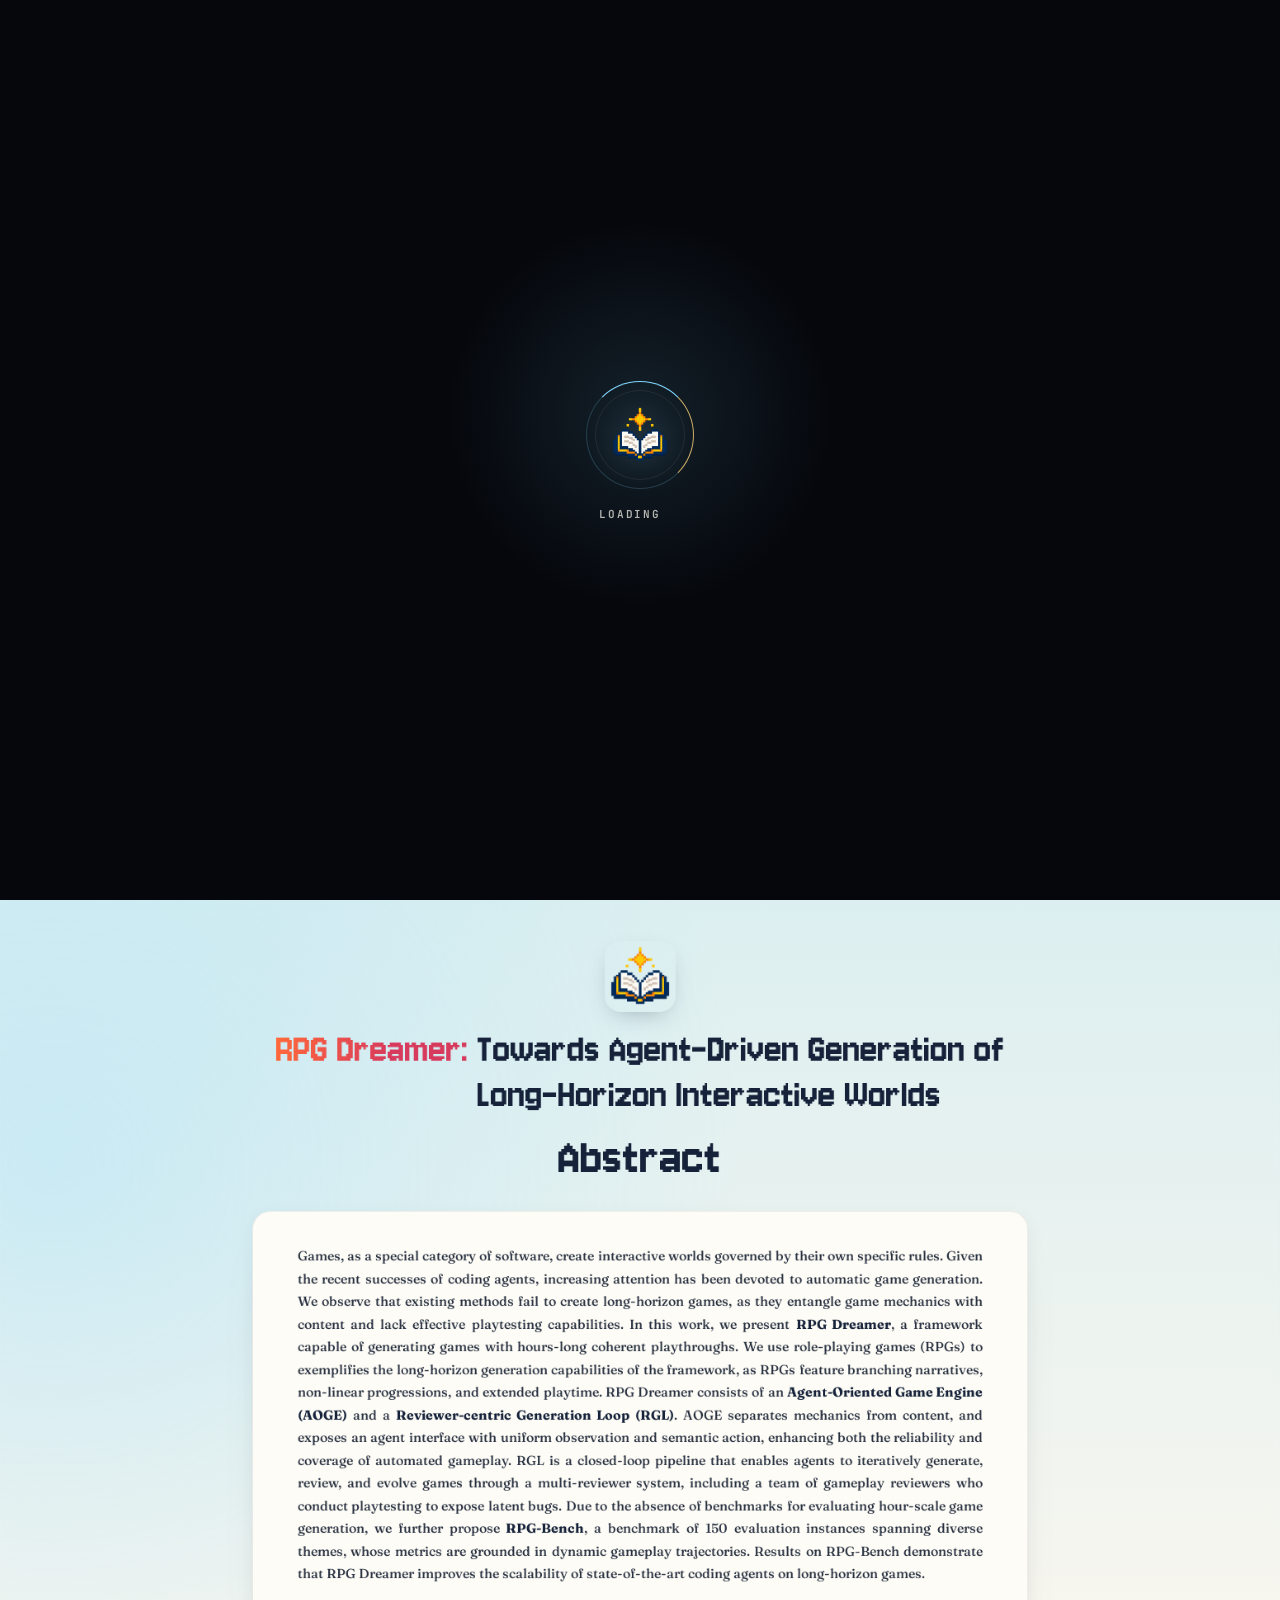
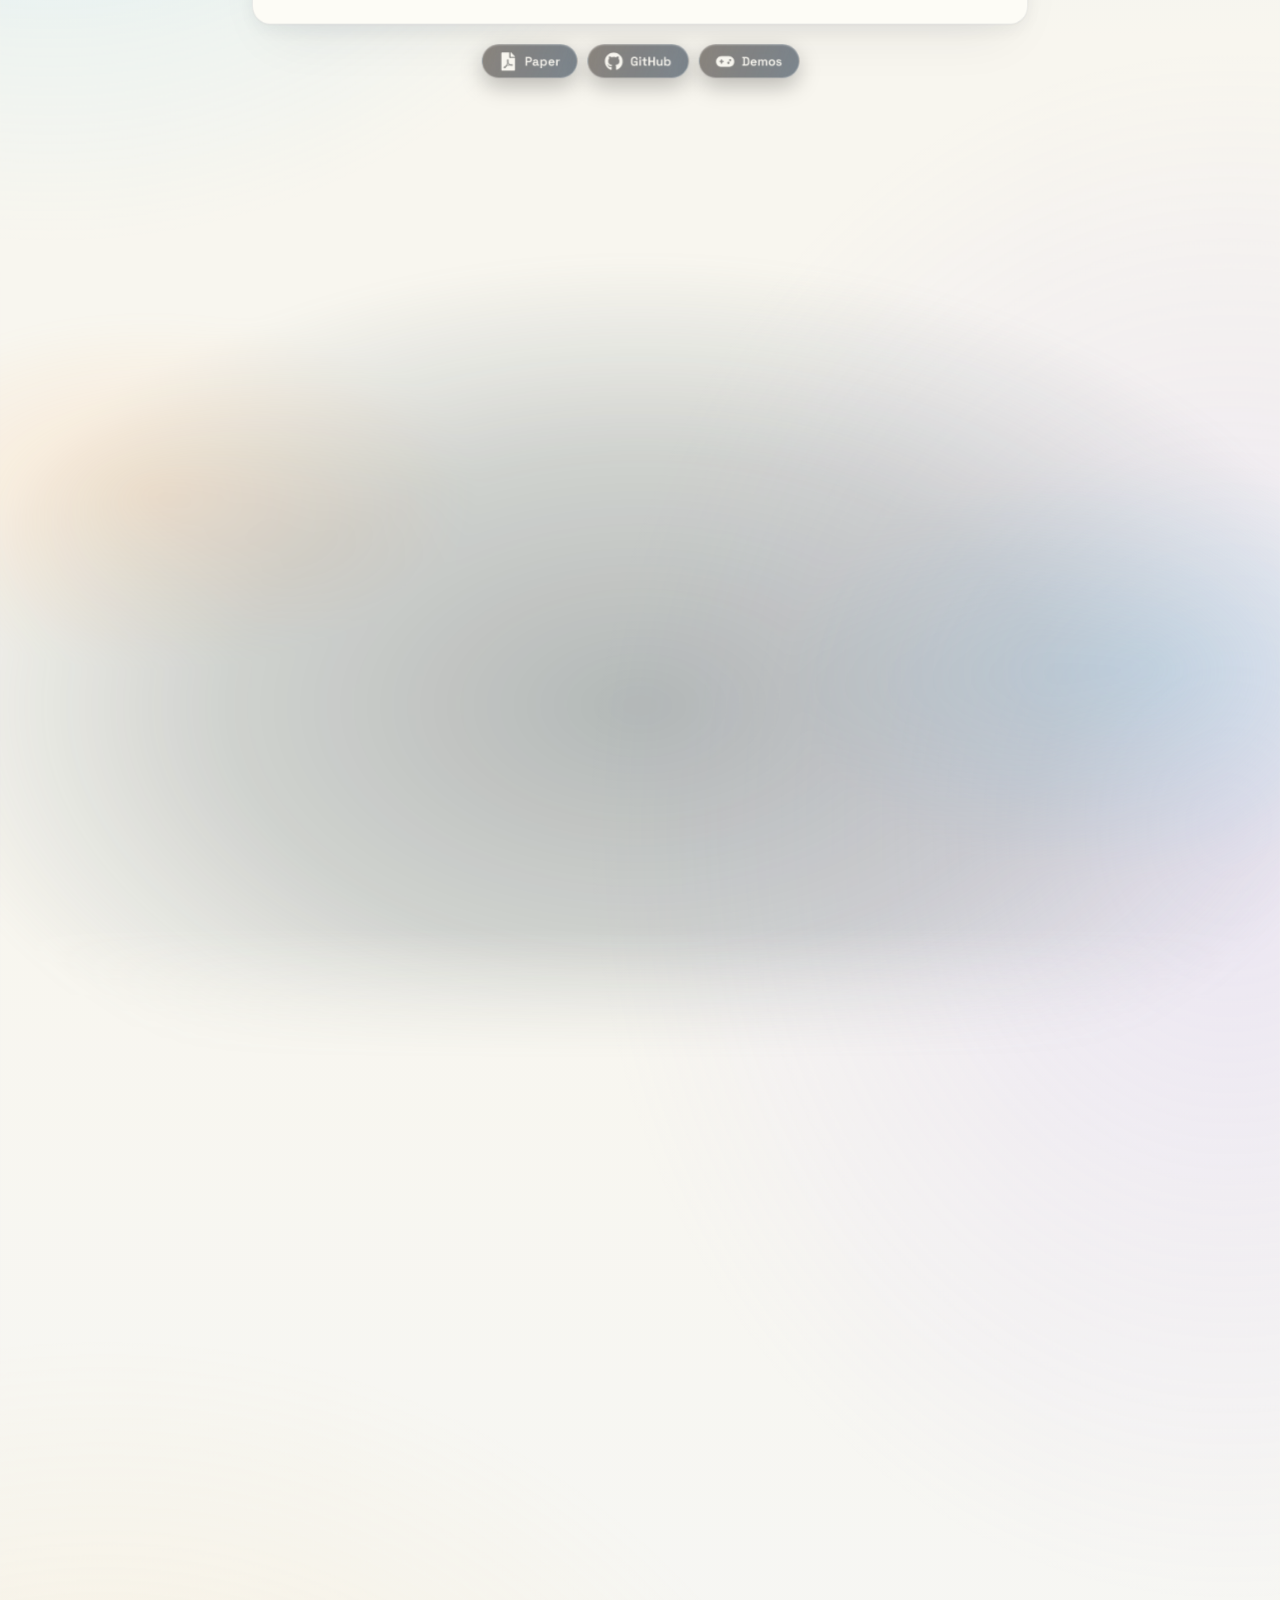
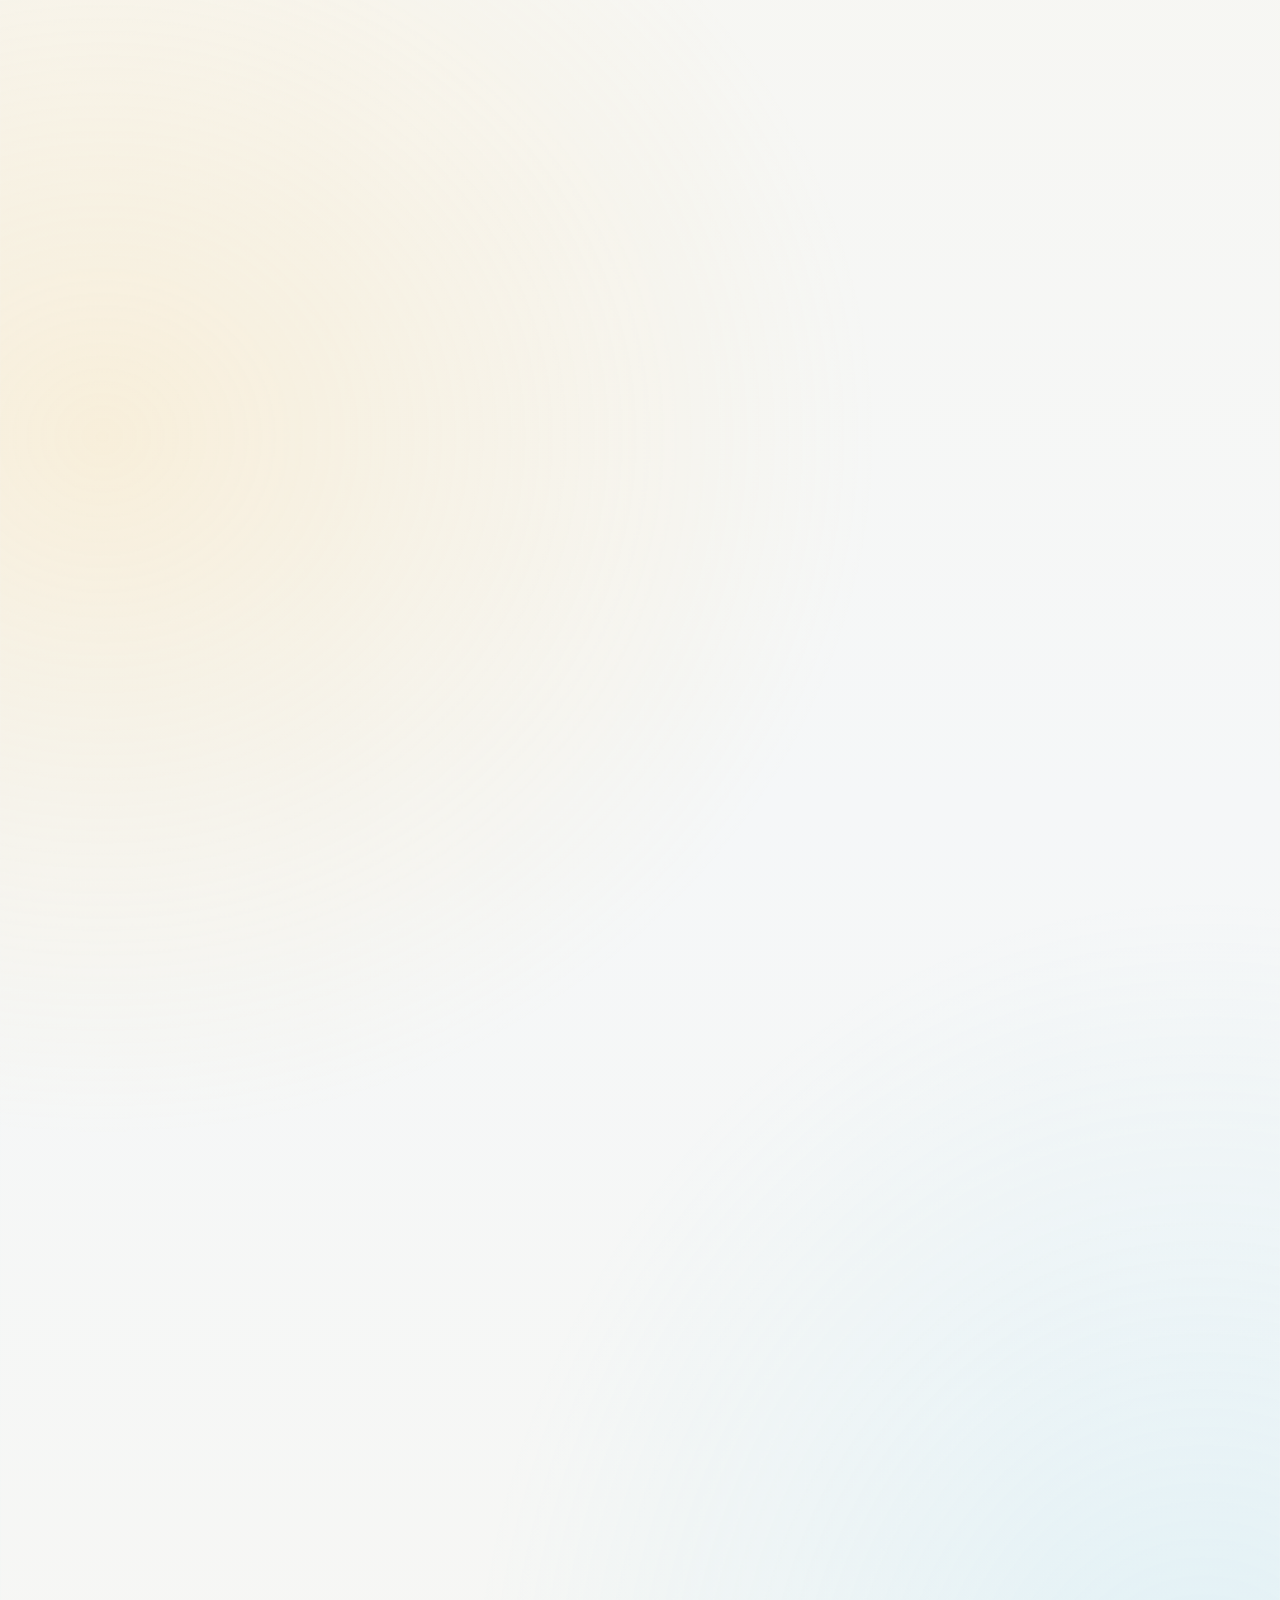
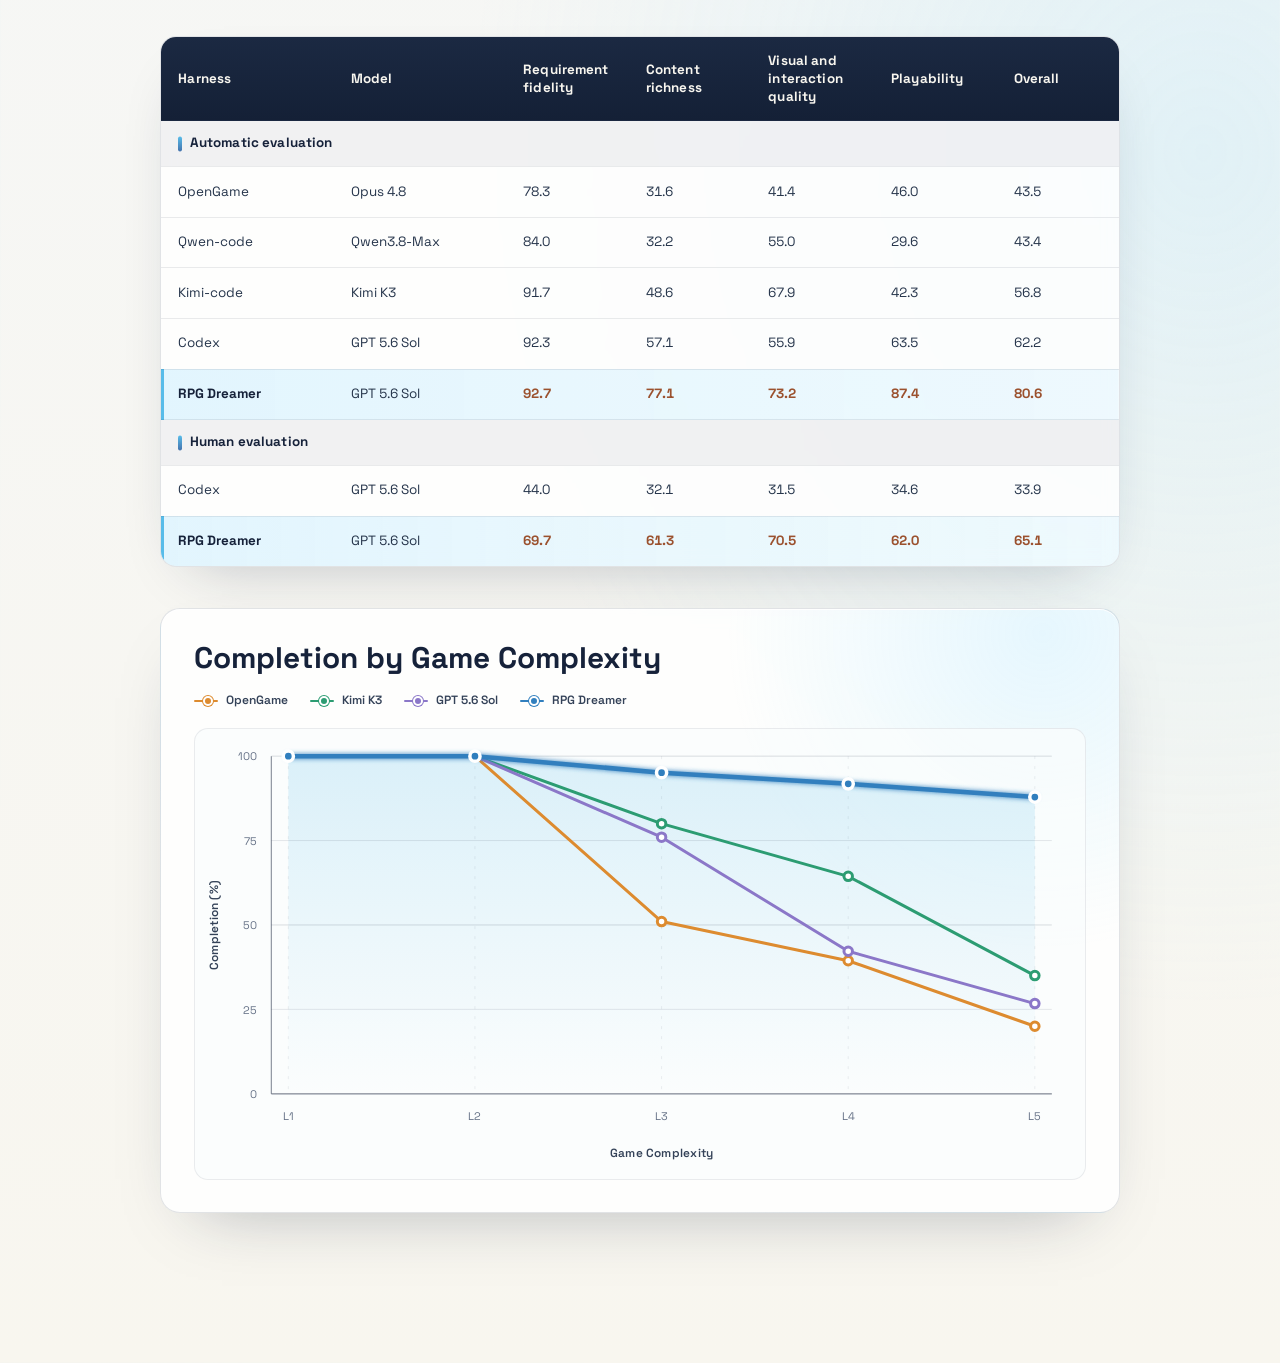
<file: index.html>
<!DOCTYPE html>
<html lang="en">
<head>
<meta charset="UTF-8">
<meta name="viewport" content="width=device-width, initial-scale=1.0">
<title>RPG Dreamer</title>
<link rel="icon" type="image/png" href="logo.png">
<meta name="description" content="RPG Dreamer is an AI-native game development studio for turning natural language into playable web games.">
<style>
* { margin: 0; padding: 0; box-sizing: border-box; }
html {
  scroll-behavior: smooth;
  scroll-padding-top: 82px;
}

:root {
  --ink: #101016;
  --paper: #f8f6ef;
  --mist: #dfeaf0;
  --ember: #ff7a3d;
  --gold: #ffd27a;
  --cyan: #80d7ff;
  --violet: #b6a3ff;
  --blue: #183a57;
  --muted: #6e7682;
  --line: rgba(255,255,255,0.16);
  --content-max: 960px;
  --content-gutter: 18px;
  --serif: "Fraunces", "Cormorant Garamond", Georgia, serif;
  --sans: "Space Grotesk", "Satoshi", "Avenir Next", sans-serif;
  --mono: "JetBrains Mono", "IBM Plex Mono", monospace;
}

body {
  font-family: var(--sans);
  background: #05070c;
  color: var(--paper);
  line-height: 1.55;
  overflow-x: hidden;
  -webkit-font-smoothing: antialiased;
}

body.is-page-loading {
  overflow: hidden;
}

.page-loader {
  position: fixed;
  z-index: 200000;
  inset: 0;
  display: grid;
  place-content: center;
  justify-items: center;
  gap: 20px;
  background:
    radial-gradient(circle at 50% 46%, rgba(128, 215, 255, 0.12), transparent 24%),
    #05070c;
  color: #f8f6ef;
  opacity: 1;
  visibility: visible;
  transition: opacity 520ms ease, visibility 520ms step-end;
}

.page-loader.is-leaving {
  opacity: 0;
  visibility: hidden;
  pointer-events: none;
}

.page-loader-mark {
  position: relative;
  width: 108px;
  height: 108px;
  display: grid;
  place-items: center;
}

.page-loader-mark::before,
.page-loader-mark::after {
  content: "";
  position: absolute;
  inset: 0;
  border: 1px solid rgba(128, 215, 255, 0.2);
  border-radius: 50%;
}

.page-loader-mark::before {
  border-top-color: #80d7ff;
  border-right-color: rgba(255, 210, 122, 0.78);
  animation: pageLoaderSpin 1.3s linear infinite;
}

.page-loader-mark::after {
  inset: 9px;
  border-color: rgba(255, 255, 255, 0.07);
}

.page-loader-logo {
  width: 66px;
  height: 66px;
  object-fit: contain;
  filter: drop-shadow(0 0 18px rgba(128, 215, 255, 0.2));
  animation: pageLoaderPulse 1.6s ease-in-out infinite;
}

.page-loader-label {
  margin: 0;
  color: rgba(248, 246, 239, 0.72);
  font: 600 11px/1 var(--mono);
  letter-spacing: 0.16em;
  text-transform: uppercase;
}

.page-loader-label::after {
  content: "";
  display: inline-block;
  width: 1.8em;
  animation: pageLoaderDots 1.2s steps(4, end) infinite;
}

@keyframes pageLoaderSpin {
  to { transform: rotate(360deg); }
}

@keyframes pageLoaderPulse {
  50% { transform: scale(0.94); opacity: 0.74; }
}

@keyframes pageLoaderDots {
  0% { content: ""; }
  25% { content: "."; }
  50% { content: ".."; }
  75%, 100% { content: "..."; }
}

@media (prefers-reduced-motion: reduce) {
  .page-loader-mark::before,
  .page-loader-logo,
  .page-loader-label::after {
    animation: none;
  }
}

a { color: inherit; text-decoration: none; }
img, video { max-width: 100%; display: block; }

.page {
  position: relative;
  z-index: 3;
  isolation: isolate;
}

/* One continuous canvas runs behind every post-hero section. Large, widely
   spaced glows cross section boundaries so the page reads as one composition
   instead of a stack of individually painted panels. */
.page::before {
  content: "";
  position: absolute;
  top: 100svh;
  right: 0;
  bottom: 0;
  left: 0;
  z-index: -1;
  pointer-events: none;
  background:
    radial-gradient(ellipse 76% 18% at 4% 5%, rgba(128, 215, 255, 0.28), transparent 72%),
    radial-gradient(ellipse 68% 20% at 96% 29%, rgba(182, 163, 255, 0.20), transparent 74%),
    radial-gradient(ellipse 82% 18% at 8% 52%, rgba(255, 210, 122, 0.22), transparent 74%),
    radial-gradient(ellipse 78% 22% at 94% 77%, rgba(128, 215, 255, 0.18), transparent 74%),
    linear-gradient(180deg, #dceff0 0%, #f8f6ef 14%, #f8f6ef 30%, #f5f7f8 59%, #f8f6ef 100%);
}

.nav {
  position: fixed;
  top: 0;
  left: 0;
  right: 0;
  z-index: 20;
  display: flex;
  align-items: center;
  justify-content: space-between;
  gap: 24px;
  padding: 22px clamp(var(--content-gutter), 8.2vw, calc(var(--content-gutter) + 100px));
  color: rgba(248,246,239,0.78);
  font-family: var(--mono);
  font-size: 12px;
  text-transform: uppercase;
  background: linear-gradient(180deg, rgba(5,7,12,0.78), rgba(5,7,12,0));
  transition: color 240ms ease, background 240ms ease, box-shadow 240ms ease;
}

.brand {
  display: flex;
  flex: 0 0 auto;
  align-items: center;
  gap: 10px;
  font-family: "Jersey 10", var(--mono);
  font-weight: 400;
  font-synthesis: none;
  text-transform: none;
  font-size: 20px;
  line-height: 1;
  color: var(--paper);
  transition: color 240ms ease;
}

body:not(.hero-in-view) .nav {
  color: rgba(22, 34, 58, 0.76);
  background: linear-gradient(180deg, rgba(247, 250, 248, 0.94), rgba(247, 250, 248, 0.72) 58%, rgba(247, 250, 248, 0));
  box-shadow: 0 -1px 0 rgba(22, 34, 58, 0.06) inset;
}

body:not(.hero-in-view) .brand {
  color: #16223a;
}

.brand img {
  width: 30px;
  height: 30px;
  border-radius: 7px;
}

.nav-links {
  display: flex;
  flex: 1 1 auto;
  min-width: 0;
  align-items: center;
  justify-content: flex-end;
  gap: clamp(16px, 3.4vw, 34px);
}

.nav-links a,
.nav-links button {
  opacity: 0.72;
  transition: opacity 180ms ease, color 180ms ease;
}

.nav-links button {
  padding: 0;
  border: 0;
  background: transparent;
  color: inherit;
  font-family: inherit;
  font-size: inherit;
  font-weight: inherit;
  text-transform: inherit;
  cursor: pointer;
}

.nav-links a:hover,
.nav-links button:hover {
  opacity: 1;
  color: var(--gold);
}

.hero {
  position: relative;
  min-height: 100svh;
  overflow: hidden;
  display: grid;
  place-items: center;
  isolation: isolate;
  background: linear-gradient(180deg, #05070c 0%, #07111a 64%, #bedde0 90%, #dceff0 100%);
}

.hero::before {
  content: "";
  position: absolute;
  inset: 0;
  z-index: 1;
  background:
    radial-gradient(ellipse at center, rgba(5,7,12,0) 0%, rgba(5,7,12,0.22) 62%, rgba(5,7,12,0.55) 100%),
    linear-gradient(180deg, rgba(5,7,12,0.10), rgba(5,7,12,0.45));
  pointer-events: none;
}

.hero-content {
  position: relative;
  z-index: 6;
  text-align: center;
}

.hero-brand {
  position: relative;
  display: flex;
  align-items: center;
  justify-content: center;
  width: fit-content;
  margin-inline: auto;
  gap: clamp(4px, 0.8vw, 8px);
}

.hero-logo {
  height: auto;
  flex: 0 0 auto;
}

.hero-title {
  font-family: "Jersey 10", var(--mono);
  font-weight: 400;
  font-synthesis: none;
  letter-spacing: 0;
  white-space: nowrap;
  flex: 0 0 auto;
}

.section {
  position: relative;
  padding: clamp(92px, 15vw, 150px) max(var(--content-gutter), calc((100% - var(--content-max)) / 2));
  min-height: 100svh;
  display: grid;
  grid-template-columns: minmax(0, 1fr);
  place-items: center;
}

.paper-section {
  background: transparent;
  color: var(--ink);
}

.section-inner {
  width: 100%;
  max-width: var(--content-max);
  margin: 0 auto;
  container-type: inline-size;
}

.eyebrow {
  font-family: var(--mono);
  font-size: 12px;
  text-transform: uppercase;
  letter-spacing: 0;
  color: color-mix(in srgb, var(--blue) 72%, var(--muted));
  margin-bottom: 18px;
}

.section-title {
  font-family: var(--sans);
  font-size: clamp(40px, 9.2cqi, 92px);
  font-weight: 800;
  line-height: 0.98;
  letter-spacing: 0;
  max-width: 880px;
}

.section-title .flow {
  color: transparent;
  background: linear-gradient(110deg, #101016 0%, #ff7a3d 28%, #326b99 55%, #101016 88%);
  background-size: 220% auto;
  -webkit-background-clip: text;
  background-clip: text;
  animation: titleFlow 10s linear infinite;
}

.lead {
  max-width: 830px;
  margin-top: 28px;
  color: #3b4652;
  font-family: var(--serif);
  font-size: clamp(20px, 2.9cqi, 29px);
  line-height: 1.55;
}

.abstract-logo {
  display: block;
  width: clamp(64px, 9.2cqi, 92px);
  height: auto;
  margin: 0 auto 20px;
  border-radius: 20px;
  box-shadow: 0 10px 30px -12px rgba(22, 34, 58, 0.35);
}

.paper-heading {
  font-family: var(--sans);
  font-size: clamp(42px, 6.4cqi, 64px);
  font-weight: 800;
  line-height: 1.05;
  letter-spacing: -0.01em;
  text-align: center;
  color: #16223a;
  margin: 0 0 34px;
}

.dark-section .paper-heading {
  color: #16223a;
}

.abstract-paper-title {
  font-family: "Jersey 10", var(--mono);
  font-size: clamp(30px, 5cqi, 50px);
  font-weight: 400;
  font-synthesis: none;
  text-align: center;
  margin: 0 auto 16px;
  white-space: nowrap;
  line-height: 1.1;
  letter-spacing: 0;
  color: #16223a;
}

#abstract .paper-heading {
  font-family: "Jersey 10", var(--mono);
  font-size: clamp(42px, 6.4cqi, 64px);
  font-weight: 400;
  font-synthesis: none;
  letter-spacing: 0;
}

#demos .paper-heading,
#overview .paper-heading,
#result .paper-heading {
  font-family: "Jersey 10", var(--mono);
  font-weight: 400;
  font-synthesis: none;
  letter-spacing: 0;
}

@media (max-width: 640px) {
  .abstract-paper-title { white-space: normal; }
  #abstract .abstract-title-grid {
    grid-template-columns: minmax(0, 1fr);
    width: 100%;
  }
  #abstract .abstract-title-grid > * {
    grid-column: 1;
    text-align: center;
  }
}

.abstract-scaler,
.abstract-stage {
  width: 100%;
  max-width: 100%;
}

.abstract-paper-title .brand-accent {
  background: linear-gradient(95deg, #ff6a3a 0%, #d83a5d 60%);
  -webkit-background-clip: text;
  background-clip: text;
  color: transparent;
}

.abstract-title-grid {
  display: grid;
  grid-template-columns: max-content max-content;
  justify-content: center;
  column-gap: 0.22em;
}

.abstract-title-lead,
.abstract-title-continuation {
  grid-column: 2;
  text-align: left;
}

.abstract-panel {
  max-width: 880px;
  margin: 0 auto;
  padding: clamp(32px, 4.8cqi, 48px) clamp(28px, 5.6cqi, 56px) clamp(36px, 5.2cqi, 52px);
  background: #fdfcf6;
  border: 1px solid rgba(22, 34, 58, 0.08);
  border-radius: 22px;
  box-shadow:
    0 1px 2px rgba(22, 34, 58, 0.04),
    0 8px 24px rgba(22, 34, 58, 0.06),
    0 32px 64px -24px rgba(22, 34, 58, 0.08);
}

.abstract-panel .abstract-body {
  font-family: var(--serif);
  color: #2a3242;
  font-size: clamp(15px, 1.7cqi, 17px);
  line-height: 1.78;
  margin: 0;
  max-width: none;
  text-align: justify;
  hyphens: auto;
}

.abstract-panel strong {
  font-weight: 700;
  color: #16223a;
}

.hero-actions {
  display: flex;
  justify-content: center;
  gap: 12px;
}

.paper-btn {
  display: inline-flex;
  align-items: center;
  gap: 9px;
  padding: 8px 20px;
  border-radius: 999px;
  background:
    linear-gradient(110deg, rgba(255, 210, 122, 0.12), rgba(255, 255, 255, 0.05) 48%, rgba(128, 215, 255, 0.12)),
    rgba(8, 13, 23, 0.52);
  border: 1px solid rgba(255, 255, 255, 0.24);
  color: #f8f6ef;
  font-family: var(--sans);
  font-size: 15px;
  font-weight: 600;
  box-shadow:
    0 10px 28px rgba(0, 0, 0, 0.26),
    inset 0 1px 0 rgba(255, 255, 255, 0.1);
  backdrop-filter: blur(16px) saturate(115%);
  -webkit-backdrop-filter: blur(16px) saturate(115%);
  transition: transform 160ms ease, background 160ms ease, box-shadow 160ms ease, border-color 160ms ease;
  cursor: pointer;
}

.paper-btn:hover {
  transform: translateY(-2px);
  background:
    linear-gradient(110deg, rgba(255, 210, 122, 0.2), rgba(255, 255, 255, 0.08) 48%, rgba(128, 215, 255, 0.2)),
    rgba(8, 13, 23, 0.6);
  border-color: rgba(255, 255, 255, 0.38);
  box-shadow:
    0 14px 32px rgba(0, 0, 0, 0.32),
    0 0 22px rgba(128, 215, 255, 0.08),
    inset 0 1px 0 rgba(255, 255, 255, 0.14);
}

.paper-btn svg {
  width: 22px;
  height: 22px;
  flex: 0 0 auto;
  fill: currentColor;
}

/* The abstract uses the same fixed 960px design track as the rest of the page.
   It stays at that size while space allows, then scales down uniformly to fit
   the available viewport without ever being enlarged beyond the design size.
   The outer scaler follows the transformed footprint to avoid phantom overflow.
   Narrow, short, and touch-only screens use the normal responsive flow. */
@media (min-width: 900px) and (min-height: 760px) and (orientation: landscape) and (hover: hover) and (pointer: fine) {
  #abstract.abstract-fit {
    height: calc(100svh - 82px);
    min-height: 0;
    padding-block: clamp(28px, 4.5vmin, 72px);
    padding-inline: max(var(--content-gutter), calc((100% - var(--content-max)) / 2));
    overflow: hidden;
  }
  #abstract.abstract-fit .abstract-stage {
    width: var(--content-max);
    max-width: none;
    transform-origin: top left;
    will-change: transform;
  }
  /* Pin the responsive sizes to constants so the stage's natural box does not
     depend on the viewport — the transform does the scaling, not vw units. */
  #abstract.abstract-fit .abstract-logo { width: 86px; margin-bottom: 18px; }
  #abstract.abstract-fit .abstract-paper-title { font-size: 50px; white-space: normal; }
  #abstract.abstract-fit .paper-heading { font-size: 64px; margin-bottom: 30px; }
  #abstract.abstract-fit .abstract-panel { max-width: 940px; padding: 40px 54px 46px; }
  #abstract.abstract-fit .abstract-body { font-size: 16px; line-height: 1.72; }
}

.overview-figure {
  width: 100%;
  max-width: var(--content-max);
  margin: 46px auto 0;
  scroll-margin-top: 96px;
}

.overview-figure img {
  display: block;
  width: 100%;
  height: auto;
  border: 1px solid rgba(22, 34, 58, 0.1);
  border-radius: 16px;
  box-shadow:
    0 1px 2px rgba(22, 34, 58, 0.04),
    0 18px 44px -20px rgba(22, 34, 58, 0.16);
}

.overview-gallery {
  display: grid;
  gap: clamp(42px, 7.6cqi, 76px);
  margin-top: 0;
}

.overview-gallery .overview-figure {
  margin-top: 0;
}

.overview-method-stack {
  display: grid;
  gap: clamp(42px, 5.8cqi, 58px);
}

.overview-method-item {
  margin: 0;
}

.overview-figure-caption {
  display: block;
  width: 100%;
  margin: 16px auto 0;
  padding: 4px 4px 0;
  color: #2a3242;
  font-family: var(--serif);
  font-size: clamp(15px, 1.7cqi, 17px);
  line-height: 1.78;
  text-align: justify;
  hyphens: auto;
}

.overview-figure-caption strong {
  color: #16223a;
  font-weight: 700;
}

.feature-strip {
  margin-top: 56px;
  display: grid;
  grid-template-columns: repeat(3, 1fr);
  border-top: 1px solid rgba(16,16,22,0.12);
  border-bottom: 1px solid rgba(16,16,22,0.12);
}

.feature-strip article {
  padding: 30px clamp(18px, 3.4cqi, 34px);
  border-right: 1px solid rgba(16,16,22,0.12);
}

.feature-strip article:last-child { border-right: 0; }
.feature-strip h3 { font-size: 18px; margin-bottom: 8px; }
.feature-strip p { color: #596573; font-size: 15px; }

.dark-section {
  background: transparent;
  color: var(--ink);
  overflow: clip;
  isolation: isolate;
}

.dark-section::before {
  content: "";
  position: absolute;
  z-index: -1;
  inset: 1% -8% 0;
  background:
    radial-gradient(ellipse 58% 56% at 50% 62%, rgba(48, 65, 76, 0.34) 0%, rgba(66, 83, 92, 0.22) 48%, rgba(92, 111, 120, 0.1) 70%, transparent 86%),
    radial-gradient(ellipse 28% 24% at 17% 39%, rgba(255, 178, 104, 0.2), transparent 78%),
    radial-gradient(ellipse 30% 28% at 84% 58%, rgba(128, 215, 255, 0.22), transparent 80%);
  filter: blur(8px);
  -webkit-mask-image: linear-gradient(180deg, transparent 0%, #000 16%, #000 86%, transparent 100%);
  mask-image: linear-gradient(180deg, transparent 0%, #000 16%, #000 86%, transparent 100%);
  pointer-events: none;
}

.dark-section .section-inner {
  position: relative;
  z-index: 1;
}

#demos {
  padding-top: 48px;
  padding-bottom: 42px;
}

#overview {
  padding-top: 42px;
  padding-bottom: 42px;
}

#result {
  padding-top: 42px;
}

.demo-head {
  position: relative;
  z-index: 1;
  text-align: center;
  max-width: 900px;
  margin: 0 auto 18px;
}

#demos .paper-heading {
  margin-bottom: 0;
}

#demos .rpg-play-demo {
  margin-top: 0;
}

.demo-head .section-title {
  margin: 0 auto;
}

.demo-head .lead {
  margin-left: auto;
  margin-right: auto;
  color: #596573;
}

/* ---------- Studio ---------- */

.studio-head {
  text-align: center;
}

.studio-intro {
  max-width: 680px;
  margin: -14px auto 0;
  color: #596573;
  font-family: var(--serif);
  font-size: clamp(16px, 1.9cqi, 19px);
  text-align: center;
}

.dash-flow {
  margin-top: 30px;
}

.dash-panel {
  margin: 0;
  padding-top: 64px;
  opacity: 0;
  transform: translateY(56px) scale(0.97);
  filter: blur(8px);
  transition:
    opacity 950ms cubic-bezier(.16,1,.3,1),
    transform 950ms cubic-bezier(.16,1,.3,1),
    filter 950ms cubic-bezier(.16,1,.3,1);
}

.dash-panel.visible {
  opacity: 1;
  transform: translateY(0) scale(1);
  filter: blur(0);
}

.dash-panel figcaption {
  display: flex;
  align-items: baseline;
  gap: 14px;
  margin-bottom: 16px;
}

.panel-num {
  font-family: var(--mono);
  font-size: 12px;
  color: #b0653c;
}

.panel-name {
  font-family: var(--sans);
  font-size: clamp(19px, 2.4cqi, 24px);
  font-weight: 700;
  color: #16223a;
}

.result-compare {
  width: 100%;
  max-width: var(--content-max);
  margin: clamp(30px, 5.8cqi, 58px) auto 0;
}

#result .studio-head {
  width: 100%;
  max-width: var(--content-max);
  margin: 0 auto;
  text-align: left;
}

#result .paper-heading {
  text-align: center;
}

#result,
#result .result-table,
#result .result-table thead th,
#result .result-table .result-group th,
#result .result-chart-title,
#result .result-chart-svg .chart-tick,
#result .result-chart-svg .chart-axis-title {
  font-family: var(--sans);
}

.result-table-wrap {
  overflow-x: hidden;
  border: 1px solid rgba(22, 34, 58, 0.12);
  border-radius: 16px;
  background: rgba(255, 255, 255, 0.82);
  box-shadow:
    0 24px 60px -34px rgba(22, 34, 58, 0.32),
    0 1px 0 rgba(255, 255, 255, 0.84) inset;
  backdrop-filter: blur(8px);
  scrollbar-width: thin;
}

.result-table {
  width: 100%;
  min-width: 0;
  table-layout: fixed;
  border-collapse: collapse;
  color: #26354b;
  font-size: clamp(8px, 1.4cqi, 14px);
  font-variant-numeric: tabular-nums;
}

.result-table col:nth-child(1) { width: 18%; }
.result-table col:nth-child(2) { width: 18%; }
.result-table col:nth-child(n + 3) { width: 12.8%; }

.result-table th,
.result-table td {
  padding: clamp(7px, 1.5cqi, 15px) clamp(4px, 1.8cqi, 18px);
  border-bottom: 1px solid rgba(22, 34, 58, 0.09);
  text-align: left;
  white-space: nowrap;
}

.result-table thead th {
  background: linear-gradient(180deg, #1b2942, #142036);
  color: #f8f6ef;
  font-family: var(--mono);
  font-size: clamp(8px, 1.4cqi, 14px);
  font-weight: 700;
  line-height: 1.35;
  letter-spacing: 0.01em;
  white-space: normal;
}

.result-table .result-group th {
  position: relative;
  padding-top: 12px;
  padding-bottom: 12px;
  padding-left: clamp(18px, 3cqi, 30px);
  background: rgba(22, 34, 58, 0.055);
  color: #16223a;
  font-family: var(--mono);
  font-size: clamp(8px, 1.4cqi, 14px);
  font-weight: 700;
  letter-spacing: 0.01em;
  text-align: left;
}

.result-table .result-group th::before {
  content: "";
  position: absolute;
  top: 50%;
  left: clamp(8px, 1.8cqi, 18px);
  width: 4px;
  height: 15px;
  border-radius: 999px;
  background: linear-gradient(180deg, #58bce9, #4472ac);
  transform: translateY(-50%);
}

.result-table tbody:last-child tr:last-child td {
  border-bottom: 0;
}

.result-table tbody tr:not(.result-group):hover {
  background: rgba(128, 215, 255, 0.08);
}

.result-table .is-rpgdreamer {
  background: linear-gradient(90deg, rgba(128, 215, 255, 0.22), rgba(128, 215, 255, 0.11));
  box-shadow: inset 3px 0 #58bce9;
}

.result-table .is-rpgdreamer td:first-child {
  color: #16223a;
  font-weight: 700;
}

.result-table .is-rpgdreamer strong {
  color: #9b512e;
  font-weight: 800;
}

.result-chart-card {
  position: relative;
  overflow: hidden;
  margin: clamp(26px, 4.2cqi, 42px) 0 0;
  padding: clamp(22px, 3.4cqi, 34px);
  border: 1px solid rgba(22, 34, 58, 0.12);
  border-radius: 20px;
  background:
    radial-gradient(circle at 92% 4%, rgba(128, 215, 255, 0.18), transparent 30%),
    rgba(255, 255, 255, 0.84);
  box-shadow:
    0 28px 68px -38px rgba(22, 34, 58, 0.36),
    0 1px 0 rgba(255, 255, 255, 0.9) inset;
  backdrop-filter: blur(8px);
}

.result-chart-head {
  position: relative;
  z-index: 1;
  margin-bottom: 16px;
}

.result-chart-title {
  color: #16223a;
  font-family: var(--sans);
  font-size: clamp(22px, 3.1cqi, 31px);
  font-weight: 700;
  line-height: 1.15;
}

.result-chart-legend {
  position: relative;
  z-index: 1;
  display: flex;
  flex-wrap: wrap;
  gap: 10px 22px;
  margin-bottom: 18px;
  color: #344258;
  font-size: 12px;
  font-weight: 600;
}

.result-legend-item {
  display: inline-flex;
  align-items: center;
  gap: 8px;
  margin: -5px -7px;
  padding: 5px 7px;
  border: 0;
  border-radius: 8px;
  background: transparent;
  color: inherit;
  font: inherit;
  cursor: pointer;
  transition: color 180ms ease, background 180ms ease;
}

.result-legend-item:hover,
.result-legend-item:focus-visible,
.result-legend-item.is-selected {
  background: rgba(22, 34, 58, 0.07);
  color: #16223a;
  outline: none;
}

.result-legend-swatch {
  position: relative;
  width: 24px;
  height: 10px;
  color: var(--series-color);
}

.result-legend-swatch::before,
.result-legend-swatch::after {
  content: "";
  position: absolute;
  top: 50%;
  transform: translateY(-50%);
}

.result-legend-swatch::before {
  right: 0;
  left: 0;
  height: 2px;
  border-radius: 999px;
  background: currentColor;
}

.result-legend-swatch::after {
  left: 9px;
  width: 6px;
  height: 6px;
  border: 2px solid #fff;
  border-radius: 50%;
  background: currentColor;
  box-shadow: 0 0 0 1px currentColor;
}

.result-chart-plot {
  position: relative;
  z-index: 1;
  overflow-x: hidden;
  border: 1px solid rgba(22, 34, 58, 0.08);
  border-radius: 14px;
  background: rgba(250, 252, 252, 0.74);
  scrollbar-width: thin;
}

.result-chart-svg {
  display: block;
  width: 100%;
  min-width: 0;
  height: auto;
}

.result-chart-svg .chart-grid {
  stroke: rgba(22, 34, 58, 0.1);
  stroke-width: 1;
  vector-effect: non-scaling-stroke;
}

.result-chart-svg .chart-grid.is-major {
  stroke: rgba(22, 34, 58, 0.15);
}

.result-chart-svg .chart-guide {
  stroke: rgba(22, 34, 58, 0.07);
  stroke-width: 1;
  stroke-dasharray: 3 7;
  vector-effect: non-scaling-stroke;
}

.result-chart-svg .chart-axis {
  stroke: rgba(22, 34, 58, 0.46);
  stroke-width: 1.25;
  vector-effect: non-scaling-stroke;
}

.result-chart-svg .chart-tick,
.result-chart-svg .chart-axis-title {
  fill: #667287;
  font-family: var(--mono);
  font-size: 13px;
}

.result-chart-svg .chart-axis-title {
  fill: #344258;
  font-size: 14px;
  font-weight: 600;
  letter-spacing: 0.02em;
}

.result-chart-svg .series-line {
  fill: none;
  stroke: var(--series-color);
  stroke-width: 3;
  stroke-linecap: round;
  stroke-linejoin: round;
  vector-effect: non-scaling-stroke;
  transition: stroke-width 180ms ease, opacity 180ms ease;
}

.result-chart-svg .series {
  opacity: 1;
  transition: opacity 180ms ease;
}

.result-chart-svg.is-filtering .series:not(.is-active) {
  opacity: 0.16;
}

.result-chart-svg .series:hover .series-line,
.result-chart-svg .series:focus-within .series-line {
  stroke-width: 4.5;
}

.result-chart-svg .series-point {
  fill: #fff;
  stroke: var(--series-color);
  stroke-width: 3;
  vector-effect: non-scaling-stroke;
  transition: r 180ms ease, stroke-width 180ms ease;
}

.result-chart-svg .series-point:hover,
.result-chart-svg .series-point:focus {
  r: 8px;
  outline: none;
  stroke-width: 4;
}

.result-chart-svg .series-rpg .series-line {
  stroke-width: 4.5;
  filter: url(#rpg-line-glow);
}

.result-chart-svg .series-rpg .series-point {
  fill: var(--series-color);
  stroke: #fff;
  stroke-width: 3.5;
}

.result-chart-card.visible .series-line {
  animation: resultChartDraw 1100ms cubic-bezier(.16, 1, .3, 1) both;
  animation-delay: var(--draw-delay, 0ms);
  stroke-dasharray: 1600;
  stroke-dashoffset: 1600;
}

@keyframes resultChartDraw {
  to { stroke-dashoffset: 0; }
}

@media (prefers-reduced-motion: reduce) {
  .result-chart-card.visible .series-line {
    animation: none;
    stroke-dashoffset: 0;
  }
}

@media (max-width: 820px) {
  .result-chart-plot {
    margin-right: 0;
  }
}

@media (max-width: 640px) {
  .result-table col:nth-child(1),
  .result-table col:nth-child(2) {
    width: 20%;
  }

  .result-table col:nth-child(n + 3) {
    width: 12%;
  }

  .result-table {
    min-width: 0;
  }

  .result-table-wrap {
    margin-right: 0;
  }

  .result-table .result-group th {
    padding-left: 21px;
  }

  .result-table .result-group th::before {
    left: 8px;
    width: 3px;
    height: 14px;
  }
}

.code-soon-toast {
  position: fixed;
  z-index: 1000;
  left: 50%;
  bottom: 32px;
  padding: 12px 18px;
  border: 1px solid rgba(255, 210, 122, 0.42);
  border-radius: 999px;
  background: rgba(8, 13, 23, 0.94);
  color: #f8f6ef;
  box-shadow: 0 16px 42px rgba(0, 0, 0, 0.34);
  font-family: var(--sans);
  font-size: 14px;
  opacity: 0;
  pointer-events: none;
  transform: translate(-50%, 12px);
  transition: opacity 180ms ease, transform 180ms ease;
}

.code-soon-toast.visible {
  opacity: 1;
  transform: translate(-50%, 0);
}


.panel-media {
  overflow: hidden;
  border-radius: 16px;
  border: 1px solid rgba(22, 34, 58, 0.16);
  background: #0b0c10;
  box-shadow:
    0 1px 2px rgba(22, 34, 58, 0.06),
    0 24px 56px -20px rgba(22, 34, 58, 0.32);
}

.panel-media img {
  width: 100%;
  aspect-ratio: 2557 / 1285;
  object-fit: cover;
  cursor: zoom-in;
  transform: translateY(var(--para, 0)) scale(1.05);
  will-change: transform;
}

/* ---------- Overview ---------- */

.overview-section {
  background: transparent;
}

.overview-section .section-inner {
  width: 100%;
  max-width: var(--content-max);
}

.overview-head {
  text-align: center;
  margin: 0 auto 26px;
}

.overview-head .eyebrow {
  margin-bottom: 0;
}

.overview-figure img { cursor: zoom-in; }

/* Overview figures share the 960px content track and retain their design size
   until that track reaches the viewport gutters. */
@media (min-width: 900px) {
  .overview-section {
    padding-top: clamp(84px, 9vh, 130px);
    padding-bottom: clamp(48px, 6vh, 96px);
  }

  .overview-section .section-inner {
    width: 100%;
    max-width: var(--content-max);
  }

  .overview-figure {
    width: 100%;
    max-width: var(--content-max);
    margin-top: clamp(20px, 3vh, 40px);
  }

  .overview-figure img {
    width: 100%;
    max-width: none;
    max-height: none;
  }

}

.lightbox {
  position: fixed;
  inset: 0;
  z-index: 60;
  display: grid;
  place-items: center;
  padding: 4vmin;
  background: rgba(5, 7, 12, 0.93);
  backdrop-filter: blur(6px);
  cursor: zoom-out;
}

.lightbox[hidden] { display: none; }

.lightbox img {
  max-width: min(var(--content-max), 94vw);
  max-height: 92vh;
  width: auto;
  height: auto;
  border-radius: 10px;
  background: #fff;
  padding: 12px;
}

.reveal {
  opacity: 0;
  transform: translateY(26px);
  transition: opacity 800ms cubic-bezier(.16,1,.3,1), transform 800ms cubic-bezier(.16,1,.3,1);
}

.reveal.visible {
  opacity: 1;
  transform: translateY(0);
}

@media (max-width: 880px) {
  .nav {
    gap: 10px;
    font-size: clamp(8px, 1.25vw, 11px);
  }
  .brand {
    gap: 6px;
    font-size: clamp(15px, 2.2vw, 18px);
  }
  .brand img {
    width: 26px;
    height: 26px;
  }
  .nav-links {
    display: flex;
    gap: clamp(5px, 1.4vw, 12px);
  }
  .feature-strip,
  .studio-stage {
    grid-template-columns: 1fr;
  }
  .feature-strip article {
    border-right: 0;
    border-bottom: 1px solid rgba(16,16,22,0.12);
  }
  .feature-strip article:last-child { border-bottom: 0; }
  .dash-panel { padding-top: 44px; }
}

@media (max-width: 360px) {
  .brand span { display: none; }
}

@media (max-width: 520px) {
  .hero-brand { gap: 3px; }
  .hero-logo { width: 17vw; }
  .hero-title { font-size: 14vw; }
  .hero-actions {
    --hero-actions-scale: 1;
    flex-wrap: wrap;
    justify-content: center;
    gap: 8px;
    width: calc(100vw - 24px);
  }
  .paper-btn {
    gap: 7px;
    padding: 9px 13px;
    font-size: 13px;
  }
  .paper-btn svg { width: 19px; height: 19px; }
}

@media (prefers-reduced-motion: reduce) {
  *, *::before, *::after {
    animation-duration: 0.01ms !important;
    animation-iteration-count: 1 !important;
    scroll-behavior: auto !important;
  }
}

/* Simplified static top page. */
.hero {
  min-height: 100svh;
  place-items: center;
  padding: clamp(28px, 6.8vw, 68px);
  padding-inline: max(14px, calc((100% - var(--content-max)) / 2));
}

.hero-image {
  position: absolute;
  inset: 0;
  width: 100%;
  height: 100%;
  object-fit: cover;
  object-position: center;
  transform: translateZ(0);
  backface-visibility: hidden;
  pointer-events: none;
  user-select: none;
  -webkit-user-drag: none;
}

.hero::before {
  background:
    linear-gradient(180deg, rgba(3, 8, 16, 0.12) 0%, rgba(3, 8, 16, 0.02) 58%, rgba(3, 8, 16, 0.12) 100%),
    linear-gradient(90deg, rgba(3, 8, 16, 0.12), transparent 35%, transparent 65%, rgba(3, 8, 16, 0.12));
}

.hero-content {
  width: auto;
  max-width: min(var(--content-max), calc(100% - 32px));
  padding: 24px 40px 24px 28px;
  margin: 0;
  opacity: 1;
  filter: none;
  transform: none;
  transform-origin: center;
  animation: none;
  border: 0;
  border-radius: 36px;
  background: rgba(5, 14, 28, 0.52);
  box-shadow: 0 16px 42px rgba(0, 0, 0, 0.24);
}

.hero-brand { gap: 24px; }

.hero-logo { width: clamp(96px, 14.4vw, 144px); }

.hero-wordmark {
  min-width: 0;
  display: flex;
  flex-direction: column;
  align-items: center;
}

.hero-title {
  margin: 0;
  color: #f8fbff;
  background: none;
  font-size: clamp(80px, 12vw, 120px);
  line-height: 1;
  animation: none;
  filter: drop-shadow(0 0 20px rgba(45, 184, 255, 0.22));
}

.hero-tagline {
  margin: -6px 0 0;
  color: rgba(248, 251, 255, 0.62);
  font: 400 clamp(20.7px, 3.02vw, 30.2px)/1.15 "Jersey 10", var(--mono);
  font-synthesis: none;
  letter-spacing: 0.08em;
  text-align: center;
  text-shadow: 0 0 16px rgba(45, 184, 255, 0.16);
  white-space: nowrap;
}


/* Resource links stay with the abstract instead of entering the top page. */
.hero-actions {
  position: static;
  width: auto;
  margin: 24px auto 0;
  opacity: 1;
  visibility: visible;
  translate: none;
  scale: 1;
  flex-wrap: wrap;
}

/* The persistent world montage is the only hero video. The opening dialogue
   is rendered as live text so the first clip does not need to be downloaded. */
.hero-image {
  z-index: 0;
  opacity: 1;
}

.hero-main-video {
  opacity: 0;
  filter: saturate(0.7) brightness(0.38);
  transform: translateZ(0) scale(1.025);
  will-change: opacity, filter, transform;
}

.hero::after {
  content: "";
  position: absolute;
  z-index: 2;
  inset: 0;
  pointer-events: none;
  opacity: 1;
  background: #030508;
}

.hero-intro {
  --hero-intro-max: calc(var(--content-max) + 400px);
  --hero-intro-line-inset: min(8%, 77px);
  position: absolute;
  z-index: 5;
  top: 0;
  right: max(var(--content-gutter), calc((100% - var(--hero-intro-max)) / 2));
  bottom: 0;
  left: max(var(--content-gutter), calc((100% - var(--hero-intro-max)) / 2));
  width: auto;
  container-type: inline-size;
  color: #f8fbff;
  font-family: "Jersey 10", var(--mono);
  font-weight: 400;
  font-synthesis: none;
  letter-spacing: 0.025em;
  text-shadow: 0 2px 5px rgba(0, 0, 0, 0.96), 0 0 16px rgba(0, 0, 0, 0.72);
  pointer-events: none;
  transition: opacity 720ms ease, filter 720ms ease;
}

.hero-intro-dialogue {
  position: absolute;
  top: 35%;
  right: var(--hero-intro-line-inset);
  left: var(--hero-intro-line-inset);
  display: grid;
  grid-template-rows: repeat(2, 1.22em);
  row-gap: 0.18em;
  width: auto;
  font-size: min(4.66cqi, 54px);
  transform: translateY(-50%);
  text-align: left;
}

.hero-intro-line {
  margin: 0;
  font-size: inherit;
  line-height: 1.22;
  white-space: nowrap;
}

.hero-intro-line.is-typing::after,
.hero-intro-typed.is-typing::after {
  content: "";
  display: inline-block;
  width: 0.46em;
  height: 0.84em;
  margin-left: 0.09em;
  background: currentColor;
  vertical-align: -0.04em;
  animation: heroCaretBlink 760ms steps(1, end) infinite;
}

.hero-intro-closing {
  position: absolute;
  top: 52%;
  right: var(--hero-intro-line-inset);
  left: var(--hero-intro-line-inset);
  display: grid;
  grid-template-rows: repeat(2, 1.22em);
  row-gap: 0.18em;
  font-size: min(4.66cqi, 54px);
  text-align: left;
}

.hero-intro-response,
.hero-intro-resolution {
  position: relative;
  justify-self: end;
  width: max-content;
  margin: 0;
  font-size: inherit;
  line-height: 1.22;
  white-space: nowrap;
}

.hero-intro-typed {
  position: absolute;
  top: 0;
  left: 0;
  display: inline-block;
  width: max-content;
  opacity: 0;
  filter: blur(7px);
  transform: translateY(10px);
  transition: opacity 680ms ease, filter 680ms ease, transform 680ms ease;
}

.hero-intro-measure {
  visibility: hidden;
}

.hero-intro-typed.is-visible {
  opacity: 1;
  filter: blur(0);
  transform: translateY(0);
}

.hero-intro.is-exiting {
  opacity: 0;
  filter: blur(5px);
}

.hero-intro[hidden] {
  display: none;
}

body.hero-sequence-pending .nav {
  opacity: 0;
  transform: translateY(-20px);
  filter: blur(10px);
  pointer-events: none;
}

body.hero-sequence-pending .hero-content {
  opacity: 0;
  transform: translateY(22px) scale(0.92);
  filter: blur(16px);
  clip-path: inset(46% 8% round 36px);
  pointer-events: none;
}

body.hero-sequence-revealed .nav {
  animation: heroNavArrival 980ms cubic-bezier(0.16, 1, 0.3, 1) 220ms both;
}

body.hero-sequence-revealed .hero-content {
  animation: heroIdentityArrival 1300ms cubic-bezier(0.16, 1, 0.3, 1) 560ms both;
}

body.hero-world-revealing .hero-main-video,
body.hero-sequence-revealed .hero-main-video {
  animation: heroVideoCssArrival 3200ms cubic-bezier(0.22, 1, 0.36, 1) both;
}

body.hero-world-revealing .hero::after,
body.hero-sequence-revealed .hero::after {
  animation: heroCurtainReveal 3200ms cubic-bezier(0.22, 1, 0.36, 1) both;
}

.hero-content::after {
  content: "";
  position: absolute;
  z-index: 8;
  inset: 12px 18px;
  border-radius: 26px;
  background: linear-gradient(90deg, transparent, rgba(170, 232, 255, 0.72), transparent);
  opacity: 0;
  transform: translateX(-115%) skewX(-12deg);
  pointer-events: none;
  mix-blend-mode: screen;
}

body.hero-sequence-revealed .hero-content::after {
  animation: heroIdentityScan 1150ms cubic-bezier(0.22, 1, 0.36, 1) 720ms both;
}

@keyframes heroVideoCssArrival {
  0% {
    opacity: 0;
    filter: saturate(0.7) brightness(0.38);
    transform: translateZ(0) scale(1.025);
  }
  48% {
    opacity: 0.6;
    filter: saturate(0.82) brightness(0.66);
  }
  100% {
    opacity: 1;
    filter: blur(0) saturate(1) brightness(1);
    transform: translateZ(0) scale(1);
  }
}

@keyframes heroCurtainReveal {
  0% { opacity: 1; }
  42% { opacity: 0.62; }
  100% { opacity: 0; visibility: hidden; }
}

@keyframes heroCaretBlink {
  0%, 48% { opacity: 1; }
  49%, 100% { opacity: 0; }
}

@keyframes heroNavArrival {
  0% { opacity: 0; transform: translateY(-20px); filter: blur(10px); }
  55% { opacity: 1; }
  100% { opacity: 1; transform: translateY(0); filter: blur(0); }
}

@keyframes heroIdentityArrival {
  0% {
    opacity: 0;
    transform: translateY(22px) scale(0.92);
    filter: blur(16px);
    clip-path: inset(46% 8% round 36px);
  }
  58% { opacity: 1; }
  100% {
    opacity: 1;
    transform: translateY(0) scale(1);
    filter: blur(0);
    clip-path: inset(0 round 36px);
  }
}

@keyframes heroIdentityScan {
  0% { opacity: 0; transform: translateX(-115%) skewX(-12deg); }
  28% { opacity: 0.34; }
  72% { opacity: 0.18; }
  100% { opacity: 0; transform: translateX(115%) skewX(-12deg); }
}

@media (max-width: 520px) {
  .hero { padding: 20px 14px 30px; }

  .hero-intro-dialogue { top: 37%; }
  .hero-intro-closing { top: 51%; }

  .hero-content {
    padding: 14px 18px 14px 14px;
    transform: none;
    border-radius: 28px;
  }

  .hero-brand { gap: 12px; }
  .hero-logo { width: 64px; }
  .hero-title { font-size: 40px; }

  .hero-tagline {
    max-width: none;
    margin-top: -4px;
    font-size: 11.4px;
    line-height: 1.2;
    letter-spacing: 0.05em;
    white-space: nowrap;
  }
}

/* Portrait screens can be much taller than their content. Let each section
   follow its content instead of reserving a full viewport, while preserving
   the established 84px transition between adjacent sections. */
@media (orientation: portrait) {
  .section {
    min-height: 0;
  }

  #abstract.abstract-fit {
    height: auto;
    min-height: 0;
    padding-bottom: 42px;
    overflow: visible;
  }

  #demos,
  #overview {
    padding-top: 42px;
    padding-bottom: 42px;
  }

  #result {
    padding-top: 42px;
  }
}

@media (prefers-reduced-motion: reduce) {
  .hero-intro { display: none; }
  .hero-main-video { opacity: 1; filter: none; transform: none; }
  .hero::after { opacity: 0; visibility: hidden; }
}

</style>
<link href="fonts/fonts.css?v=20260826-08" rel="stylesheet">
<link href="project-page/rpg-demo.css?v=20260911-restored-tips-01" rel="stylesheet">
<meta name="build" content="20260910-44">
</head>
<body class="hero-in-view hero-sequence-pending is-page-loading">
<div class="page-loader" data-page-loader role="status" aria-live="polite" aria-label="Loading RPG Dreamer">
  <div class="page-loader-mark" aria-hidden="true">
    <img class="page-loader-logo" src="logo.png" alt="">
  </div>
  <p class="page-loader-label">Loading</p>
</div>
<noscript><style>.page-loader { display: none; }</style></noscript>
<script>
(function () {
  var loader = document.querySelector('[data-page-loader]');
  window.__rpgDreamerLoaderComplete = !loader;
  if (!loader) return;

  var startedAt = Date.now();
  var released = false;
  var watchdog = window.setTimeout(release, 6500);

  function finishRelease() {
    if (loader.parentNode) loader.parentNode.removeChild(loader);
    window.__rpgDreamerLoaderComplete = true;
    document.dispatchEvent(new Event('rpgdreamer:loader-complete'));
  }

  function release() {
    if (released) return;
    released = true;
    window.clearTimeout(watchdog);
    var remaining = Math.max(0, 500 - (Date.now() - startedAt));
    window.setTimeout(function () {
      document.body.classList.remove('is-page-loading');
      loader.classList.add('is-leaving');
      window.setTimeout(finishRelease, 560);
    }, remaining);
  }

  var domReady = document.readyState === 'loading'
    ? new Promise(function (resolve) {
        document.addEventListener('DOMContentLoaded', resolve, { once: true });
      })
    : Promise.resolve();
  var fontReady = document.fonts && document.fonts.ready
    ? Promise.race([
        document.fonts.ready.catch(function () {}),
        new Promise(function (resolve) { window.setTimeout(resolve, 1200); })
      ])
    : Promise.resolve();
  var heroVideoReady = domReady.then(function () {
    var video = document.querySelector('[data-hero-video]');
    if (!video || video.error || video.readyState >= 2) return;
    return new Promise(function (resolve) {
      var settled = false;
      function finish() {
        if (settled) return;
        settled = true;
        video.removeEventListener('loadeddata', finish);
        video.removeEventListener('canplay', finish);
        video.removeEventListener('error', finish);
        resolve();
      }
      video.addEventListener('loadeddata', finish, { once: true });
      video.addEventListener('canplay', finish, { once: true });
      video.addEventListener('error', finish, { once: true });
      if (video.networkState === 0) video.load();
    });
  });

  Promise.race([
    Promise.all([domReady, fontReady, heroVideoReady]),
    new Promise(function (resolve) { window.setTimeout(resolve, 6000); })
  ]).then(release, release);
})();
</script>
<main class="page">
  <nav class="nav">
    <a class="brand" href="#top">
      <img src="logo.png" alt="RPG Dreamer logo" width="30" height="30">
      <span>RPG Dreamer</span>
    </a>
    <div class="nav-links">
      <a href="#abstract">Abstract</a>
      <a href="#demos">Demos</a>
      <a href="#method">Method</a>
      <a href="#benchmark">Benchmark</a>
      <a href="#result">Result</a>
    </div>
  </nav>

  <section class="hero" id="top">
    <video class="hero-image hero-main-video" data-hero-video muted loop playsinline preload="auto" poster="rpg-dreamer-top-hero-poster.webp" aria-hidden="true" tabindex="-1" draggable="false" disablepictureinpicture controlslist="nodownload nofullscreen noremoteplayback">
      <source src="top_video_2.mp4" type="video/mp4">
    </video>
    <div class="hero-intro" data-hero-intro aria-hidden="true">
      <div class="hero-intro-dialogue">
        <p class="hero-intro-line" data-intro-question></p>
        <p class="hero-intro-line" data-intro-answer></p>
      </div>
      <div class="hero-intro-closing">
        <p class="hero-intro-response">
          <span class="hero-intro-typed" data-intro-response></span>
          <span class="hero-intro-measure" aria-hidden="true">Love that idea!</span>
        </p>
        <p class="hero-intro-resolution">
          <span class="hero-intro-typed" data-intro-resolution></span>
          <span class="hero-intro-measure" aria-hidden="true">Let's turn your imagination into RPG Dreamer.</span>
        </p>
      </div>
    </div>
    <div class="hero-content">
      <div class="hero-brand">
        <img class="hero-logo" src="logo.png" alt="RPG Dreamer logo">
        <div class="hero-wordmark">
          <h1 class="hero-title">RPG Dreamer</h1>
          <p class="hero-tagline">Agentic Generation for Long-Horizon RPGs</p>
        </div>
      </div>
    </div>
  </section>

  <section class="section paper-section abstract-fit" id="abstract">
    <div class="abstract-scaler">
    <div class="abstract-stage">
    <div class="section-inner reveal">
      <img class="abstract-logo" src="logo.png" alt="RPG Dreamer logo">
      <h2 class="abstract-paper-title">
        <span class="abstract-title-grid">
          <span class="brand-accent">RPG Dreamer:</span>
          <span class="abstract-title-lead">Towards Agent-Driven Generation of</span>
          <span class="abstract-title-continuation">Long-Horizon Interactive Worlds</span>
        </span>
      </h2>
      <h3 class="paper-heading">Abstract</h3>
      <div class="abstract-panel">
        <p class="abstract-body">
          Games, as a special category of software, create interactive worlds governed by their own specific rules. Given the recent successes of coding agents, increasing attention has been devoted to automatic game generation. We observe that existing methods fail to create long-horizon games, as they entangle game mechanics with content and lack effective playtesting capabilities. In this work, we present <strong>RPG Dreamer</strong>, a framework capable of generating games with hours-long coherent playthroughs. We use role-playing games (RPGs) to exemplifies the long-horizon generation capabilities of the framework, as RPGs feature branching narratives, non-linear progressions, and extended playtime. RPG Dreamer consists of an <strong>Agent-Oriented Game Engine (AOGE)</strong> and a <strong>Reviewer-centric Generation Loop (RGL)</strong>. AOGE separates mechanics from content, and exposes an agent interface with uniform observation and semantic action, enhancing both the reliability and coverage of automated gameplay. RGL is a closed-loop pipeline that enables agents to iteratively generate, review, and evolve games through a multi-reviewer system, including a team of gameplay reviewers who conduct playtesting to expose latent bugs. Due to the absence of benchmarks for evaluating hour-scale game generation, we further propose <strong>RPG-Bench</strong>, a benchmark of 150 evaluation instances spanning diverse themes, whose metrics are grounded in dynamic gameplay trajectories. Results on RPG-Bench demonstrate that RPG Dreamer improves the scalability of state-of-the-art coding agents on long-horizon games.
        </p>
      </div>
      <div class="hero-actions">
        <!-- Icons: Font Awesome Free 5.15.4/6.7.2. -->
        <button class="paper-btn" type="button" data-soon-message="Paper will be coming soon">
          <svg viewBox="0 0 384 512" aria-hidden="true"><path d="M181.9 256.1c-5-16-4.9-46.9-2-46.9 8.4 0 7.6 36.9 2 46.9zm-1.7 47.2c-7.7 20.2-17.3 43.3-28.4 62.7 18.3-7 39-17.2 62.9-21.9-12.7-9.6-24.9-23.4-34.5-40.8zM86.1 428.1c0 .8 13.2-5.4 34.9-40.2-6.7 6.3-29.1 24.5-34.9 40.2zM248 160h136v328c0 13.3-10.7 24-24 24H24c-13.3 0-24-10.7-24-24V24C0 10.7 10.7 0 24 0h200v136c0 13.2 10.8 24 24 24zm-8 171.8c-20-12.2-33.3-29-42.7-53.8 4.5-18.5 11.6-46.6 6.2-64.2-4.7-29.4-42.4-26.5-47.8-6.8-5 18.3-.4 44.1 8.1 77-11.6 27.6-28.7 64.6-40.8 85.8-.1 0-.1.1-.2.1-27.1 13.9-73.6 44.5-54.5 68 5.6 6.9 16 10 21.5 10 17.9 0 35.7-18 61.1-61.8 25.8-8.5 54.1-19.1 79-23.2 21.7 11.8 47.1 19.5 64 19.5 29.2 0 31.2-32 19.7-43.4-13.9-13.6-54.3-9.7-73.6-7.2zM377 105L279 7c-4.5-4.5-10.6-7-17-7h-6v128h128v-6.1c0-6.3-2.5-12.4-7-16.9zm-74.1 255.3c4.1-2.7-2.5-11.9-42.8-9 37.1 15.8 42.8 9 42.8 9z"/></svg>
          <span>Paper</span>
        </button>
        <button class="paper-btn" type="button" data-code-soon>
          <svg viewBox="0 0 496 512" aria-hidden="true"><path d="M165.9 397.4c0 2-2.3 3.6-5.2 3.6-3.3.3-5.6-1.3-5.6-3.6 0-2 2.3-3.6 5.2-3.6 3-.3 5.6 1.3 5.6 3.6zm-31.1-4.5c-.7 2 1.3 4.3 4.3 4.9 2.6 1 5.6 0 6.2-2s-1.3-4.3-4.3-5.2c-2.6-.7-5.5.3-6.2 2.3zm44.2-1.7c-2.9.7-4.9 2.6-4.6 4.9.3 2 2.9 3.3 5.9 2.6 2.9-.7 4.9-2.6 4.6-4.6-.3-1.9-3-3.2-5.9-2.9zM244.8 8C106.1 8 0 113.3 0 252c0 110.9 69.8 205.8 169.5 239.2 12.8 2.3 17.3-5.6 17.3-12.1 0-6.2-.3-40.4-.3-61.4 0 0-70 15-84.7-29.8 0 0-11.4-29.1-27.8-36.6 0 0-22.9-15.7 1.6-15.4 0 0 24.9 2 38.6 25.8 21.9 38.6 58.6 27.5 72.9 20.9 2.3-16 8.8-27.1 16-33.7-55.9-6.2-112.3-14.3-112.3-110.5 0-27.5 7.6-41.3 23.6-58.9-2.6-6.5-11.1-33.3 2.6-67.9 20.9-6.5 69 27 69 27 20-5.6 41.5-8.5 62.8-8.5s42.8 2.9 62.8 8.5c0 0 48.1-33.6 69-27 13.7 34.7 5.2 61.4 2.6 67.9 16 17.7 25.8 31.5 25.8 58.9 0 96.5-58.9 104.2-114.8 110.5 9.2 7.9 17 22.9 17 46.4 0 33.7-.3 75.4-.3 83.6 0 6.5 4.6 14.4 17.3 12.1C428.2 457.8 496 362.9 496 252 496 113.3 383.5 8 244.8 8zM97.2 352.9c-1.3 1-1 3.3.7 5.2 1.6 1.6 3.9 2.3 5.2 1 1.3-1 1-3.3-.7-5.2-1.6-1.6-3.9-2.3-5.2-1zm-10.8-8.1c-.7 1.3.3 2.9 2.3 3.9 1.6 1 3.6.7 4.3-.7.7-1.3-.3-2.9-2.3-3.9-2-.6-3.6-.3-4.3.7zm32.4 35.6c-1.6 1.3-1 4.3 1.3 6.2 2.3 2.3 5.2 2.6 6.5 1 1.3-1.3.7-4.3-1.3-6.2-2.2-2.3-5.2-2.6-6.5-1zm-11.4-14.7c-1.6 1-1.6 3.6 0 5.9 1.6 2.3 4.3 3.3 5.6 2.3 1.6-1.3 1.6-3.9 0-6.2-1.4-2.3-4-3.3-5.6-2z"/></svg>
          <span>GitHub</span>
        </button>
        <a class="paper-btn" href="#demos">
          <svg viewBox="0 0 640 512" aria-hidden="true"><path d="M192 64C86 64 0 150 0 256S86 448 192 448l256 0c106 0 192-86 192-192s-86-192-192-192L192 64zM496 168a40 40 0 1 1 0 80 40 40 0 1 1 0-80zM392 304a40 40 0 1 1 80 0 40 40 0 1 1 -80 0zM168 200c0-13.3 10.7-24 24-24s24 10.7 24 24l0 32 32 0c13.3 0 24 10.7 24 24s-10.7 24-24 24l-32 0 0 32c0 13.3-10.7 24-24 24s-24-10.7-24-24l0-32-32 0c-13.3 0-24-10.7-24-24s10.7-24 24-24l32 0 0-32z"/></svg>
          <span>Demos</span>
        </a>
      </div>
    </div>
    </div>
    </div>
  </section>

  <section class="section dark-section" id="demos">
    <div class="section-inner">
      <div class="demo-head reveal">
        <h2 class="paper-heading" id="demos-title">Demos</h2>
      </div>

      <section
        class="rpg-play-demo reveal"
        id="rpg-play-demo"
        aria-labelledby="demos-title"
      >
        <div class="rpg-demo-stage" data-rpg-stage>
          <div class="rpg-handheld-unit rpg-handheld-player">
            <button class="rpg-handheld-cartridge" type="button" data-rpg-eject aria-label="Eject cartridge">
              <span class="rpg-handheld-cartridge-cover"></span>
              <span data-rpg-cartridge-label>NO CARTRIDGE</span>
            </button>
            <div class="rpg-handheld-body">
              <div class="rpg-demo-actions rpg-guide-action">
                <button type="button" data-rpg-open-controls aria-expanded="false" aria-controls="rpg-controls-page">
                  <svg viewBox="0 0 24 24" fill="none" aria-hidden="true"><path d="M8 5v6M5 8h6M15.5 7.5h.01M18.5 10.5h.01M7 15h3l2 3 2-3h3a4 4 0 0 0 3.8-5.2l-1-3A4 4 0 0 0 16 4H8a4 4 0 0 0-3.8 2.8l-1 3A4 4 0 0 0 7 15Z" stroke="currentColor" stroke-width="1.7" stroke-linecap="round" stroke-linejoin="round"/></svg>
                  <span>Controls</span>
                </button>
              </div>
              <div class="rpg-demo-actions">
                <button type="button" data-rpg-enter-fullscreen disabled aria-label="Open game in fullscreen">
                  <svg viewBox="0 0 24 24" fill="none" aria-hidden="true"><path d="M8 3H3v5M16 3h5v5M8 21H3v-5M16 21h5v-5" stroke="currentColor" stroke-width="2" stroke-linecap="round" stroke-linejoin="round"/></svg>
                  <span>Fullscreen</span>
                </button>
                <button type="button" data-rpg-exit-fullscreen hidden aria-label="Exit fullscreen">
                  <svg viewBox="0 0 24 24" fill="none" aria-hidden="true"><path d="M8 8H3V3M16 8h5V3M8 16H3v5M16 16h5v5" stroke="currentColor" stroke-width="2" stroke-linecap="round" stroke-linejoin="round"/></svg>
                  <span>Exit fullscreen</span>
                </button>
              </div>
              <span class="rpg-handheld-dpad" aria-hidden="true"></span>
              <div class="rpg-handheld-screen" data-rpg-screen>
                <div class="rpg-demo-placeholder" data-rpg-placeholder>
                  <div class="rpg-demo-placeholder-content">
                  <h3 data-rpg-placeholder-title>INSERT CARTRIDGE</h3>
                  <p data-rpg-placeholder-copy>Choose one of the playable world cartridges from the library below.</p>
                  <div class="rpg-demo-standby-tips" aria-label="Gameplay tips">
                    <div class="rpg-demo-standby-tip rpg-demo-violence-warning" data-rpg-violence-warning hidden>
                      <svg viewBox="0 0 24 24" fill="none" aria-hidden="true"><path d="M12 3 2 21h20L12 3ZM12 9v4M12 17h.01" stroke="currentColor" stroke-width="1.8" stroke-linecap="round" stroke-linejoin="round"/></svg>
                      <span>This game contains violence.</span>
                    </div>
                    <div class="rpg-demo-standby-tip">
                      <svg viewBox="0 0 24 24" fill="none" aria-hidden="true"><path d="M4 14v-2a8 8 0 0 1 16 0v2M4 14h3v6H5a1 1 0 0 1-1-1v-5Zm16 0h-3v6h2a1 1 0 0 0 1-1v-5Z" stroke="currentColor" stroke-width="1.8" stroke-linecap="round" stroke-linejoin="round"/></svg>
                      <span>This game includes sound. Please check your device volume.</span>
                    </div>
                    <div class="rpg-demo-standby-tip">
                      <svg viewBox="0 0 24 24" fill="none" aria-hidden="true"><path d="M8 3H3v5M16 3h5v5M8 21H3v-5M16 21h5v-5" stroke="currentColor" stroke-width="1.8" stroke-linecap="round" stroke-linejoin="round"/></svg>
                      <span>Use the Fullscreen button to enter or exit fullscreen.</span>
                    </div>
                    <div class="rpg-demo-standby-tip rpg-demo-controls-tip">
                      <svg viewBox="0 0 24 24" fill="none" aria-hidden="true"><path d="M8 5v6M5 8h6M15.5 7.5h.01M18.5 10.5h.01M7 15h3l2 3 2-3h3a4 4 0 0 0 3.8-5.2l-1-3A4 4 0 0 0 16 4H8a4 4 0 0 0-3.8 2.8l-1 3A4 4 0 0 0 7 15Z" stroke="currentColor" stroke-width="1.7" stroke-linecap="round" stroke-linejoin="round"/></svg>
                      <span>Open Controls for movement, interaction, and mouse controls.</span>
                    </div>
                  </div>
                  <button class="rpg-demo-load" type="button" data-rpg-load disabled>
                    <svg viewBox="0 0 24 24" fill="none" aria-hidden="true"><path d="m9 7 8 5-8 5V7Z" fill="currentColor"/></svg>
                    Play
                  </button>
                  </div>
                </div>

                <div class="rpg-demo-progress rpg-compiler-screen" data-rpg-progress hidden role="status" aria-live="polite">
                  <small>AI WORLD COMPILER · BOOT</small>
                  <strong data-rpg-progress-title>Booting 神笔：移命录</strong>
                  <div class="rpg-compiler-log" aria-hidden="true">
                    <span>&gt; BIND RPG ENGINE <i>WAIT</i></span>
                    <span>&gt; MOUNT WORLD ASSETS <i>WAIT</i></span>
                    <span>&gt; RESTORE STORY STATE <i>WAIT</i></span>
                    <span>&gt; OPEN CHAPTER 01 <i>WAIT</i></span>
                  </div>
                  <div class="rpg-demo-progress-track" aria-hidden="true"><span data-rpg-progress-bar></span></div>
                  <span class="rpg-compiler-status" data-rpg-progress-label>Reading world cartridge…</span>
                </div>
                <div class="rpg-controls-page" id="rpg-controls-page" data-rpg-controls-page role="dialog" aria-modal="true" aria-labelledby="rpg-controls-title" hidden>
                  <button class="rpg-controls-close" type="button" data-rpg-close-controls aria-label="Close Controls">
                    <svg viewBox="0 0 24 24" fill="none" aria-hidden="true"><path d="m7 7 10 10M17 7 7 17" stroke="currentColor" stroke-width="2" stroke-linecap="round"/></svg>
                    Back
                  </button>
                  <div class="rpg-controls-panel">
                    <small>PLAYER GUIDE · CORE CONTROLS</small>
                    <h3 id="rpg-controls-title">CONTROLS</h3>
                    <p>Use these three controls to explore every generated world.</p>
                    <div class="rpg-controls-grid">
                      <article class="rpg-control-card">
                        <span class="rpg-control-number">01</span>
                        <div class="rpg-control-keys" aria-hidden="true">
                          <kbd>W</kbd><kbd>A</kbd><kbd>S</kbd><kbd>D</kbd>
                          <span>or</span>
                          <kbd>↑</kbd><kbd>←</kbd><kbd>↓</kbd><kbd>→</kbd>
                        </div>
                        <h4>MOVE</h4>
                        <p>Move your character through the world.</p>
                      </article>
                      <article class="rpg-control-card">
                        <span class="rpg-control-number">02</span>
                        <div class="rpg-control-keys rpg-control-keys-wide" aria-hidden="true"><kbd>SPACE</kbd></div>
                        <h4>INTERACT</h4>
                        <p>Talk, inspect objects, and continue dialogue.</p>
                      </article>
                      <article class="rpg-control-card">
                        <span class="rpg-control-number">03</span>
                        <div class="rpg-control-mouse" aria-hidden="true">
                          <svg viewBox="0 0 24 24" fill="none"><path d="M12 3a6 6 0 0 0-6 6v6a6 6 0 0 0 12 0V9a6 6 0 0 0-6-6Zm0 0v6" stroke="currentColor" stroke-width="1.7" stroke-linecap="round"/><path d="M10 7h4" stroke="currentColor" stroke-width="1.7" stroke-linecap="round"/></svg>
                          <span>CLICK</span>
                        </div>
                        <h4>SELECT</h4>
                        <p>Choose menus, dialogue options, and actions.</p>
                      </article>
                    </div>
                  </div>
                </div>
              </div>
              <span class="rpg-handheld-buttons" aria-hidden="true"></span>
              <div class="rpg-handheld-power" data-rpg-power role="group" aria-label="Console power">
                <button type="button" data-rpg-power-off aria-pressed="true">OFF</button>
                <button class="rpg-handheld-power-track" type="button" data-rpg-power-toggle aria-label="Turn console on" aria-pressed="false" disabled><i aria-hidden="true"></i></button>
                <button type="button" data-rpg-power-on aria-pressed="false" disabled>ON</button>
              </div>
            </div>
          </div>
        </div>

        <div class="rpg-cartridge-browser">
          <button class="rpg-cartridge-scroll" type="button" data-rpg-scroll="-1" aria-label="Show previous games">
            <span aria-hidden="true">‹</span>
          </button>
          <nav class="rpg-demo-switcher" aria-label="World cartridge library">
          <button class="rpg-demo-choice" type="button" data-rpg-game="debt-abyss" aria-pressed="false">
            <span class="rpg-language-badge" aria-hidden="true">CHINESE</span>
            <span class="rpg-demo-choice-cover" data-rpg-language="CHINESE" style="--rpg-card-cover: url('https://pub-f92b6274842f4c76bae0e87541458375.r2.dev/rpg-dreamer/src-45/src/dist/cover.webp')" aria-hidden="true"></span>
            <span class="rpg-demo-choice-caption">
              <strong>GTA VI：罪恶岛</strong>
              <small>Generated World 45</small>
            </span>
          </button>
          <button class="rpg-demo-choice" type="button" data-rpg-game="debt-abyss-en" aria-pressed="false">
            <span class="rpg-language-badge" aria-hidden="true">ENGLISH</span>
            <span class="rpg-demo-choice-cover" data-rpg-language="ENGLISH" style="--rpg-card-cover: url('https://pub-f92b6274842f4c76bae0e87541458375.r2.dev/rpg-dreamer/src-46/src/dist/cover.webp')" aria-hidden="true"></span>
            <span class="rpg-demo-choice-caption">
              <strong>GTA VI: Vice Island</strong>
              <small>Generated World 46</small>
            </span>
          </button>
          <button class="rpg-demo-choice" type="button" data-rpg-game="journey-west" aria-pressed="false">
            <span class="rpg-language-badge" aria-hidden="true">CHINESE</span>
            <span class="rpg-demo-choice-cover" data-rpg-language="CHINESE" style="--rpg-card-cover: url('https://pub-f92b6274842f4c76bae0e87541458375.r2.dev/rpg-dreamer/src-44/src/dist/assets/main-menu-TS6JUrUr.png')" aria-hidden="true"></span>
            <span class="rpg-demo-choice-caption">
              <strong>西游：师傅请留步</strong>
              <small>Generated World 44</small>
            </span>
          </button>
          <button class="rpg-demo-choice is-coming" type="button" data-rpg-game="world-42" disabled aria-label="Pinocchio: The City That Swallows Truth, coming soon">
            <span class="rpg-language-badge" aria-hidden="true">ENGLISH</span>
            <span class="rpg-demo-choice-cover" data-rpg-language="ENGLISH" style="--rpg-card-cover: url('https://pub-f92b6274842f4c76bae0e87541458375.r2.dev/rpg-dreamer/src-42/src/dist/cover.webp')" aria-hidden="true"></span>
            <span class="rpg-demo-choice-caption">
              <strong>Pinocchio: The City That Swallows Truth</strong>
              <small>Coming Soon</small>
            </span>
          </button>
          <button class="rpg-demo-choice is-coming" type="button" data-rpg-game="vanishing-emperor" disabled aria-label="The Vanishing Emperor, coming soon">
            <span class="rpg-language-badge" aria-hidden="true">ENGLISH</span>
            <span class="rpg-demo-choice-cover" data-rpg-language="ENGLISH" style="--rpg-card-cover: url('https://pub-f92b6274842f4c76bae0e87541458375.r2.dev/rpg-dreamer/src-43/src/dist/cover.webp')" aria-hidden="true"></span>
            <span class="rpg-demo-choice-caption">
              <strong>The Vanishing Emperor</strong>
              <small>Coming Soon</small>
            </span>
          </button>
          <button class="rpg-demo-choice is-coming" type="button" data-rpg-game="world-40" disabled aria-label="武松·最后一虎, coming soon">
            <span class="rpg-language-badge" aria-hidden="true">CHINESE</span>
            <span class="rpg-demo-choice-cover" data-rpg-language="CHINESE" style="--rpg-card-cover: url('https://pub-f92b6274842f4c76bae0e87541458375.r2.dev/rpg-dreamer/src-40/src/dist/cover.webp')" aria-hidden="true"></span>
            <span class="rpg-demo-choice-caption">
              <strong>武松·最后一虎</strong>
              <small>Coming Soon</small>
            </span>
          </button>
          <button class="rpg-demo-choice" type="button" data-rpg-game="magic-brush" aria-pressed="false">
            <span class="rpg-language-badge" aria-hidden="true">CHINESE</span>
            <span class="rpg-demo-choice-cover" data-rpg-language="CHINESE" style="--rpg-card-cover: url('https://pub-f92b6274842f4c76bae0e87541458375.r2.dev/rpg-dreamer/src-41/src/dist/cover.webp')" aria-hidden="true"></span>
            <span class="rpg-demo-choice-caption">
              <strong>神笔：移命录</strong>
              <small>Generated World 41</small>
            </span>
          </button>
          <button class="rpg-demo-choice is-coming" type="button" disabled aria-label="Unsent Frequencies, coming soon">
            <span class="rpg-language-badge" aria-hidden="true">ENGLISH</span>
            <span class="rpg-demo-choice-cover" data-rpg-language="ENGLISH" style="--rpg-card-cover: url('../project-page/cartridge-covers/unsent-frequencies.webp')" aria-hidden="true"></span>
            <span class="rpg-demo-choice-caption"><strong>Unsent Frequencies</strong><small>Coming Soon</small></span>
          </button>
          <button class="rpg-demo-choice is-coming" type="button" disabled aria-label="Homecoming and the Throne, coming soon">
            <span class="rpg-language-badge" aria-hidden="true">ENGLISH</span>
            <span class="rpg-demo-choice-cover" data-rpg-language="ENGLISH" style="--rpg-card-cover: url('../project-page/cartridge-covers/homecoming-throne.webp')" aria-hidden="true"></span>
            <span class="rpg-demo-choice-caption"><strong>Homecoming and the Throne</strong><small>Coming Soon</small></span>
          </button>
          <button class="rpg-demo-choice is-coming" type="button" disabled aria-label="镜中奇旅：升格仪式，coming soon">
            <span class="rpg-language-badge" aria-hidden="true">CHINESE</span>
            <span class="rpg-demo-choice-cover" data-rpg-language="CHINESE" style="--rpg-card-cover: url('../project-page/cartridge-covers/looking-glass-ascension.webp')" aria-hidden="true"></span>
            <span class="rpg-demo-choice-caption"><strong>镜中奇旅：升格仪式</strong><small>Coming Soon</small></span>
          </button>
          <button class="rpg-demo-choice is-coming" type="button" disabled aria-label="纸页王国：灰烬之兆，coming soon">
            <span class="rpg-language-badge" aria-hidden="true">CHINESE</span>
            <span class="rpg-demo-choice-cover" data-rpg-language="CHINESE" style="--rpg-card-cover: url('../project-page/cartridge-covers/paper-kingdom-ashes.webp')" aria-hidden="true"></span>
            <span class="rpg-demo-choice-caption"><strong>纸页王国：灰烬之兆</strong><small>Coming Soon</small></span>
          </button>
          </nav>
          <button class="rpg-cartridge-scroll" type="button" data-rpg-scroll="1" aria-label="Show more games">
            <span aria-hidden="true">›</span>
          </button>
        </div>

        <button class="rpg-virtual-toggle" type="button" data-rpg-virtual-toggle aria-pressed="false" aria-controls="rpg-virtual-controls" hidden>
          <svg viewBox="0 0 24 24" fill="none" aria-hidden="true"><path d="M8 5v6M5 8h6M15.5 7.5h.01M18.5 10.5h.01M7 15h3l2 3 2-3h3a4 4 0 0 0 3.8-5.2l-1-3A4 4 0 0 0 16 4H8a4 4 0 0 0-3.8 2.8l-1 3A4 4 0 0 0 7 15Z" stroke="currentColor" stroke-width="1.7" stroke-linecap="round" stroke-linejoin="round"/></svg>
          <span>Buttons</span>
        </button>
        <div class="rpg-virtual-controls" id="rpg-virtual-controls" data-rpg-virtual-controls hidden aria-label="Movable game controls">
          <section class="rpg-virtual-pad rpg-virtual-dpad" data-rpg-virtual-panel="dpad" aria-label="Direction controls">
            <button class="rpg-virtual-key is-up" type="button" data-rpg-virtual-key="ArrowUp" aria-label="Move up">▲</button>
            <button class="rpg-virtual-key is-left" type="button" data-rpg-virtual-key="ArrowLeft" aria-label="Move left">◀</button>
            <button class="rpg-virtual-drag" type="button" data-rpg-virtual-drag aria-label="Move direction controls">
              <svg viewBox="0 0 24 24" fill="none" aria-hidden="true"><path d="M8 6h.01M12 6h.01M16 6h.01M8 12h.01M12 12h.01M16 12h.01M8 18h.01M12 18h.01M16 18h.01" stroke="currentColor" stroke-width="2.8" stroke-linecap="round"/></svg>
            </button>
            <button class="rpg-virtual-key is-right" type="button" data-rpg-virtual-key="ArrowRight" aria-label="Move right">▶</button>
            <button class="rpg-virtual-key is-down" type="button" data-rpg-virtual-key="ArrowDown" aria-label="Move down">▼</button>
          </section>
          <section class="rpg-virtual-pad rpg-virtual-action" data-rpg-virtual-panel="action" aria-label="Action controls">
            <button class="rpg-virtual-drag" type="button" data-rpg-virtual-drag aria-label="Move action control">
              <svg viewBox="0 0 24 24" fill="none" aria-hidden="true"><path d="M8 6h.01M12 6h.01M16 6h.01M8 12h.01M12 12h.01M16 12h.01M8 18h.01M12 18h.01M16 18h.01" stroke="currentColor" stroke-width="2.8" stroke-linecap="round"/></svg>
            </button>
            <button class="rpg-virtual-key is-escape" type="button" data-rpg-virtual-key="Escape" aria-label="Go back with Escape">Esc</button>
            <button class="rpg-virtual-key is-space" type="button" data-rpg-virtual-key="Space" aria-label="Interact with Space">Space</button>
          </section>
        </div>
      </section>
    </div>
  </section>

  <section class="section paper-section overview-section" id="overview">
    <div class="section-inner">
      <div class="overview-gallery">
        <section class="overview-figure overview-method reveal" id="method">
          <h2 class="paper-heading">Method</h2>
          <div class="overview-method-stack">
            <figure class="overview-method-item">
              <img src="teaser.png?v=20260827-03" alt="RPG Dreamer teaser showing automatic generation and a long-horizon generated RPG" loading="lazy">
              <figcaption class="overview-figure-caption">
                RPG Dreamer is capable of automatically generating games that offer coherent, hours-long playthroughs. Given a prompt, RPG Dreamer combines an Agent-Oriented Game Engine (AOGE) with the Reviewer-centric Generation Loop (RGL) to generate a complete game. The generated game integrates dialogue, battle, and trading systems across a branching narrative with multiple endings, delivering a long-horizon and coherent gameplay experience.
              </figcaption>
            </figure>
            <figure class="overview-method-item">
              <img src="method.png?v=20260821-01" alt="RPG Dreamer method: Agent-Oriented Game Engine and Reviewer-centric Generation Loop" loading="lazy">
              <figcaption class="overview-figure-caption">
                The generation is split into two stages. In the first stage, AOGE decouples reusable game mechanics from game-specific content and provides unified observation and action interfaces for agents. In the second stage, RGL instantiates the content slots by producing the game design, code implementation, and assets. It is a closed-loop generation pipeline that enables iterative evolution of generated game content through a multi-reviewer system, including a team of gameplay agents that target latent bugs via playtesting.
              </figcaption>
            </figure>
          </div>
        </section>

        <figure class="overview-figure reveal" id="benchmark">
          <h2 class="paper-heading">Benchmark</h2>
          <img src="rpg-bench-overview.png?v=20260821-01" alt="RPG-Bench theme coverage and five complementary gameplay modes" loading="lazy">
          <figcaption class="overview-figure-caption">
            RPG-Bench is a benchmark comprising 150 evaluation instances for generating hour-scale RPGs across diverse genres and themes, with metrics grounded in dynamic gameplay trajectories that assess requirement fidelity, content richness, visual and interaction quality, and playability. During gameplay, evaluation agents explore the game in five modes, covering both normal multi-branch playthroughs and unconventional actions.
          </figcaption>
        </figure>
      </div>

    </div>
  </section>


  <section class="section paper-section" id="result">
    <div class="section-inner">
      <div class="studio-head reveal">
        <h2 class="paper-heading">Result</h2>
      </div>
      <div class="result-compare reveal">
        <div class="result-table-wrap" tabindex="0" role="region" aria-label="RPG-Bench automatic and human evaluation comparison">
          <table class="result-table">
            <colgroup>
              <col><col><col><col><col><col><col>
            </colgroup>
            <thead>
              <tr>
                <th scope="col">Harness</th>
                <th scope="col">Model</th>
                <th scope="col">Requirement fidelity</th>
                <th scope="col">Content<br>richness</th>
                <th scope="col">Visual and<br>interaction quality</th>
                <th scope="col">Playability</th>
                <th scope="col">Overall</th>
              </tr>
            </thead>
            <tbody>
              <tr class="result-group"><th colspan="7" scope="rowgroup">Automatic evaluation</th></tr>
              <tr><td>OpenGame</td><td>Opus 4.8</td><td>78.3</td><td>31.6</td><td>41.4</td><td>46.0</td><td>43.5</td></tr>
              <tr><td>Qwen-code</td><td>Qwen3.8-Max</td><td>84.0</td><td>32.2</td><td>55.0</td><td>29.6</td><td>43.4</td></tr>
              <tr><td>Kimi-code</td><td>Kimi K3</td><td>91.7</td><td>48.6</td><td>67.9</td><td>42.3</td><td>56.8</td></tr>
              <tr><td>Codex</td><td>GPT 5.6 Sol</td><td>92.3</td><td>57.1</td><td>55.9</td><td>63.5</td><td>62.2</td></tr>
              <tr class="is-rpgdreamer"><td>RPG Dreamer</td><td>GPT 5.6 Sol</td><td><strong>92.7</strong></td><td><strong>77.1</strong></td><td><strong>73.2</strong></td><td><strong>87.4</strong></td><td><strong>80.6</strong></td></tr>
            </tbody>
            <tbody>
              <tr class="result-group"><th colspan="7" scope="rowgroup">Human evaluation</th></tr>
              <tr><td>Codex</td><td>GPT 5.6 Sol</td><td>44.0</td><td>32.1</td><td>31.5</td><td>34.6</td><td>33.9</td></tr>
              <tr class="is-rpgdreamer"><td>RPG Dreamer</td><td>GPT 5.6 Sol</td><td><strong>69.7</strong></td><td><strong>61.3</strong></td><td><strong>70.5</strong></td><td><strong>62.0</strong></td><td><strong>65.1</strong></td></tr>
            </tbody>
          </table>
        </div>

        <figure class="result-chart-card reveal" aria-labelledby="completion-chart-title">
          <div class="result-chart-head">
            <h3 class="result-chart-title" id="completion-chart-title">Completion by Game Complexity</h3>
          </div>

          <div class="result-chart-legend" role="group" aria-label="Select a method to highlight its line">
            <button class="result-legend-item" type="button" data-chart-series="open" aria-pressed="false"><span class="result-legend-swatch" style="--series-color:#dd8b2f"></span>OpenGame</button>
            <button class="result-legend-item" type="button" data-chart-series="kimi" aria-pressed="false"><span class="result-legend-swatch" style="--series-color:#2c9c72"></span>Kimi K3</button>
            <button class="result-legend-item" type="button" data-chart-series="gpt" aria-pressed="false"><span class="result-legend-swatch" style="--series-color:#8b77c8"></span>GPT 5.6 Sol</button>
            <button class="result-legend-item" type="button" data-chart-series="rpg" aria-pressed="false"><span class="result-legend-swatch" style="--series-color:#317fbe"></span>RPG Dreamer</button>
          </div>

          <div class="result-chart-plot" tabindex="0" role="region" aria-label="Line chart; scroll horizontally on small screens">
            <svg class="result-chart-svg" viewBox="0 0 1050 530" role="img" aria-label="Completion across five levels of game complexity" aria-describedby="completion-svg-desc">
              <desc id="completion-svg-desc">All methods begin at 100 percent completion at L1 and L2. At L5, RPG Dreamer retains 87.9 percent completion, compared with 35 percent for Kimi K3, 26.7 percent for GPT 5.6 Sol, and 20 percent for OpenGame.</desc>
              <defs>
                <linearGradient id="rpg-area" x1="0" y1="0" x2="0" y2="1">
                  <stop offset="0%" stop-color="#58bce9" stop-opacity="0.2"/>
                  <stop offset="100%" stop-color="#58bce9" stop-opacity="0"/>
                </linearGradient>
                <filter id="rpg-line-glow" x="-10%" y="-20%" width="120%" height="140%">
                  <feGaussianBlur stdDeviation="3" result="blur"/>
                  <feMerge><feMergeNode in="blur"/><feMergeNode in="SourceGraphic"/></feMerge>
                </filter>
              </defs>

              <path d="M110 32 L330 32 L550 51.5 L770 64.6 L990 80.2 L990 430 L110 430 Z" fill="url(#rpg-area)"/>

              <g aria-hidden="true">
                <line class="chart-grid is-major" x1="90" y1="32" x2="1010" y2="32"/>
                <line class="chart-grid" x1="90" y1="131.5" x2="1010" y2="131.5"/>
                <line class="chart-grid is-major" x1="90" y1="231" x2="1010" y2="231"/>
                <line class="chart-grid" x1="90" y1="330.5" x2="1010" y2="330.5"/>
                <line class="chart-grid is-major" x1="90" y1="430" x2="1010" y2="430"/>

                <line class="chart-guide" x1="110" y1="32" x2="110" y2="430"/>
                <line class="chart-guide" x1="330" y1="32" x2="330" y2="430"/>
                <line class="chart-guide" x1="550" y1="32" x2="550" y2="430"/>
                <line class="chart-guide" x1="770" y1="32" x2="770" y2="430"/>
                <line class="chart-guide" x1="990" y1="32" x2="990" y2="430"/>

                <line class="chart-axis" x1="90" y1="32" x2="90" y2="430"/>
                <line class="chart-axis" x1="90" y1="430" x2="1010" y2="430"/>

                <text class="chart-tick" x="73" y="37" text-anchor="end">100</text>
                <text class="chart-tick" x="73" y="136.5" text-anchor="end">75</text>
                <text class="chart-tick" x="73" y="236" text-anchor="end">50</text>
                <text class="chart-tick" x="73" y="335.5" text-anchor="end">25</text>
                <text class="chart-tick" x="73" y="435" text-anchor="end">0</text>

                <text class="chart-tick" x="110" y="461" text-anchor="middle">L1</text>
                <text class="chart-tick" x="330" y="461" text-anchor="middle">L2</text>
                <text class="chart-tick" x="550" y="461" text-anchor="middle">L3</text>
                <text class="chart-tick" x="770" y="461" text-anchor="middle">L4</text>
                <text class="chart-tick" x="990" y="461" text-anchor="middle">L5</text>

                <text class="chart-axis-title" x="550" y="505" text-anchor="middle">Game Complexity</text>
                <text class="chart-axis-title" x="27" y="231" text-anchor="middle" transform="rotate(-90 27 231)">Completion (%)</text>
              </g>

              <g class="series" data-chart-series="open" style="--series-color:#dd8b2f;--draw-delay:0ms">
                <path class="series-line" d="M110 32 L330 32 L550 227 L770 273.2 L990 350.4"/>
                <circle class="series-point" tabindex="0" cx="110" cy="32" r="5"><title>OpenGame · L1: 100%</title></circle>
                <circle class="series-point" tabindex="0" cx="330" cy="32" r="5"><title>OpenGame · L2: 100%</title></circle>
                <circle class="series-point" tabindex="0" cx="550" cy="227" r="5"><title>OpenGame · L3: 51.0%</title></circle>
                <circle class="series-point" tabindex="0" cx="770" cy="273.2" r="5"><title>OpenGame · L4: 39.4%</title></circle>
                <circle class="series-point" tabindex="0" cx="990" cy="350.4" r="5"><title>OpenGame · L5: 20.0%</title></circle>
              </g>

              <g class="series" data-chart-series="kimi" style="--series-color:#2c9c72;--draw-delay:90ms">
                <path class="series-line" d="M110 32 L330 32 L550 111.6 L770 173.7 L990 290.7"/>
                <circle class="series-point" tabindex="0" cx="110" cy="32" r="5"><title>Kimi K3 · L1: 100%</title></circle>
                <circle class="series-point" tabindex="0" cx="330" cy="32" r="5"><title>Kimi K3 · L2: 100%</title></circle>
                <circle class="series-point" tabindex="0" cx="550" cy="111.6" r="5"><title>Kimi K3 · L3: 80.0%</title></circle>
                <circle class="series-point" tabindex="0" cx="770" cy="173.7" r="5"><title>Kimi K3 · L4: 64.4%</title></circle>
                <circle class="series-point" tabindex="0" cx="990" cy="290.7" r="5"><title>Kimi K3 · L5: 35.0%</title></circle>
              </g>

              <g class="series" data-chart-series="gpt" style="--series-color:#8b77c8;--draw-delay:180ms">
                <path class="series-line" d="M110 32 L330 32 L550 127.5 L770 262 L990 323.7"/>
                <circle class="series-point" tabindex="0" cx="110" cy="32" r="5"><title>GPT 5.6 Sol · L1: 100%</title></circle>
                <circle class="series-point" tabindex="0" cx="330" cy="32" r="5"><title>GPT 5.6 Sol · L2: 100%</title></circle>
                <circle class="series-point" tabindex="0" cx="550" cy="127.5" r="5"><title>GPT 5.6 Sol · L3: 76.0%</title></circle>
                <circle class="series-point" tabindex="0" cx="770" cy="262" r="5"><title>GPT 5.6 Sol · L4: 42.2%</title></circle>
                <circle class="series-point" tabindex="0" cx="990" cy="323.7" r="5"><title>GPT 5.6 Sol · L5: 26.7%</title></circle>
              </g>

              <g class="series series-rpg" data-chart-series="rpg" style="--series-color:#317fbe;--draw-delay:270ms">
                <path class="series-line" d="M110 32 L330 32 L550 51.5 L770 64.6 L990 80.2"/>
                <circle class="series-point" tabindex="0" cx="110" cy="32" r="6"><title>RPG Dreamer · L1: 100%</title></circle>
                <circle class="series-point" tabindex="0" cx="330" cy="32" r="6"><title>RPG Dreamer · L2: 100%</title></circle>
                <circle class="series-point" tabindex="0" cx="550" cy="51.5" r="6"><title>RPG Dreamer · L3: 95.1%</title></circle>
                <circle class="series-point" tabindex="0" cx="770" cy="64.6" r="6"><title>RPG Dreamer · L4: 91.8%</title></circle>
                <circle class="series-point" tabindex="0" cx="990" cy="80.2" r="6"><title>RPG Dreamer · L5: 87.9%</title></circle>
              </g>
            </svg>
          </div>
        </figure>
      </div>
    </div>
  </section>

  <div class="lightbox" id="lightbox" hidden>
    <img src="rpg-bench-overview.png?v=20260821-01" alt="RPG-Bench theme coverage and five complementary gameplay modes, enlarged">
  </div>

  <div class="code-soon-toast" role="status" aria-live="polite">Code will be coming soon</div>

</main>

<script src="project-page/rpg-demo.js?v=20260911-journey-title-03"></script>
<script>
const observer = new IntersectionObserver((entries) => {
  entries.forEach(entry => {
    if (entry.isIntersecting) entry.target.classList.add("visible");
  });
}, { threshold: 0.15 });

document.querySelectorAll(".reveal, .dash-panel").forEach(el => observer.observe(el));

// ---- Result complexity chart interactions ----
(() => {
  const card = document.querySelector(".result-chart-card");
  if (!card) return;

  const svg = card.querySelector(".result-chart-svg");
  const buttons = [...card.querySelectorAll("[data-chart-series].result-legend-item")];
  const series = [...svg.querySelectorAll(".series[data-chart-series]")];
  const points = [...svg.querySelectorAll(".series-point")];
  let lockedSeries = null;

  const highlight = (key) => {
    svg.classList.toggle("is-filtering", Boolean(key));
    series.forEach((line) => line.classList.toggle("is-active", line.dataset.chartSeries === key));
  };

  const setLocked = (key) => {
    lockedSeries = lockedSeries === key ? null : key;
    buttons.forEach((button) => {
      const selected = button.dataset.chartSeries === lockedSeries;
      button.classList.toggle("is-selected", selected);
      button.setAttribute("aria-pressed", String(selected));
    });
    highlight(lockedSeries);
  };

  buttons.forEach((button) => {
    const key = button.dataset.chartSeries;
    button.addEventListener("pointerenter", () => {
      if (!lockedSeries) highlight(key);
    });
    button.addEventListener("pointerleave", () => {
      if (!lockedSeries) highlight(null);
    });
    button.addEventListener("focus", () => {
      if (!lockedSeries) highlight(key);
    });
    button.addEventListener("blur", () => {
      if (!lockedSeries) highlight(null);
    });
    button.addEventListener("click", () => setLocked(key));
  });

  points.forEach((point) => {
    const title = point.querySelector("title");
    if (title) {
      point.setAttribute("aria-label", title.textContent);
      title.remove();
    }
    const key = point.closest(".series").dataset.chartSeries;
    point.addEventListener("pointerenter", () => {
      if (!lockedSeries) highlight(key);
    });
    point.addEventListener("pointerleave", () => {
      if (!lockedSeries) highlight(null);
    });
    point.addEventListener("focus", () => {
      if (!lockedSeries) highlight(key);
    });
    point.addEventListener("blur", () => {
      if (!lockedSeries) highlight(null);
    });
  });

  card.addEventListener("keydown", (event) => {
    if (event.key !== "Escape" || !lockedSeries) return;
    setLocked(lockedSeries);
    buttons[0]?.focus();
  });
})();

// ---- Dashboard panel parallax ----
(() => {
  const media = Array.from(document.querySelectorAll(".panel-media img"));
  if (!media.length || matchMedia("(prefers-reduced-motion: reduce)").matches) return;
  let ticking = false;
  function update() {
    ticking = false;
    const vh = window.innerHeight;
    for (const img of media) {
      const r = img.parentElement.getBoundingClientRect();
      if (r.bottom < 0 || r.top > vh) continue;
      const delta = (r.top + r.height / 2 - vh / 2) / vh; // -0.5..0.5 around center
      img.style.setProperty("--para", (delta * 4).toFixed(2) + "%");
    }
  }
  function onScroll() {
    if (!ticking) {
      ticking = true;
      requestAnimationFrame(update);
    }
  }
  window.addEventListener("scroll", onScroll, { passive: true });
  window.addEventListener("resize", onScroll);
  update();
})();
// ---- Live-text hero intro and single-video playback ----
// The dialogue recreates the first clip in HTML/CSS. The long montage begins
// only when the world reveal starts, so no second video or crossfade is needed.
(() => {
  const video = document.querySelector("[data-hero-video]");
  const hero = video?.closest(".hero");
  const intro = hero?.querySelector("[data-hero-intro]");
  const question = intro?.querySelector("[data-intro-question]");
  const answer = intro?.querySelector("[data-intro-answer]");
  const response = intro?.querySelector("[data-intro-response]");
  const resolution = intro?.querySelector("[data-intro-resolution]");
  if (!video || !hero || !intro || !question || !answer || !response || !resolution) return;

  let heroVisible = true;
  let started = false;
  let introRunning = false;
  let loaderComplete = window.__rpgDreamerLoaderComplete === true;
  let announced = false;
  const reduceMotion = window.matchMedia("(prefers-reduced-motion: reduce)").matches;
  const sleep = (duration) => new Promise((resolve) => window.setTimeout(resolve, duration));

  video.muted = true;
  video.setAttribute("muted", "");
  video.playsInline = true;
  video.preload = "auto";
  video.pause();

  const announceReady = () => {
    if (announced) return;
    announced = true;
    window.__rpgDreamerPageRevealed = true;
    window.__rpgDreamerEnterMs = Math.round(performance.now());
    document.dispatchEvent(new Event("rpgdreamer:revealed"));
    document.dispatchEvent(new Event("rpgdreamer:hero-ready"));
  };

  const revealIdentity = () => {
    document.body.classList.remove("hero-sequence-pending");
    document.body.classList.add("hero-sequence-revealed");
    announceReady();
  };

  const setTypingLine = (line) => {
    [question, answer, response, resolution].forEach((element) => {
      element.classList.toggle("is-typing", line === element);
    });
  };

  const typeText = async (element, content, delay = 38) => {
    setTypingLine(element);
    for (const character of content) {
      element.textContent += character;
      await sleep(delay);
    }
  };

  const morphText = async (element, nextText) => {
    setTypingLine(element);
    const currentText = element.textContent;
    let shared = 0;
    while (shared < currentText.length && shared < nextText.length && currentText[shared] === nextText[shared]) shared += 1;
    for (let index = currentText.length; index > shared; index -= 1) {
      element.textContent = currentText.slice(0, index - 1);
      await sleep(20);
    }
    await sleep(180);
    for (let index = shared; index < nextText.length; index += 1) {
      element.textContent += nextText[index];
      await sleep(36);
    }
  };

  const playIfVisible = () => {
    if (!loaderComplete || !started || !heroVisible || document.hidden) return;
    video.play().catch(() => {});
  };

  const beginVideo = () => {
    document.body.classList.add("hero-world-revealing");
    if (video.networkState === HTMLMediaElement.NETWORK_EMPTY) video.load();
    if (video.readyState >= HTMLMediaElement.HAVE_METADATA) video.currentTime = 0;
    playIfVisible();
  };

  const failOpen = () => {
    intro.hidden = true;
    revealIdentity();
  };

  const runIntro = async () => {
    if (introRunning) return;
    introRunning = true;

    if (reduceMotion) {
      intro.hidden = true;
      started = true;
      beginVideo();
      revealIdentity();
      return;
    }

    setTypingLine(question);
    await sleep(360);
    await typeText(question, "How to make an interesting, unique RPG game?", 42);
    await sleep(520);
    await typeText(answer, "Perhaps it's a game with multiple story branches", 37);
    await sleep(720);
    await morphText(answer, "Perhaps it's a game with a long storyline");
    await sleep(720);
    await morphText(answer, "Perhaps it's a game with varied gameplay systems");
    await sleep(680);
    await morphText(answer, "Perhaps it's a game with anything I could imagine.");
    setTypingLine(null);
    await sleep(780);

    await sleep(850);
    response.classList.add("is-visible");
    await typeText(response, "Love that idea!", 52);
    setTypingLine(null);
    await sleep(520);

    started = true;
    beginVideo();
    resolution.classList.add("is-visible");
    await typeText(resolution, "Let's turn your imagination into RPG Dreamer.", 38);
    setTypingLine(null);
    await sleep(1500);
    intro.classList.add("is-exiting");
    await sleep(760);
    intro.hidden = true;
    revealIdentity();
  };

  const startHero = () => {
    if (!loaderComplete || started || introRunning) return;
    if (video.error) {
      failOpen();
      return;
    }
    if (video.networkState === HTMLMediaElement.NETWORK_EMPTY) video.load();
    runIntro();
  };

  video.addEventListener("playing", () => {
    hero.classList.remove("is-buffering");
  });
  video.addEventListener("canplay", playIfVisible);
  video.addEventListener("waiting", () => hero.classList.add("is-buffering"));
  video.addEventListener("stalled", () => hero.classList.add("is-buffering"));
  video.addEventListener("error", failOpen, { once: true });

  document.addEventListener("rpgdreamer:loader-complete", () => {
    loaderComplete = true;
    video.pause();
    if (video.readyState >= HTMLMediaElement.HAVE_METADATA) video.currentTime = 0;
    startHero();
  }, { once: true });

  if ("IntersectionObserver" in window) {
    const observer = new IntersectionObserver(([entry]) => {
      heroVisible = entry.isIntersecting;
      document.body.classList.toggle("hero-in-view", heroVisible);
      if (heroVisible) playIfVisible();
      else video.pause();
    }, { threshold: 0.05 });
    observer.observe(hero);
  }

  document.addEventListener("visibilitychange", () => {
    if (document.hidden) video.pause();
    else playIfVisible();
  });
  window.addEventListener("pagehide", () => video.pause());
  window.addEventListener("pageshow", playIfVisible);

  if (video.networkState === HTMLMediaElement.NETWORK_EMPTY) video.load();
})();

// ---- Resource availability notice ----
(() => {
  const toast = document.querySelector(".code-soon-toast");
  if (!toast) return;
  let timer = 0;
  document.querySelectorAll("[data-code-soon], [data-soon-message]").forEach((button) => {
    button.addEventListener("click", () => {
      window.clearTimeout(timer);
      toast.textContent = button.dataset.soonMessage || "Code will be coming soon";
      toast.classList.add("visible");
      timer = window.setTimeout(() => toast.classList.remove("visible"), 2200);
    });
  });
})();

// ---- Overview lightbox ----
(() => {
  const box = document.getElementById("lightbox");
  if (!box) return;
  const boxImg = box.querySelector("img");
  const open = (src, alt) => {
    boxImg.src = src;
    boxImg.alt = alt || "";
    box.hidden = false;
    document.body.style.overflow = "hidden";
  };
  const close = () => {
    box.hidden = true;
    document.body.style.overflow = "";
  };
  document.querySelectorAll("#overview .overview-figure img, .panel-media img").forEach((img) => {
    img.addEventListener("click", () => open(img.src, img.alt));
  });
  box.addEventListener("click", close);
  document.addEventListener("keydown", (e) => {
    if (e.key === "Escape" && !box.hidden) close();
  });
})();
</script>

<script>
// Lay the Abstract out on the fixed 960px design track. Keep it at 1:1 while
// space allows, then scale it down uniformly to fit. The outer scaler receives
// the transformed footprint so layout matches the visual. Narrow screens keep
// the normal responsive flow.
(() => {
  const section = document.getElementById("abstract");
  if (!section) return;
  const scaler = section.querySelector(".abstract-scaler");
  const stage = section.querySelector(".abstract-stage");
  if (!scaler || !stage) return;
  const mq = window.matchMedia("(min-width: 900px) and (min-height: 760px) and (orientation: landscape) and (hover: hover) and (pointer: fine)");

  function fit() {
    if (!mq.matches) {                 // narrow: hand back to normal flow
      stage.style.transform = "";
      scaler.style.width = scaler.style.height = "";
      return;
    }
    // Measure the natural (unscaled) design box.
    stage.style.transform = "none";
    scaler.style.width = scaler.style.height = "";
    const w = stage.offsetWidth, h = stage.offsetHeight;
    if (!w || !h) return;
    const cs = getComputedStyle(section);
    const availW = section.clientWidth - parseFloat(cs.paddingLeft) - parseFloat(cs.paddingRight);
    const availH = section.clientHeight - parseFloat(cs.paddingTop) - parseFloat(cs.paddingBottom);
    const scale = Math.min(1, availW / w, availH / h);
    // Give the block a real footprint equal to its scaled size, then scale from
    // the top-left corner so the visual fills that footprint exactly.
    scaler.style.width = (w * scale) + "px";
    scaler.style.height = (h * scale) + "px";
    stage.style.transform = "scale(" + scale + ")";
  }

  let raf = 0;
  const schedule = () => { cancelAnimationFrame(raf); raf = requestAnimationFrame(fit); };
  window.addEventListener("resize", schedule);
  mq.addEventListener && mq.addEventListener("change", schedule);
  if (document.fonts && document.fonts.ready) document.fonts.ready.then(schedule);
  window.addEventListener("load", schedule);
  schedule();
})();
</script>

<script>
// Keep the section you're looking at in place through a resize / browser zoom.
// Every section is ~100svh, so a viewport change reflows them all and the scroll
// offset would otherwise land on a different section ("jumping between pages").
// We record which section the viewport top is in and HOW FAR into it as a
// FRACTION of its height (a scale-free ratio — crucial for browser zoom, which
// changes the CSS-px scale, so an absolute-pixel offset would be wrong). resize
// fires after the reflow, so the fraction must be captured earlier, on scroll.
// On resize we restore that same fraction each frame until the burst settles.
(() => {
  const getSections = () => [...document.querySelectorAll(".hero, .section")];
  let anchorEl = null, anchorFrac = 0, anchorOffset = 0, resizing = false, raf = 0, release = 0;
  let viewportWidth = window.innerWidth;
  const anchorLine = () => parseFloat(getComputedStyle(document.documentElement).scrollPaddingTop) || 0;
  function topSection() {
    const list = getSections();
    const line = anchorLine();
    for (const s of list) { const r = s.getBoundingClientRect(); if (r.top <= line && r.bottom > line) return s; }
    let best = list[0] || null, bestD = Infinity;
    for (const s of list) { const d = Math.abs(s.getBoundingClientRect().top - line); if (d < bestD) { bestD = d; best = s; } }
    return best;
  }
  function record() {
    if (resizing) return;                       // freeze the anchor during a resize burst
    const s = topSection();
    if (s) {
      const r = s.getBoundingClientRect();
      anchorEl = s;
      anchorOffset = anchorLine() - r.top;
      anchorFrac = r.height ? (anchorOffset / r.height) : 0;
    }
  }
  window.addEventListener("scroll", record, { passive: true });
  window.addEventListener("resize", () => {
    const nextWidth = window.innerWidth;
    const widthChanged = Math.abs(nextWidth - viewportWidth) > 1;
    viewportWidth = nextWidth;
    resizing = true;
    cancelAnimationFrame(raf);
    raf = requestAnimationFrame(() => {
      if (!anchorEl) return;
      const r = anchorEl.getBoundingClientRect();
      // Browser chrome on tablets often changes only the viewport height. Keep
      // the same pixel position then; use a scale-free fraction for width/zoom.
      const targetOffset = widthChanged ? anchorFrac * r.height : anchorOffset;
      const delta = r.top + targetOffset - anchorLine();
      if (Math.abs(delta) > 0.5) {
        const prev = document.documentElement.style.scrollBehavior;
        document.documentElement.style.scrollBehavior = "auto"; // never smooth-animate a resize correction
        window.scrollBy(0, delta);
        document.documentElement.style.scrollBehavior = prev;
      }
    });
    clearTimeout(release);
    release = setTimeout(() => { resizing = false; record(); }, 300); // burst ended: resume recording
  }, { passive: true });
  window.addEventListener("load", record);
  record();
})();
</script>
</body>
</html>
</file>
<file: fonts/fonts.css>
@font-face {
  font-family: "Fraunces";
  font-style: normal;
  font-weight: 500;
  font-display: swap;
  src: url("fraunces-500.ttf") format("truetype");
}

@font-face {
  font-family: "Fraunces";
  font-style: normal;
  font-weight: 700;
  font-display: swap;
  src: url("fraunces-700.ttf") format("truetype");
}

@font-face {
  font-family: "JetBrains Mono";
  font-style: normal;
  font-weight: 400;
  font-display: swap;
  src: url("jetbrains-mono-400.ttf") format("truetype");
}

@font-face {
  font-family: "JetBrains Mono";
  font-style: normal;
  font-weight: 600;
  font-display: swap;
  src: url("jetbrains-mono-600.ttf") format("truetype");
}

@font-face {
  font-family: "Space Grotesk";
  font-style: normal;
  font-weight: 400;
  font-display: swap;
  src: url("space-grotesk-400.ttf") format("truetype");
}

@font-face {
  font-family: "Space Grotesk";
  font-style: normal;
  font-weight: 600;
  font-display: swap;
  src: url("space-grotesk-600.ttf") format("truetype");
}

@font-face {
  font-family: "Space Grotesk";
  font-style: normal;
  font-weight: 700 800;
  font-display: swap;
  src: url("space-grotesk-700.ttf") format("truetype");
}

@font-face {
  font-family: "Jersey 10";
  font-style: normal;
  font-weight: 400;
  font-display: swap;
  src: url("jersey10-regular.ttf") format("truetype");
}
</file>
<file: project-page/rpg-demo.css>
.rpg-play-demo {
  --rpg-demo-bg: #071018;
  --rpg-demo-panel: #101c25;
  --rpg-demo-line: rgba(128, 215, 255, 0.2);
  --rpg-demo-text: #f8f6ef;
  --rpg-demo-muted: #9dadb7;
  --rpg-demo-accent: #80d7ff;
  --rpg-demo-warm: #ffd27a;
  position: relative;
  width: 100%;
  margin-top: 42px;
  overflow: hidden;
  border: 1px solid var(--rpg-demo-line);
  border-radius: 18px;
  background: var(--rpg-demo-bg);
  box-shadow: 0 28px 80px rgba(0, 0, 0, 0.42);
  color: var(--rpg-demo-text);
  scroll-margin-top: 88px;
}

.rpg-demo-switcher {
  display: grid;
  grid-template-columns: repeat(3, minmax(0, 1fr));
  gap: 10px;
  padding: 12px;
  border-bottom: 1px solid var(--rpg-demo-line);
  background: #09141d;
}

.rpg-demo-choice {
  position: relative;
  min-width: 0;
  min-height: 64px;
  display: flex;
  align-items: center;
  gap: 12px;
  padding: 9px 14px;
  overflow: hidden;
  border: 1px solid rgba(128, 215, 255, 0.14);
  border-radius: 11px;
  background: rgba(255, 255, 255, 0.035);
  color: var(--rpg-demo-text);
  text-align: left;
  cursor: pointer;
  transition: transform 160ms ease, border-color 160ms ease, background 160ms ease, box-shadow 160ms ease;
}

.rpg-demo-choice::after {
  content: "";
  position: absolute;
  right: 12px;
  width: 7px;
  height: 7px;
  border-radius: 50%;
  background: #53636d;
  box-shadow: 0 0 0 4px rgba(83, 99, 109, 0.12);
}

.rpg-demo-choice:hover {
  transform: translateY(-1px);
  border-color: rgba(128, 215, 255, 0.42);
  background: rgba(128, 215, 255, 0.07);
}

.rpg-demo-choice.is-active {
  border-color: rgba(128, 215, 255, 0.72);
  background: linear-gradient(110deg, rgba(128, 215, 255, 0.12), rgba(255, 210, 122, 0.055));
  box-shadow: inset 0 0 0 1px rgba(128, 215, 255, 0.08), 0 8px 26px rgba(0, 0, 0, 0.18);
}

.rpg-demo-choice.is-coming {
  cursor: not-allowed;
  opacity: 0.48;
  filter: saturate(0.45);
}

.rpg-demo-choice.is-coming::after {
  content: "SOON";
  width: auto;
  height: auto;
  padding: 4px 6px;
  border: 1px solid rgba(255, 210, 122, 0.22);
  border-radius: 999px;
  background: rgba(255, 210, 122, 0.08);
  box-shadow: none;
  color: #c7b686;
  font: 600 7px/1 var(--mono);
  letter-spacing: 0.08em;
}

.rpg-demo-choice[data-state="loading"]::after {
  background: var(--rpg-demo-warm);
  box-shadow: 0 0 10px rgba(255, 210, 122, 0.7);
  animation: rpgDemoPulse 1.2s ease-in-out infinite;
}

.rpg-demo-choice[data-state="ready"]::after {
  background: #72d9a7;
  box-shadow: 0 0 10px rgba(114, 217, 167, 0.65);
}

.rpg-demo-choice > span:last-child {
  min-width: 0;
  padding-right: 16px;
}

.rpg-demo-choice strong,
.rpg-demo-choice small {
  display: block;
  overflow: hidden;
  text-overflow: ellipsis;
  white-space: nowrap;
}

.rpg-demo-choice strong {
  font: 650 13px/1.3 var(--sans);
}

.rpg-demo-choice small {
  margin-top: 4px;
  color: var(--rpg-demo-muted);
  font: 9px/1.2 var(--mono);
  letter-spacing: 0.08em;
  text-transform: uppercase;
}

@keyframes rpgDemoPulse {
  50% { opacity: 0.42; }
}

.rpg-demo-toolbar {
  min-height: 58px;
  display: flex;
  align-items: center;
  gap: 14px;
  padding: 10px 14px 10px 18px;
  border-bottom: 1px solid var(--rpg-demo-line);
  background: color-mix(in srgb, var(--rpg-demo-panel) 94%, transparent);
}

.rpg-demo-title {
  min-width: 0;
  display: flex;
  align-items: center;
  gap: 11px;
}

.rpg-demo-title img {
  width: 30px;
  height: 30px;
  border-radius: 8px;
}

.rpg-demo-title div {
  min-width: 0;
}

.rpg-demo-title strong,
.rpg-demo-title small {
  display: block;
  overflow: hidden;
  text-overflow: ellipsis;
  white-space: nowrap;
}

.rpg-demo-title strong {
  font-size: 14px;
}

.rpg-demo-title small {
  margin-top: 2px;
  color: var(--rpg-demo-muted);
  font: 10px/1.2 var(--mono);
  text-transform: uppercase;
}

.rpg-demo-actions {
  display: flex;
  gap: 8px;
  margin-left: auto;
}

.rpg-demo-actions button,
.rpg-demo-load {
  min-height: 34px;
  display: inline-flex;
  align-items: center;
  justify-content: center;
  gap: 7px;
  padding: 0 12px;
  border: 1px solid var(--rpg-demo-line);
  border-radius: 7px;
  background: #152631;
  color: var(--rpg-demo-text);
  cursor: pointer;
  font: 600 11px/1 var(--sans);
  transition: border-color 160ms ease, background 160ms ease, color 160ms ease;
}

.rpg-demo-actions button:hover:not(:disabled),
.rpg-demo-load:hover {
  border-color: var(--rpg-demo-accent);
  background: #193343;
  color: #fff;
}

.rpg-demo-actions button:disabled {
  cursor: not-allowed;
  opacity: 0.38;
}

.rpg-demo-actions button[hidden] {
  display: none;
}

.rpg-demo-actions svg,
.rpg-demo-load svg {
  width: 15px;
  height: 15px;
}

.rpg-demo-stage {
  position: relative;
  min-height: min(72cqi, 720px);
  display: grid;
  place-items: center;
  overflow: hidden;
  background: #000;
}

.rpg-demo-placeholder {
  position: absolute;
  z-index: 2;
  inset: 0;
  display: grid;
  place-items: center;
  overflow: hidden;
  text-align: center;
}

.rpg-demo-placeholder::before {
  content: "";
  position: absolute;
  inset: 0;
  background:
    linear-gradient(90deg, rgba(3, 8, 13, 0.8), rgba(3, 8, 13, 0.18) 54%, rgba(3, 8, 13, 0.48)),
    linear-gradient(0deg, rgba(3, 8, 13, 0.82), transparent 58%),
    var(--rpg-demo-poster, url("../rpg-dreamer-top-hero-poster.webp")) center / cover no-repeat;
  transform: scale(1.01);
}

.rpg-demo-placeholder-content {
  position: relative;
  width: min(520px, calc(100% - 36px));
  padding: 30px;
  border: 1px solid rgba(128, 215, 255, 0.22);
  border-radius: 14px;
  background: rgba(5, 12, 18, 0.78);
  box-shadow: 0 20px 70px rgba(0, 0, 0, 0.44);
  backdrop-filter: blur(14px);
}

.rpg-demo-placeholder h3 {
  margin: 0 0 9px;
  font-size: clamp(22px, 3.4cqi, 34px);
}

.rpg-demo-placeholder p {
  margin: 0 auto 22px;
  color: var(--rpg-demo-muted);
  font-size: 13px;
}

.rpg-demo-load {
  min-height: 42px;
  padding-inline: 18px;
  border-color: color-mix(in srgb, var(--rpg-demo-accent) 62%, transparent);
  background: #17405a;
  color: #e9f8ff;
  font-size: 13px;
}

.rpg-demo-progress {
  position: absolute;
  z-index: 4;
  inset: 0;
  display: grid;
  place-content: center;
  justify-items: center;
  gap: 14px;
  background: rgba(2, 6, 10, 0.92);
  color: var(--rpg-demo-muted);
}

.rpg-demo-progress[hidden],
.rpg-demo-placeholder[hidden] {
  display: none;
}

.rpg-demo-progress strong {
  color: var(--rpg-demo-text);
  font-size: 16px;
}

.rpg-demo-progress-track {
  width: min(360px, 36cqi);
  height: 5px;
  overflow: hidden;
  border-radius: 999px;
  background: #1c2b35;
}

.rpg-demo-progress-track span {
  display: block;
  width: 4%;
  height: 100%;
  border-radius: inherit;
  background: linear-gradient(90deg, #5dbbb2, #80d7ff, #ffd27a);
  box-shadow: 0 0 16px rgba(128, 215, 255, 0.45);
  transition: width 180ms ease;
}

.rpg-demo-iframe {
  position: absolute;
  z-index: 1;
  inset: 0;
  width: 100%;
  height: 100%;
  border: 0;
  background: #000;
}

.rpg-demo-iframe[hidden] {
  display: none;
}

.rpg-play-demo:fullscreen,
.rpg-play-demo.is-fallback-fullscreen {
  width: 100vw;
  width: 100dvw;
  height: 100vh;
  height: 100dvh;
  margin: 0;
  border: 0;
  border-radius: 0;
  background: #000;
  opacity: 1;
  filter: none;
  transform: none !important;
  transition: none;
}

.rpg-play-demo:fullscreen {
  display: flex;
  flex-direction: column;
}

.rpg-play-demo:fullscreen .rpg-demo-stage,
.rpg-play-demo.is-fallback-fullscreen .rpg-demo-stage {
  min-height: 0;
  flex: 1;
}

.rpg-play-demo.is-fallback-fullscreen {
  position: fixed;
  z-index: 100000;
  inset: 0;
  max-width: none;
  max-height: none;
  display: flex;
  flex-direction: column;
}

html.rpg-demo-fullscreen-fallback,
body.rpg-demo-fullscreen-fallback {
  overflow: hidden;
  overscroll-behavior: none;
}

body.rpg-demo-fullscreen-fallback .nav {
  opacity: 0;
  visibility: hidden;
  pointer-events: none;
}

body.rpg-demo-fullscreen-fallback #demos {
  z-index: 100000;
}

.rpg-demo-fullscreen-placeholder {
  width: 100%;
  min-height: 1px;
}

@media (max-width: 720px) {
  .rpg-demo-switcher {
    grid-template-columns: 1fr;
  }

  .rpg-demo-toolbar {
    align-items: flex-start;
    flex-wrap: wrap;
  }

  .rpg-demo-actions {
    width: 100%;
    margin-left: 41px;
  }

  .rpg-demo-stage {
    min-height: 70vh;
  }

  .rpg-demo-placeholder-content {
    padding: 22px 18px;
  }
}

@media (min-width: 721px) and (max-width: 980px) {
  .rpg-demo-switcher {
    grid-template-columns: repeat(2, minmax(0, 1fr));
  }
}

/* ---------- Cartridge Handheld presentation ---------- */

.rpg-play-demo {
  --rpg-game-ratio: 4 / 3;
  --rpg-display-ratio: 16 / 9;
  --rpg-device-edge: #3d4857;
  --rpg-device-face: #202936;
  --rpg-screen-green: #77e7b5;
  border-color: rgba(95, 121, 144, 0.48);
  border-radius: 32px;
  background: linear-gradient(145deg, #202a37, #0c1118 62%);
  box-shadow:
    inset 0 1px 0 rgba(255, 255, 255, 0.12),
    0 34px 90px rgba(2, 7, 12, 0.48);
}

.rpg-demo-switcher {
  position: relative;
  padding-top: 34px;
  background:
    linear-gradient(180deg, rgba(255, 255, 255, 0.035), transparent),
    #0a121a;
}

.rpg-demo-switcher::before {
  content: "CARTRIDGE LIBRARY · 2 LIVE / 7 COMING SOON";
  position: absolute;
  top: 11px;
  left: 16px;
  color: #83949f;
  font: 8px/1 var(--mono);
  letter-spacing: 0.12em;
}

.rpg-demo-choice {
  min-height: 78px;
  padding: 14px 44px 11px 14px;
  border-color: rgba(112, 136, 154, 0.3);
  border-radius: 8px 8px 15px 15px;
  background:
    linear-gradient(90deg, transparent 12%, rgba(255, 255, 255, 0.045) 12% 88%, transparent 88%),
    linear-gradient(160deg, #202b36, #111922);
  box-shadow:
    inset 0 -8px 0 rgba(0, 0, 0, 0.2),
    0 5px 12px rgba(0, 0, 0, 0.2);
}

.rpg-demo-choice::before {
  content: "";
  position: absolute;
  top: 0;
  left: 24%;
  right: 24%;
  height: 5px;
  border-radius: 0 0 4px 4px;
  background: #080d12;
  box-shadow: 0 1px 0 rgba(255, 255, 255, 0.08);
}

.rpg-demo-choice:hover:not(:disabled) {
  transform: translateY(-3px);
}

.rpg-demo-choice.is-active {
  transform: translateY(3px);
  border-color: rgba(128, 215, 255, 0.78);
  background:
    linear-gradient(90deg, transparent 12%, rgba(128, 215, 255, 0.08) 12% 88%, transparent 88%),
    linear-gradient(160deg, #263844, #111c25);
  box-shadow:
    inset 0 -4px 0 rgba(0, 0, 0, 0.18),
    0 0 18px rgba(128, 215, 255, 0.12);
}

.rpg-demo-choice.is-coming {
  transform: none;
}

.rpg-demo-toolbar {
  border-bottom-color: rgba(128, 215, 255, 0.18);
  background:
    linear-gradient(90deg, rgba(255, 255, 255, 0.035), transparent 32%),
    #101c25;
}

.rpg-demo-stage {
  min-height: min(76cqi, 760px);
  border: clamp(8px, 1.6cqi, 16px) solid #171f2a;
  border-top: 0;
  border-radius: 0 0 24px 24px;
  background: #020508;
  box-shadow: inset 0 0 0 2px #05080c;
}

.rpg-demo-placeholder::before {
  background:
    linear-gradient(180deg, rgba(2, 6, 10, 0.68), rgba(2, 6, 10, 0.9)),
    radial-gradient(circle at 50% 44%, rgba(128, 215, 255, 0.12), transparent 36%),
    var(--rpg-demo-poster, url("../rpg-dreamer-top-hero-poster.webp")) center / cover no-repeat;
  filter: saturate(0.62) brightness(0.68);
}

.rpg-handheld-unit {
  position: relative;
  z-index: 2;
  width: min(900px, calc(100% - 42px));
  padding-top: 58px;
}

.rpg-handheld-cartridge {
  position: absolute;
  z-index: 0;
  top: 0;
  left: 50%;
  width: 126px;
  height: 112px;
  display: grid;
  place-items: center;
  padding: 14px 12px 10px;
  transform: translate(-50%, -34px);
  border: 2px solid #586373;
  border-radius: 10px 10px 4px 4px;
  background:
    repeating-linear-gradient(90deg, transparent 0 7px, rgba(255, 255, 255, 0.035) 7px 8px),
    #242d39;
  box-shadow: inset 0 -8px 0 #151b23, 0 12px 24px rgba(0, 0, 0, 0.36);
  color: #aab8c1;
  text-align: center;
  cursor: pointer;
  appearance: none;
}

.rpg-handheld-cartridge::before {
  content: "";
  position: absolute;
  top: -2px;
  left: 30%;
  right: 30%;
  height: 8px;
  border-radius: 0 0 5px 5px;
  background: #0b1016;
}

.rpg-handheld-cartridge img {
  width: 58px;
  height: 58px;
  object-fit: contain;
}

.rpg-handheld-cartridge span {
  font: 7px/1 var(--mono);
  letter-spacing: 0.1em;
}

.rpg-handheld-idle .rpg-handheld-cartridge {
  animation: rpgCartridgeHover 2.4s ease-in-out infinite;
}

.rpg-handheld-booting .rpg-handheld-cartridge {
  animation: rpgCartridgeInsert 1s cubic-bezier(.2, .8, .2, 1) forwards;
}

@keyframes rpgCartridgeHover {
  0%, 100% { transform: translate(-50%, var(--rpg-cartridge-seat-y, 6px)); }
  50% { transform: translate(-50%, calc(var(--rpg-cartridge-seat-y, 6px) - 3px)); }
}

@keyframes rpgCartridgeInsert {
  0% { transform: translate(-50%, -82px); }
  72%, 100% { transform: translate(-50%, var(--rpg-cartridge-seat-y, 6px)); }
  84% { transform: translate(-50%, calc(var(--rpg-cartridge-seat-y, 6px) + 4px)); }
}

.rpg-handheld-body {
  position: relative;
  z-index: 2;
  min-height: 350px;
  display: grid;
  grid-template-columns: 118px minmax(0, 1fr) 118px;
  align-items: center;
  gap: 20px;
  padding: 34px 30px 42px;
  border: 2px solid #4a5667;
  border-radius: 62px 62px 82px 82px;
  background:
    radial-gradient(circle at 24% 16%, rgba(255, 255, 255, 0.075), transparent 26%),
    linear-gradient(145deg, #303a48, #151b24 62%);
  box-shadow:
    inset 0 0 0 5px #10151c,
    inset 0 1px 0 6px rgba(255, 255, 255, 0.09),
    0 30px 54px rgba(0, 0, 0, 0.48);
}

.rpg-handheld-body::before {
  content: "RPG DREAMER";
  position: absolute;
  top: 13px;
  left: 50%;
  translate: -50% 0;
  color: #8997a2;
  font: 400 14px/1 "Jersey 10", var(--mono);
  letter-spacing: 0.08em;
}

.rpg-handheld-body::after {
  content: "";
  position: absolute;
  z-index: 4;
  top: -6px;
  left: 50%;
  width: 172px;
  height: 14px;
  translate: -50% 0;
  border: 1px solid #536171;
  border-radius: 4px 4px 9px 9px;
  background: linear-gradient(#05080c, #111821);
  box-shadow: inset 0 -3px rgba(255, 255, 255, 0.04), 0 4px 8px rgba(0, 0, 0, 0.38);
}

.rpg-handheld-screen {
  position: relative;
  z-index: 2;
  min-width: 0;
  min-height: 264px;
  display: flex;
  flex-direction: column;
  align-items: center;
  justify-content: center;
  padding: 24px clamp(18px, 3.8cqi, 38px);
  overflow: hidden;
  border: 7px solid #070a0f;
  border-radius: 14px;
  background:
    linear-gradient(rgba(6, 13, 17, 0.68), rgba(6, 13, 17, 0.82)),
    var(--rpg-demo-poster, url("../rpg-dreamer-top-hero-poster.webp")) center / cover;
  box-shadow:
    inset 0 0 42px rgba(0, 0, 0, 0.7),
    0 0 0 1px #4c5865;
  text-align: center;
}

.rpg-handheld-screen::after {
  content: "";
  position: absolute;
  inset: 0;
  pointer-events: none;
  background: repeating-linear-gradient(0deg, transparent 0 3px, rgba(0, 0, 0, 0.18) 3px 4px);
  mix-blend-mode: multiply;
}

.rpg-handheld-screen > * {
  position: relative;
  z-index: 1;
}

.rpg-handheld-screen > small {
  color: #a7bbc3;
  font: 8px/1 var(--mono);
  letter-spacing: 0.12em;
}

.rpg-handheld-screen h3 {
  margin: 14px 0 8px;
  color: #f3f7f5;
  font-size: clamp(22px, 3.6cqi, 36px);
  line-height: 1.05;
}

.rpg-handheld-screen p {
  max-width: 520px;
  margin: 0 auto 18px;
  color: #a8b7bf;
  font-size: 12px;
  line-height: 1.5;
}

.rpg-handheld-dpad,
.rpg-handheld-buttons {
  position: relative;
  width: 80px;
  height: 80px;
  justify-self: center;
}

.rpg-handheld-dpad::before,
.rpg-handheld-dpad::after {
  content: "";
  position: absolute;
  inset: 26px 0;
  border-radius: 7px;
  background: #080c12;
  box-shadow: inset 0 0 0 6px #171e28, 0 5px 10px rgba(0, 0, 0, 0.34);
}

.rpg-handheld-dpad::after {
  transform: rotate(90deg);
}

.rpg-handheld-buttons::before,
.rpg-handheld-buttons::after {
  content: "";
  position: absolute;
  width: 34px;
  height: 34px;
  border-radius: 50%;
  background: #0a0e14;
  box-shadow: inset 0 0 0 6px #202938, 0 5px 10px rgba(0, 0, 0, 0.34);
}

.rpg-handheld-buttons::before { left: 4px; top: 36px; }
.rpg-handheld-buttons::after { right: 4px; top: 8px; }

.rpg-handheld-power {
  position: absolute;
  left: 50%;
  bottom: 6px;
  translate: -50% 0;
  z-index: 6;
  display: flex;
  align-items: center;
  gap: 5px;
  padding: 4px 7px;
  border: 1px solid #465363;
  border-radius: 999px;
  background: #111821;
  color: #74828d;
  font: 7px/1 var(--mono);
}

.rpg-handheld-power.is-on {
  box-shadow: 0 0 12px rgba(80, 224, 158, 0.15);
}

.rpg-handheld-power button {
  min-width: 25px;
  min-height: 18px;
  padding: 2px 3px;
  border: 0;
  background: transparent;
  color: #687681;
  cursor: pointer;
  font: inherit;
}

.rpg-handheld-power button:disabled {
  cursor: default;
}

.rpg-handheld-power:not(.is-on) [data-rpg-power-off],
.rpg-handheld-power.is-on [data-rpg-power-on] {
  color: #9fecc2;
  text-shadow: 0 0 8px rgba(84, 224, 158, 0.38);
}

.rpg-handheld-power-track {
  position: relative;
  width: 24px;
  min-width: 24px !important;
  height: 10px;
  min-height: 10px !important;
  padding: 0 !important;
  border-radius: 999px;
  background: #05090e;
  box-shadow: inset 0 0 0 1px #465363;
}

.rpg-handheld-power-track:focus-visible {
  outline: 1px solid #80d7ff;
  outline-offset: 2px;
}

.rpg-handheld-power-track i {
  position: absolute;
  top: 2px;
  left: 2px;
  width: 6px;
  height: 6px;
  border-radius: 50%;
  background: #74828d;
  transition: translate 220ms ease, background 220ms ease, box-shadow 220ms ease;
}

.rpg-handheld-power.is-on .rpg-handheld-power-track i {
  translate: 14px 0;
  background: #78e8ad;
  box-shadow: 0 0 7px rgba(84, 224, 158, 0.72);
}

.rpg-demo-load {
  min-height: 40px;
  padding-inline: 16px;
  border-color: rgba(128, 215, 255, 0.54);
  border-radius: 999px;
  background: rgba(19, 65, 91, 0.86);
  box-shadow: 0 8px 20px rgba(0, 0, 0, 0.3);
}

.rpg-demo-progress {
  place-content: stretch;
  place-items: center;
  padding: 40px 0 28px;
  background:
    radial-gradient(circle at 50% 48%, rgba(62, 105, 124, 0.2), transparent 42%),
    rgba(2, 6, 10, 0.96);
}

.rpg-demo-progress .rpg-handheld-unit {
  align-self: center;
}

.rpg-compiler-screen {
  align-items: stretch;
  justify-content: flex-start;
  background:
    linear-gradient(rgba(0, 12, 9, 0.88), rgba(0, 8, 7, 0.94)),
    var(--rpg-demo-poster, url("../rpg-dreamer-top-hero-poster.webp")) center / cover;
  color: var(--rpg-screen-green);
  text-align: left;
}

.rpg-compiler-screen > small {
  color: #8be5bd;
}

.rpg-compiler-screen > strong {
  margin: 13px 0 14px;
  color: #e5fff3;
  font: 600 clamp(13px, 1.8cqi, 18px)/1.2 var(--sans);
}

.rpg-compiler-log {
  display: grid;
  gap: 6px;
  margin-bottom: 16px;
  font: 9px/1.25 var(--mono);
}

.rpg-compiler-log span {
  display: flex;
  align-items: center;
  justify-content: space-between;
  gap: 12px;
  color: rgba(119, 231, 181, 0.3);
  transition: color 180ms ease, text-shadow 180ms ease;
}

.rpg-compiler-log i {
  color: inherit;
  font-style: normal;
}

.rpg-compiler-log span[data-state="running"] {
  color: #ffd27a;
  text-shadow: 0 0 12px rgba(255, 210, 122, 0.4);
  animation: rpgCompilerPulse 0.8s steps(2) infinite;
}

.rpg-compiler-log span[data-state="done"] {
  color: var(--rpg-screen-green);
}

@keyframes rpgCompilerPulse {
  50% { opacity: 0.54; }
}

.rpg-compiler-screen .rpg-demo-progress-track {
  width: 100%;
  height: 5px;
  margin-top: auto;
  background: rgba(119, 231, 181, 0.12);
}

.rpg-compiler-screen .rpg-demo-progress-track span {
  background: linear-gradient(90deg, #4cb78a, #77e7b5, #ffd27a);
  box-shadow: 0 0 14px rgba(119, 231, 181, 0.42);
}

.rpg-compiler-status {
  display: block;
  margin-top: 9px;
  color: #8baea0;
  font: 8px/1.2 var(--mono);
  text-transform: uppercase;
}

@media (max-width: 720px) {
  .rpg-play-demo { border-radius: 22px; }

  .rpg-demo-switcher { padding-top: 34px; }

  .rpg-demo-choice { min-height: 70px; }

  .rpg-demo-stage {
    min-height: 72vh;
    border-width: 7px;
    border-radius: 0 0 17px 17px;
  }

  .rpg-handheld-unit {
    width: calc(100% - 14px);
    padding-top: 46px;
  }

  .rpg-handheld-cartridge {
    width: 84px;
    height: 78px;
    padding: 8px;
  }

  .rpg-handheld-cartridge img {
    width: 40px;
    height: 40px;
  }

  .rpg-handheld-cartridge span { font-size: 5px; }

  .rpg-handheld-body {
    min-height: 382px;
    grid-template-columns: 46px minmax(0, 1fr) 46px;
    gap: 8px;
    padding: 32px 10px 38px;
    border-radius: 34px 34px 48px 48px;
  }

  .rpg-handheld-screen {
    min-height: 306px;
    padding: 18px 12px;
    border-width: 5px;
  }

  .rpg-handheld-screen h3 { font-size: 21px; }

  .rpg-handheld-screen p {
    display: -webkit-box;
    overflow: hidden;
    font-size: 10px;
    -webkit-box-orient: vertical;
    -webkit-line-clamp: 4;
  }

  .rpg-handheld-dpad,
  .rpg-handheld-buttons {
    width: 42px;
    height: 58px;
  }

  .rpg-handheld-dpad::before,
  .rpg-handheld-dpad::after { inset: 19px 0; }

  .rpg-handheld-buttons::before,
  .rpg-handheld-buttons::after {
    width: 24px;
    height: 24px;
    box-shadow: inset 0 0 0 4px #202938, 0 4px 8px rgba(0, 0, 0, 0.34);
  }

  .rpg-handheld-buttons::before { left: 0; top: 30px; }
  .rpg-handheld-buttons::after { right: 0; top: 4px; }

  .rpg-compiler-log {
    gap: 8px;
    font-size: 7px;
  }

  .rpg-compiler-screen > strong { font-size: 13px; }
}

@media (prefers-reduced-motion: reduce) {
  .rpg-handheld-idle .rpg-handheld-cartridge,
  .rpg-handheld-booting .rpg-handheld-cartridge,
  .rpg-compiler-log span[data-state="running"] {
    animation: none;
  }

  .rpg-handheld-booting .rpg-handheld-cartridge {
    transform: translate(-50%, -16px);
  }
}

/* Persistent device: selection, compiler and playable iframe share one screen. */
.rpg-demo-stage {
  min-height: min(90cqi, 900px);
  place-items: center;
  padding: 34px 12px 44px;
}

.rpg-handheld-player {
  width: min(960px, calc(100% - 20px));
  padding-top: 68px;
}

.rpg-handheld-player .rpg-handheld-body {
  min-height: 650px;
  grid-template-columns: 128px minmax(0, 1fr) 128px;
  padding: 42px 34px 48px;
}

.rpg-handheld-player .rpg-handheld-screen {
  min-height: 548px;
  padding: 0;
}

.rpg-handheld-player .rpg-demo-placeholder,
.rpg-handheld-player .rpg-demo-progress {
  position: absolute;
  inset: 0;
}

.rpg-handheld-player .rpg-demo-placeholder-content {
  width: min(680px, calc(100% - 34px));
  /* Scroll any overflowing introduction without trapping the outer page. */
  min-height: 0;
  max-height: 100%;
  overflow-y: auto;
  touch-action: pan-y pinch-zoom;
  scrollbar-width: thin;
  scrollbar-color: rgba(158, 219, 242, 0.4) transparent;
  padding: 28px;
  border: 0;
  background: transparent;
  box-shadow: none;
  backdrop-filter: none;
}

.rpg-handheld-player .rpg-demo-placeholder h3 {
  margin-top: 0;
  font-family: var(--serif);
  font-size: clamp(28px, 4.1cqi, 41px);
  font-weight: 400;
  font-synthesis: none;
  letter-spacing: 0.02em;
}

.rpg-handheld-player .rpg-demo-placeholder p {
  max-width: 600px;
  margin-bottom: 18px;
  font-family: var(--serif);
  font-size: 14px;
  line-height: 1.45;
}

#demos .rpg-play-demo:not(.has-cartridge) .rpg-demo-placeholder h3 {
  font-family: "Jersey 10", var(--mono);
  font-size: clamp(30px, 4.45cqi, 44px);
}

#demos .rpg-play-demo:not(.has-cartridge) .rpg-demo-placeholder p {
  font-family: "Jersey 10", var(--mono);
  font-size: 15px;
}

#demos .rpg-demo-actions button,
#demos .rpg-demo-load {
  font-family: "Jersey 10", var(--mono);
  font-weight: 400;
  font-synthesis: none;
  letter-spacing: 0.04em;
}

.rpg-demo-standby-tips {
  width: min(500px, calc(100% - 20px));
  display: grid;
  gap: 6px;
  margin: -4px auto 14px;
}

#demos .rpg-play-demo:not(.has-cartridge) .rpg-demo-standby-tips {
  display: none;
}

.rpg-demo-standby-tip {
  display: grid;
  grid-template-columns: 16px minmax(0, 1fr);
  align-items: center;
  gap: 9px;
  padding: 7px 10px;
  border: 1px solid rgba(167, 187, 195, 0.16);
  border-radius: 7px;
  background: rgba(4, 12, 18, 0.38);
  color: rgba(213, 226, 232, 0.78);
  font: 500 11px/1.25 var(--mono);
  letter-spacing: 0.025em;
  text-align: left;
}

.rpg-demo-standby-tip svg {
  width: 16px;
  height: 16px;
  color: #9edbf2;
}

.rpg-demo-violence-warning[hidden] {
  display: none;
}

.rpg-demo-violence-warning {
  border-color: rgba(255, 210, 122, 0.3);
}

.rpg-demo-violence-warning svg {
  color: #ffd27a;
}

@media (min-width: 721px) {
  .rpg-demo-placeholder.has-content-warning .rpg-demo-placeholder-content {
    padding-block: 16px;
  }
}

.rpg-handheld-player .rpg-demo-load {
  min-height: 44px;
  padding-inline: 22px;
  font-size: 18px;
}

.rpg-handheld-player .rpg-demo-progress {
  display: flex;
  flex-direction: column;
  align-items: stretch;
  justify-content: flex-start;
  gap: 0;
  padding: clamp(30px, 5.8cqi, 58px);
  background:
    linear-gradient(rgba(0, 12, 9, 0.88), rgba(0, 8, 7, 0.94)),
    var(--rpg-demo-poster, url("../rpg-dreamer-top-hero-poster.webp")) center / cover;
}

.rpg-handheld-player .rpg-demo-progress[hidden] {
  display: none;
}

.rpg-handheld-player .rpg-demo-progress-track {
  width: 100%;
}

.rpg-handheld-player .rpg-demo-actions {
  position: absolute;
  z-index: 12;
  top: 17px;
  right: 28px;
  width: auto;
  margin: 0;
}

.rpg-handheld-player .rpg-demo-actions button {
  min-height: 30px;
  padding-inline: 10px;
  border-color: rgba(128, 215, 255, 0.24);
  background: rgba(6, 13, 19, 0.62);
  backdrop-filter: blur(8px);
  font-size: 9px;
}

.rpg-demo-load:disabled {
  cursor: not-allowed;
  opacity: 0.38;
}

.rpg-play-demo:not(.has-cartridge) .rpg-handheld-player .rpg-handheld-cartridge,
.rpg-play-demo.is-cartridge-moving .rpg-handheld-player .rpg-handheld-cartridge {
  opacity: 0;
}

.rpg-play-demo.has-cartridge:not(.is-booting):not(.is-playing):not(.is-ejecting) .rpg-handheld-cartridge {
  animation: rpgCartridgeHover 2.4s ease-in-out infinite;
}

.rpg-play-demo.is-booting .rpg-handheld-cartridge {
  animation: rpgCartridgeInsert 1s cubic-bezier(.2, .8, .2, 1) forwards;
}

.rpg-play-demo.is-playing .rpg-handheld-cartridge {
  transform: translate(-50%, var(--rpg-cartridge-seat-y, 6px));
}

.rpg-play-demo.has-cartridge .rpg-handheld-cartridge {
  pointer-events: auto;
}

.rpg-play-demo:not(.has-cartridge) .rpg-handheld-cartridge,
.rpg-play-demo.is-cartridge-moving .rpg-handheld-cartridge,
.rpg-play-demo.is-ejecting .rpg-handheld-cartridge {
  pointer-events: none;
}

.rpg-cartridge-flight {
  position: absolute;
  z-index: 100001;
  display: grid;
  place-items: center;
  padding: 10px;
  overflow: hidden;
  pointer-events: none;
  border: 2px solid #667484;
  border-radius: 10px 10px 5px 5px;
  background:
    repeating-linear-gradient(90deg, transparent 0 9px, rgba(255, 255, 255, 0.045) 9px 10px),
    #26313e;
  box-shadow: inset 0 -8px 0 #151b23, 0 22px 38px rgba(0, 0, 0, 0.46);
  color: #d9e5ea;
  text-align: center;
  will-change: left, top, width, height, transform;
}

.rpg-cartridge-flight img {
  width: min(58px, 42%);
  height: auto;
  object-fit: contain;
}

.rpg-cartridge-flight span {
  max-width: 100%;
  overflow: hidden;
  font: 600 8px/1.1 var(--mono);
  text-overflow: ellipsis;
  white-space: nowrap;
}

.rpg-demo-choice.is-launching {
  opacity: 0.12;
}

.rpg-demo-choice.is-active {
  opacity: 0.48;
  border-style: dashed;
}

.rpg-demo-choice.is-active::after {
  content: "IN DEVICE";
  width: auto;
  height: auto;
  padding: 4px 6px;
  border: 1px solid rgba(128, 215, 255, 0.3);
  border-radius: 999px;
  background: rgba(128, 215, 255, 0.09);
  box-shadow: none;
  color: #9fdff7;
  font: 600 7px/1 var(--mono);
}

.rpg-play-demo:fullscreen .rpg-demo-switcher,
.rpg-play-demo:fullscreen .rpg-demo-toolbar,
.rpg-play-demo.is-fallback-fullscreen .rpg-demo-switcher,
.rpg-play-demo.is-fallback-fullscreen .rpg-demo-toolbar {
  display: none;
}

.rpg-play-demo:fullscreen .rpg-demo-stage,
.rpg-play-demo.is-fallback-fullscreen .rpg-demo-stage {
  height: 100vh;
  height: 100dvh;
  padding: 0;
  border: 0;
}

.rpg-play-demo:fullscreen .rpg-handheld-player,
.rpg-play-demo.is-fallback-fullscreen .rpg-handheld-player {
  width: 100%;
  height: 100%;
  padding: 0;
}

.rpg-play-demo:fullscreen .rpg-handheld-body,
.rpg-play-demo.is-fallback-fullscreen .rpg-handheld-body {
  width: 100%;
  height: 100%;
  min-height: 0;
  border: 0;
  border-radius: 0;
}

.rpg-play-demo:fullscreen .rpg-handheld-screen,
.rpg-play-demo.is-fallback-fullscreen .rpg-handheld-screen {
  height: 100%;
  min-height: 0;
}

@media (max-width: 720px) {
  .rpg-demo-switcher {
    grid-template-columns: repeat(2, minmax(0, 1fr));
  }

  .rpg-demo-choice {
    min-height: 64px;
    padding: 10px 30px 9px 9px;
  }

  .rpg-demo-choice strong { font-size: 10px; }
  .rpg-demo-choice small { font-size: 7px; }

  .rpg-demo-stage {
    min-height: 730px;
    padding: 24px 2px 30px;
  }

  .rpg-handheld-player {
    width: calc(100% - 4px);
    padding-top: 52px;
  }

  .rpg-handheld-player .rpg-handheld-body {
    min-height: 620px;
    grid-template-columns: 42px minmax(0, 1fr) 42px;
    padding: 36px 7px 42px;
  }

  .rpg-handheld-player .rpg-handheld-screen {
    min-height: 524px;
  }

  .rpg-handheld-player .rpg-demo-progress {
    padding: 32px 14px;
  }

  .rpg-handheld-player .rpg-demo-actions {
    top: 9px;
    right: 16px;
    width: auto;
  }

  .rpg-handheld-player .rpg-demo-actions button {
    min-height: 27px;
    padding-inline: 8px;
  }

  .rpg-handheld-player .rpg-demo-placeholder-content {
    width: calc(100% - 14px);
    padding: 14px 8px;
  }

  .rpg-cartridge-flight span { font-size: 6px; }
}

@media (prefers-reduced-motion: reduce) {
  .rpg-play-demo.has-cartridge:not(.is-booting):not(.is-playing):not(.is-ejecting) .rpg-handheld-cartridge,
  .rpg-play-demo.is-booting .rpg-handheld-cartridge {
    animation: none;
  }

  .rpg-play-demo.has-cartridge .rpg-handheld-cartridge {
    transform: translate(-50%, var(--rpg-cartridge-seat-y, 6px));
  }
}

/* Both playable cartridges render at 800 x 600. The standard widescreen LCD
   keeps that 4:3 canvas centered over seamless black side bars. */
.rpg-demo-stage {
  min-height: min(76cqi, 760px);
}

.rpg-handheld-player .rpg-handheld-body {
  min-height: 0;
  aspect-ratio: auto;
}

.rpg-handheld-player .rpg-handheld-screen {
  min-height: 0;
  aspect-ratio: var(--rpg-display-ratio);
  border: 0;
  border-radius: 5px;
  background-color: #000;
  box-shadow: none;
}

.rpg-play-demo.is-playing .rpg-demo-iframe {
  position: absolute;
  inset: 0 auto 0 12.5%;
  width: 75%;
  height: 100%;
  transform: none;
  background: #000;
}

.rpg-play-demo.is-playing .rpg-handheld-screen {
  background: #000;
}

.rpg-play-demo.is-playing .rpg-handheld-screen::after {
  display: none;
}

.rpg-play-demo:fullscreen .rpg-handheld-body,
.rpg-play-demo.is-fallback-fullscreen .rpg-handheld-body {
  grid-template-columns: 0 minmax(0, min(100vw, calc(100vh * 4 / 3))) 0;
  grid-template-columns: 0 minmax(0, min(100dvw, calc(100dvh * 4 / 3))) 0;
  justify-content: center;
  padding: 0;
  background: #000;
  box-shadow: none;
}

.rpg-play-demo:fullscreen .rpg-handheld-screen,
.rpg-play-demo.is-fallback-fullscreen .rpg-handheld-screen {
  width: min(100vw, calc(100vh * 4 / 3));
  width: min(100dvw, calc(100dvh * 4 / 3));
  height: auto;
  max-height: 100vh;
  max-height: 100dvh;
  aspect-ratio: var(--rpg-game-ratio);
  border-radius: 0;
  box-shadow: none;
}

.rpg-play-demo.is-playing:fullscreen .rpg-demo-iframe,
.rpg-play-demo.is-playing.is-fallback-fullscreen .rpg-demo-iframe {
  inset: 0;
  width: 100%;
  transform: none;
}

.rpg-play-demo:fullscreen .rpg-handheld-dpad,
.rpg-play-demo:fullscreen .rpg-handheld-buttons,
.rpg-play-demo:fullscreen .rpg-handheld-power,
.rpg-play-demo.is-fallback-fullscreen .rpg-handheld-dpad,
.rpg-play-demo.is-fallback-fullscreen .rpg-handheld-buttons,
.rpg-play-demo.is-fallback-fullscreen .rpg-handheld-power {
  visibility: hidden;
}

@media (max-width: 720px) {
  .rpg-demo-stage {
    min-height: 390px;
    padding: 18px 2px 22px;
  }

  .rpg-handheld-player {
    padding-top: 38px;
  }

  .rpg-handheld-player .rpg-handheld-body {
    min-height: 0;
    aspect-ratio: auto;
    grid-template-columns: 32px minmax(0, 1fr) 32px;
    gap: 4px;
    padding: 28px 5px 30px;
    border-radius: 30px 30px 40px 40px;
  }

  .rpg-handheld-player .rpg-handheld-screen {
    min-height: 0;
    aspect-ratio: var(--rpg-display-ratio);
  }

  .rpg-handheld-player .rpg-demo-placeholder-content {
    width: calc(100% - 8px);
    padding: 3px 4px;
  }

  .rpg-handheld-player .rpg-demo-placeholder h3 {
    margin: 3px 0 2px;
    font-size: 19px;
  }

  .rpg-handheld-player .rpg-demo-placeholder p {
    display: block;
    overflow: visible;
    max-width: 250px;
    margin-bottom: 5px;
    font-size: 8.5px;
    line-height: 1.2;
    -webkit-line-clamp: unset;
  }

  #demos .rpg-play-demo:not(.has-cartridge) .rpg-demo-placeholder h3 {
    font-size: 21px;
  }

  #demos .rpg-play-demo:not(.has-cartridge) .rpg-demo-placeholder p {
    font-size: 9.5px;
  }

  .rpg-demo-standby-tips {
    width: min(290px, calc(100% - 8px));
    gap: 3px;
    margin: 0 auto 5px;
  }

  .rpg-demo-standby-tip {
    grid-template-columns: 11px minmax(0, 1fr);
    gap: 4px;
    padding: 3px 5px;
    border-radius: 4px;
    font-size: 6.5px;
    line-height: 1.15;
  }

  .rpg-demo-standby-tip svg {
    width: 10px;
    height: 10px;
  }

  .rpg-handheld-player .rpg-demo-load {
    min-height: 27px;
    padding-inline: 10px;
    font-size: 10px;
  }

  .rpg-handheld-player .rpg-demo-progress {
    padding: 12px 9px 10px;
  }

  .rpg-compiler-screen > small { font-size: 5px; }

  .rpg-compiler-screen > strong {
    margin: 6px 0;
    font-size: 9px;
  }

  .rpg-compiler-log {
    gap: 3px;
    margin-bottom: 5px;
    font-size: 5px;
  }

  .rpg-compiler-screen .rpg-demo-progress-track {
    height: 3px;
  }

  .rpg-compiler-status {
    margin-top: 4px;
    font-size: 5px;
  }

  .rpg-handheld-player .rpg-demo-actions {
    top: 6px;
    right: 12px;
  }

  .rpg-handheld-player .rpg-demo-actions button {
    min-height: 22px;
    padding-inline: 6px;
    font-size: 7px;
  }

  .rpg-handheld-player .rpg-demo-actions svg {
    width: 11px;
    height: 11px;
  }

  .rpg-handheld-player .rpg-handheld-cartridge {
    width: 70px;
    height: 62px;
  }

  .rpg-handheld-player .rpg-handheld-cartridge img {
    width: 31px;
    height: 31px;
  }

  .rpg-handheld-player .rpg-handheld-dpad,
  .rpg-handheld-player .rpg-handheld-buttons {
    width: 30px;
    height: 44px;
  }

  .rpg-handheld-player .rpg-handheld-dpad::before,
  .rpg-handheld-player .rpg-handheld-dpad::after {
    inset: 14px 0;
    border-radius: 4px;
    box-shadow: inset 0 0 0 3px #171e28, 0 3px 6px rgba(0, 0, 0, 0.34);
  }

  .rpg-handheld-player .rpg-handheld-buttons::before,
  .rpg-handheld-player .rpg-handheld-buttons::after {
    width: 18px;
    height: 18px;
    box-shadow: inset 0 0 0 3px #202938, 0 3px 6px rgba(0, 0, 0, 0.34);
  }

  .rpg-handheld-player .rpg-handheld-buttons::before { top: 23px; }
  .rpg-handheld-player .rpg-handheld-buttons::after { top: 3px; }

  .rpg-play-demo.is-playing .rpg-demo-iframe {
    inset: 0 auto 0 12.5%;
    width: 75%;
    transform: none;
  }
}

/* Cover carousel and a slimmer 800 x 600 handheld bezel. */
.rpg-cartridge-browser {
  position: relative;
  display: grid;
  grid-template-columns: 30px minmax(0, 1fr) 30px;
  align-items: center;
  gap: 8px;
  padding: 12px;
  border-bottom: 1px solid rgba(128, 215, 255, 0.15);
  background:
    linear-gradient(180deg, rgba(255, 255, 255, 0.025), transparent),
    #070c12;
}

.rpg-cartridge-browser::before {
  content: none;
}

.rpg-cartridge-scroll {
  width: 30px;
  height: 78px;
  display: grid;
  place-items: center;
  border: 0;
  border-radius: 8px;
  background: rgba(255, 255, 255, 0.035);
  color: #83919a;
  cursor: pointer;
  font: 24px/1 var(--mono);
  transition: color 160ms ease, background 160ms ease, opacity 160ms ease;
}

.rpg-cartridge-scroll:hover:not(:disabled) {
  background: rgba(128, 215, 255, 0.09);
  color: #d7f1ff;
}

.rpg-cartridge-scroll:disabled {
  cursor: default;
  opacity: 0.22;
}

.rpg-demo-switcher {
  display: flex;
  grid-template-columns: none;
  gap: 12px;
  padding: 0 0 12px;
  overflow-x: auto;
  overflow-y: hidden;
  border: 0;
  background: transparent;
  scroll-behavior: smooth;
  scroll-snap-type: x mandatory;
  scrollbar-color: #50565f #181d24;
  scrollbar-width: thin;
  touch-action: pan-x;
}

.rpg-demo-switcher::before { content: none; }

.rpg-demo-switcher::-webkit-scrollbar { height: 5px; }
.rpg-demo-switcher::-webkit-scrollbar-track {
  border-radius: 999px;
  background: #181d24;
}
.rpg-demo-switcher::-webkit-scrollbar-thumb {
  border-radius: 999px;
  background: #50565f;
}

.rpg-demo-choice {
  flex: 0 0 172px;
  min-width: 172px;
  height: 128px;
  min-height: 128px;
  display: grid;
  grid-template-rows: minmax(0, 1fr) auto;
  gap: 6px;
  padding: 12px 10px 9px;
  overflow: hidden;
  border: 2px solid #566372;
  border-radius: 10px 10px 5px 5px;
  background:
    repeating-linear-gradient(90deg, transparent 0 10px, rgba(255, 255, 255, 0.035) 10px 11px),
    linear-gradient(155deg, #2b3542, #161d26);
  box-shadow: inset 0 -7px 0 #111821, 0 8px 18px rgba(0, 0, 0, 0.3);
  color: #c7cdd1;
  scroll-snap-align: start;
}

.rpg-demo-choice::before {
  content: "";
  position: absolute;
  top: -2px;
  left: 35%;
  right: 35%;
  height: 8px;
  border-radius: 0 0 5px 5px;
  background: #080d13;
  box-shadow: 0 1px 0 rgba(255, 255, 255, 0.08);
}

.rpg-demo-choice-cover {
  position: relative;
  width: 100%;
  height: 84px;
  display: block;
  overflow: hidden;
  border: 1px solid rgba(150, 161, 171, 0.14);
  border-radius: 5px;
  background:
    linear-gradient(rgba(5, 8, 12, 0.22), rgba(5, 8, 12, 0.46)),
    var(--rpg-card-cover) center / cover no-repeat;
  filter: saturate(0.72) brightness(0.8);
  opacity: 0.82;
  transition: filter 180ms ease, opacity 180ms ease, border-color 180ms ease, box-shadow 180ms ease;
}

.rpg-demo-choice-cover::after {
  content: "";
  position: absolute;
  inset: 0;
  z-index: 1;
  background: linear-gradient(115deg, rgba(255, 255, 255, 0.05), transparent 34% 72%, rgba(0, 0, 0, 0.2));
}

.rpg-language-badge {
  position: absolute;
  top: 8px;
  left: 8px;
  z-index: 2;
  padding: 4px 6px;
  border: 1px solid rgba(183, 235, 255, 0.3);
  border-radius: 999px;
  background: rgba(5, 13, 19, 0.82);
  color: #c5efff;
  font: 600 6px/1 var(--mono);
  letter-spacing: 0.045em;
  box-shadow: 0 2px 8px rgba(0, 0, 0, 0.28);
}

.rpg-demo-choice-caption {
  min-width: 0;
  display: block;
  align-self: end;
  padding: 0 4px 4px;
  text-align: center;
}

.rpg-demo-choice strong {
  color: #d7e0e5;
  font: 600 8px/1.1 var(--mono);
  letter-spacing: 0.04em;
  text-transform: uppercase;
}

.rpg-demo-choice small {
  display: none;
}

.rpg-demo-choice:hover:not(:disabled),
.rpg-demo-choice.is-active {
  transform: translateY(-2px);
  border-color: #9aa7b4;
  background:
    repeating-linear-gradient(90deg, transparent 0 10px, rgba(255, 255, 255, 0.05) 10px 11px),
    linear-gradient(155deg, #344252, #19232e);
  box-shadow: inset 0 -7px 0 #111821, 0 12px 26px rgba(0, 0, 0, 0.38);
}

.rpg-demo-choice:hover:not(:disabled) .rpg-demo-choice-cover,
.rpg-demo-choice.is-active .rpg-demo-choice-cover {
  border-color: rgba(255, 210, 122, 0.76);
  filter: saturate(0.96) brightness(0.92);
  opacity: 1;
  box-shadow: 0 0 0 1px rgba(255, 210, 122, 0.1), 0 12px 30px rgba(0, 0, 0, 0.32);
}

.rpg-demo-choice.is-active {
  opacity: 1;
  border-style: solid;
  border-color: rgba(255, 210, 122, 0.82);
}

.rpg-demo-choice.is-active strong { color: #ffd979; }

.rpg-demo-choice.is-coming {
  opacity: 0.54;
  filter: none;
}

.rpg-demo-choice.is-coming::after,
.rpg-demo-choice.is-active::after {
  top: 8px;
  right: 8px;
  bottom: auto;
  left: auto;
  z-index: 2;
}

.rpg-demo-choice.is-active::after {
  content: "IN DEVICE";
  padding: 4px 6px;
  border: 1px solid rgba(128, 215, 255, 0.34);
  border-radius: 999px;
  background: rgba(5, 13, 19, 0.78);
  color: #b7ebff;
  font: 600 6px/1 var(--mono);
}

.rpg-demo-choice.is-coming::after {
  content: "SOON";
  background: rgba(5, 8, 12, 0.78);
}

/* Idle/loading/ready dots competed with the cover art. Keep the explicit
   IN DEVICE and SOON badges, but remove the small status light on the right. */
.rpg-demo-choice:not(.is-active):not(.is-coming)::after {
  content: none;
  display: none;
}

.rpg-cartridge-flight {
  grid-template-rows: minmax(0, 1fr) auto;
  align-content: stretch;
  gap: 5px;
  padding: 10px 9px 8px;
  background:
    repeating-linear-gradient(90deg, transparent 0 10px, rgba(255, 255, 255, 0.035) 10px 11px),
    linear-gradient(155deg, #2b3542, #161d26);
}

.rpg-cartridge-flight::before {
  content: "";
  position: absolute;
  top: -2px;
  left: 35%;
  right: 35%;
  bottom: auto;
  height: 8px;
  border-radius: 0 0 5px 5px;
  background: #080d13;
}

.rpg-cartridge-flight .rpg-cartridge-flight-cover {
  position: relative;
  z-index: 1;
  width: 100%;
  height: 100%;
  min-height: 0;
  padding: 0;
  border: 1px solid rgba(150, 161, 171, 0.24);
  border-radius: 4px;
  background-position: center;
  background-size: cover;
}

.rpg-cartridge-flight .rpg-cartridge-flight-label {
  position: relative;
  z-index: 1;
  padding: 0 3px 3px;
  overflow: hidden;
  background: transparent;
  color: #d7e0e5;
  font: 600 8px/1.05 var(--mono);
  text-align: center;
  text-overflow: ellipsis;
  white-space: nowrap;
}

.rpg-handheld-player {
  width: min(960px, calc(100% - 12px));
  padding-top: 54px;
}

.rpg-handheld-player::after {
  content: "";
  position: absolute;
  right: 8%;
  bottom: -14px;
  left: 8%;
  z-index: 1;
  height: 34px;
  border-radius: 50%;
  background: radial-gradient(ellipse at center, rgba(19, 31, 45, 0.22), rgba(19, 31, 45, 0.1) 48%, transparent 76%);
  filter: blur(9px);
  pointer-events: none;
}

.rpg-handheld-player .rpg-handheld-body {
  grid-template-columns: 86px minmax(0, 1fr) 86px;
  gap: 12px;
  padding: 36px 22px 40px;
  border-radius: 44px 44px 54px 54px;
  box-shadow:
    inset 0 0 0 3px #10151c,
    inset 0 1px 0 4px rgba(255, 255, 255, 0.08),
    0 1px 2px rgba(12, 19, 28, 0.16);
}

.rpg-handheld-player .rpg-handheld-screen {
  box-shadow: none;
}

@media (min-width: 721px) {
  .rpg-handheld-player .rpg-demo-actions {
    top: 88px;
    right: 16px;
    width: 86px;
    justify-content: center;
  }

  .rpg-handheld-player .rpg-demo-actions button {
    width: 82px;
    padding-inline: 6px;
  }
}

.rpg-handheld-player .rpg-handheld-dpad,
.rpg-handheld-player .rpg-handheld-buttons {
  width: 58px;
  height: 64px;
}

.rpg-handheld-player .rpg-handheld-dpad::before,
.rpg-handheld-player .rpg-handheld-dpad::after {
  inset: 20px 0;
}

.rpg-handheld-player .rpg-handheld-buttons::before,
.rpg-handheld-player .rpg-handheld-buttons::after {
  width: 27px;
  height: 27px;
}

.rpg-handheld-player .rpg-handheld-buttons::before { left: 1px; top: 31px; }
.rpg-handheld-player .rpg-handheld-buttons::after { right: 1px; top: 5px; }

.rpg-handheld-cartridge {
  width: 146px;
  height: 118px;
  grid-template-rows: minmax(0, 1fr) auto;
  gap: 5px;
  padding: 11px 9px 8px;
  background:
    repeating-linear-gradient(90deg, transparent 0 10px, rgba(255, 255, 255, 0.035) 10px 11px),
    linear-gradient(155deg, #2b3542, #161d26);
}

.rpg-handheld-cartridge .rpg-handheld-cartridge-cover {
  width: 100%;
  height: 100%;
  min-height: 0;
  display: block;
  padding: 0;
  border: 1px solid rgba(150, 161, 171, 0.24);
  border-radius: 4px;
  background:
    linear-gradient(rgba(5, 8, 12, 0.18), rgba(5, 8, 12, 0.32)),
    var(--rpg-demo-poster) center / cover no-repeat;
}

.rpg-handheld-cartridge [data-rpg-cartridge-label] {
  position: absolute;
  z-index: 2;
  top: 49px;
  left: 9px;
  right: 9px;
  max-width: none;
  padding: 4px 3px;
  overflow: hidden;
  border-radius: 3px;
  background: rgba(4, 8, 12, 0.76);
  color: #d7e0e5;
  font: 600 7px/1.05 var(--mono);
  text-overflow: ellipsis;
  white-space: nowrap;
}

.rpg-play-demo:fullscreen .rpg-cartridge-browser,
.rpg-play-demo.is-fallback-fullscreen .rpg-cartridge-browser {
  display: none;
}

.rpg-play-demo:fullscreen .rpg-handheld-player::after,
.rpg-play-demo.is-fallback-fullscreen .rpg-handheld-player::after {
  display: none;
}

@media (max-width: 720px) {
  .rpg-cartridge-browser {
    grid-template-columns: 24px minmax(0, 1fr) 24px;
    gap: 5px;
    padding: 10px 7px;
  }

  .rpg-cartridge-scroll {
    width: 24px;
    height: 62px;
    font-size: 19px;
  }

  .rpg-demo-switcher {
    grid-template-columns: none;
    gap: 8px;
  }

  .rpg-demo-choice {
    flex-basis: 136px;
    min-width: 136px;
    height: 104px;
    min-height: 104px;
    gap: 4px;
    padding: 9px 7px 7px;
  }

  .rpg-demo-choice-cover {
    height: 67px;
  }

  .rpg-demo-choice strong {
    font-size: 6px;
  }

  .rpg-handheld-player {
    width: calc(100% - 2px);
    padding-top: 34px;
  }

  .rpg-handheld-player::after {
    right: 10%;
    bottom: -9px;
    left: 10%;
    height: 24px;
    filter: blur(7px);
  }

  .rpg-handheld-player .rpg-handheld-body {
    grid-template-columns: 24px minmax(0, 1fr) 24px;
    gap: 3px;
    padding: 24px 4px 28px;
    border-radius: 25px 25px 32px 32px;
  }

  .rpg-handheld-player .rpg-handheld-power {
    bottom: 2px;
    padding-block: 2px;
  }

  .rpg-handheld-player .rpg-handheld-screen {
    box-shadow: none;
  }

  .rpg-handheld-player .rpg-handheld-cartridge {
    width: 90px;
    height: 75px;
    gap: 3px;
    padding: 7px 6px 5px;
  }

  .rpg-handheld-cartridge [data-rpg-cartridge-label] {
    top: 30px;
    left: 6px;
    right: 6px;
    padding-block: 3px;
    font-size: 5px;
  }

  .rpg-handheld-body::after {
    width: 108px;
    height: 11px;
  }

  .rpg-handheld-player .rpg-handheld-dpad,
  .rpg-handheld-player .rpg-handheld-buttons {
    width: 21px;
    height: 38px;
  }

  .rpg-handheld-player .rpg-handheld-dpad::before,
  .rpg-handheld-player .rpg-handheld-dpad::after {
    inset: 14px 0;
    box-shadow: inset 0 0 0 2px #171e28, 0 2px 4px rgba(0, 0, 0, 0.34);
  }

  .rpg-handheld-player .rpg-handheld-buttons::before,
  .rpg-handheld-player .rpg-handheld-buttons::after {
    width: 14px;
    height: 14px;
    box-shadow: inset 0 0 0 2px #202938, 0 2px 4px rgba(0, 0, 0, 0.34);
  }

  .rpg-handheld-player .rpg-handheld-buttons::before { top: 20px; }
  .rpg-handheld-player .rpg-handheld-buttons::after { top: 3px; }
}

/* Blend the dark demo environment into the site's light continuous canvas. */
#demos .rpg-play-demo {
  display: flex;
  flex-direction: column;
  overflow: visible;
  border: 0;
  border-radius: 0;
  background: transparent;
  box-shadow: none;
}

#demos .rpg-cartridge-browser {
  order: 2;
  width: min(960px, 100%);
  margin-top: 20px;
  margin-inline: auto;
  padding: 20px 18px 22px;
  border: 0;
  border-radius: 24px;
  background:
    radial-gradient(circle at 50% -30%, rgba(129, 154, 176, 0.19), transparent 52%),
    linear-gradient(145deg, rgba(48, 59, 71, 0.97), rgba(19, 26, 34, 0.98));
  box-shadow:
    inset 0 1px 0 rgba(255, 255, 255, 0.12),
    inset 0 -1px 0 rgba(0, 0, 0, 0.7),
    0 18px 42px rgba(22, 34, 58, 0.16);
  backdrop-filter: blur(14px);
}

#demos .rpg-cartridge-browser::before {
  content: "";
  position: absolute;
  inset: 10px 54px 12px;
  z-index: 0;
  border-radius: 17px;
  background:
    repeating-linear-gradient(90deg, rgba(255, 255, 255, 0.016) 0 1px, transparent 1px 18px),
    rgba(5, 10, 16, 0.52);
  box-shadow:
    inset 0 2px 9px rgba(0, 0, 0, 0.62),
    0 1px 0 rgba(255, 255, 255, 0.055);
  pointer-events: none;
}

#demos .rpg-cartridge-browser::after {
  content: "";
  position: absolute;
  bottom: 6px;
  left: 50%;
  z-index: 2;
  width: 88px;
  height: 4px;
  border-radius: 999px;
  background: rgba(4, 8, 13, 0.58);
  box-shadow: inset 0 1px 1px rgba(0, 0, 0, 0.76), 0 1px 0 rgba(255, 255, 255, 0.06);
  transform: translateX(-50%);
  pointer-events: none;
}

#demos .rpg-cartridge-scroll {
  position: relative;
  z-index: 1;
  width: 30px;
  height: 64px;
  border: 0;
  border-radius: 999px;
  background: rgba(5, 10, 16, 0.42);
  color: #9aa9b7;
  box-shadow:
    inset 0 1px 4px rgba(0, 0, 0, 0.56),
    0 1px 0 rgba(255, 255, 255, 0.08);
  backdrop-filter: none;
}

#demos .rpg-cartridge-scroll:hover:not(:disabled) {
  background: rgba(109, 139, 160, 0.25);
  color: #f1f7fb;
}

#demos .rpg-demo-switcher {
  position: relative;
  z-index: 1;
  padding: 3px 5px 10px;
  scrollbar-color: rgba(150, 170, 185, 0.34) transparent;
}

#demos .rpg-demo-switcher::-webkit-scrollbar-track { background: transparent; }
#demos .rpg-demo-switcher::-webkit-scrollbar-thumb { background: rgba(150, 170, 185, 0.3); }

#demos .rpg-demo-choice {
  border: 0;
  background:
    repeating-linear-gradient(90deg, transparent 0 11px, rgba(255, 255, 255, 0.028) 11px 12px),
    linear-gradient(155deg, #3a4653, #202a35);
  box-shadow:
    inset 0 0 0 1px rgba(139, 154, 166, 0.58),
    inset 0 -7px 0 #111821,
    0 8px 14px rgba(0, 0, 0, 0.34);
}

#demos .rpg-play-demo.has-cartridge:not(.is-powered-on) .rpg-demo-placeholder::before {
  background:
    linear-gradient(180deg, rgba(2, 6, 10, 0.48), rgba(2, 6, 10, 0.78)),
    radial-gradient(circle at 50% 44%, rgba(128, 215, 255, 0.08), transparent 40%),
    var(--rpg-demo-poster) center / cover no-repeat;
  filter: saturate(0.82) brightness(0.8);
}

#demos .rpg-handheld-player .rpg-handheld-cartridge {
  --rpg-cartridge-seat-y: 6px;
  width: 140px;
  height: 108px;
  padding: 8px 8px 7px;
  transform: translate(-50%, var(--rpg-cartridge-seat-y));
  border-color: #536171;
  box-shadow:
    inset 0 -7px 0 #111821,
    0 5px 12px rgba(0, 0, 0, 0.28);
}

#demos .rpg-handheld-cartridge [data-rpg-cartridge-label] {
  top: 28px;
  left: 8px;
  right: 8px;
  padding: 3px 4px;
  border-radius: 2px;
  font-size: 6px;
}

@media (max-width: 720px) {
  #demos .rpg-handheld-player .rpg-handheld-cartridge {
    --rpg-cartridge-seat-y: 4px;
    width: 90px;
    height: 75px;
    padding: 6px 6px 5px;
  }

  #demos .rpg-handheld-cartridge [data-rpg-cartridge-label] {
    top: 15px;
    left: 6px;
    right: 6px;
    padding-block: 2px;
    font-size: 5px;
  }
}

#demos .rpg-demo-choice:hover:not(:disabled),
#demos .rpg-demo-choice.is-active {
  border: 0;
  box-shadow:
    inset 0 0 0 1px rgba(255, 210, 122, 0.82),
    inset 0 -7px 0 #111821,
    0 16px 32px rgba(22, 34, 58, 0.24);
}

#demos .rpg-demo-choice-cover {
  border: 0;
  box-shadow: inset 0 0 0 1px rgba(255, 255, 255, 0.09);
}

#demos .rpg-demo-stage {
  order: 1;
  min-height: 0;
  margin-top: 0;
  padding-bottom: 16px;
  border: 0;
  border-radius: 0;
  background: transparent;
  box-shadow: none;
}

#demos .rpg-play-demo:fullscreen,
#demos .rpg-play-demo.is-fallback-fullscreen {
  overflow: hidden;
  background: #000;
}

#demos .rpg-play-demo:fullscreen .rpg-demo-stage,
#demos .rpg-play-demo.is-fallback-fullscreen .rpg-demo-stage {
  margin-top: 0;
  background: #000;
}

/* The R2 iframe must remain renderable during boot to avoid Chromium
   throttling, while the compiler screen stays visually above it. */
#demos .rpg-handheld-player .rpg-demo-progress {
  z-index: 5;
}

#demos .rpg-handheld-player .rpg-demo-iframe {
  z-index: 1;
}

@media (max-width: 720px) {
  #demos .rpg-cartridge-browser {
    width: 100%;
    margin-top: 16px;
    padding: 14px 8px 17px;
    border-radius: 18px;
  }

  #demos .rpg-cartridge-browser::before {
    inset: 7px 36px 9px;
    border-radius: 13px;
  }

  #demos .rpg-cartridge-browser::after {
    bottom: 5px;
    width: 58px;
    height: 3px;
  }

  #demos .rpg-demo-stage {
    margin-top: 0;
    padding-bottom: 12px;
    background: transparent;
  }
}

/* ---------- How to Play subpage ---------- */

#demos .rpg-handheld-player .rpg-guide-action {
  right: auto;
  left: 28px;
}

#demos .rpg-controls-page {
  position: absolute;
  z-index: 10;
  inset: 0;
  display: grid;
  place-items: center;
  padding: 34px 42px;
  overflow: auto;
  background:
    linear-gradient(150deg, rgba(3, 12, 17, 0.97), rgba(7, 20, 28, 0.97)),
    var(--rpg-demo-poster, url("../rpg-dreamer-top-hero-poster.webp")) center / cover;
  color: #d8e5e9;
  text-align: center;
}

#demos .rpg-controls-page[hidden] {
  display: none;
}

#demos .rpg-controls-page::before {
  content: "";
  position: absolute;
  inset: 0;
  pointer-events: none;
  background:
    linear-gradient(rgba(128, 215, 255, 0.035) 1px, transparent 1px),
    linear-gradient(90deg, rgba(128, 215, 255, 0.035) 1px, transparent 1px);
  background-size: 28px 28px;
  mask-image: linear-gradient(to bottom, rgba(0, 0, 0, 0.7), transparent 90%);
}

#demos .rpg-controls-close {
  position: absolute;
  top: 14px;
  right: 16px;
  z-index: 2;
  min-height: 30px;
  display: inline-flex;
  align-items: center;
  gap: 6px;
  padding: 0 10px;
  border: 1px solid rgba(128, 215, 255, 0.26);
  border-radius: 7px;
  background: rgba(5, 14, 20, 0.78);
  color: #c7eaf5;
  cursor: pointer;
  font: 600 9px/1 var(--mono);
}

#demos .rpg-controls-close:hover {
  border-color: rgba(128, 215, 255, 0.7);
  color: #fff;
}

#demos .rpg-controls-close svg {
  width: 14px;
  height: 14px;
}

#demos .rpg-controls-panel {
  position: relative;
  z-index: 1;
  width: min(680px, 100%);
}

#demos .rpg-controls-panel > small {
  color: #79cce9;
  font: 600 9px/1 var(--mono);
  letter-spacing: 0.16em;
}

#demos .rpg-controls-panel > h3 {
  margin: 9px 0 5px;
  color: #f5f8f7;
  font: 400 clamp(32px, 4.6cqi, 46px)/0.95 "Jersey 10", var(--mono);
  letter-spacing: 0.04em;
}

#demos .rpg-controls-panel > p {
  margin: 0 auto 17px;
  color: #9fb2ba;
  font: 500 11px/1.35 var(--mono);
}

#demos .rpg-controls-grid {
  display: grid;
  grid-template-columns: repeat(3, minmax(0, 1fr));
  gap: 12px;
}

#demos .rpg-control-card {
  position: relative;
  min-width: 0;
  min-height: 190px;
  display: flex;
  flex-direction: column;
  align-items: center;
  justify-content: center;
  padding: 18px 13px 14px;
  border: 1px solid rgba(128, 215, 255, 0.2);
  border-radius: 10px;
  background: linear-gradient(155deg, rgba(20, 43, 55, 0.84), rgba(7, 18, 26, 0.9));
  box-shadow: inset 0 1px rgba(255, 255, 255, 0.035), 0 12px 30px rgba(0, 0, 0, 0.22);
}

#demos .rpg-control-number {
  position: absolute;
  top: 9px;
  left: 10px;
  color: rgba(128, 215, 255, 0.48);
  font: 600 8px/1 var(--mono);
  letter-spacing: 0.08em;
}

#demos .rpg-control-keys {
  width: 130px;
  min-height: 61px;
  display: flex;
  align-content: center;
  justify-content: center;
  flex-wrap: wrap;
  gap: 4px;
}

#demos .rpg-control-keys > span {
  flex-basis: 100%;
  color: #758b95;
  font: 600 6px/1 var(--mono);
  text-transform: uppercase;
}

#demos .rpg-control-keys kbd {
  min-width: 25px;
  height: 25px;
  display: grid;
  place-items: center;
  padding: 0 5px;
  border: 1px solid rgba(180, 225, 240, 0.42);
  border-bottom-width: 3px;
  border-radius: 5px;
  background: #142935;
  color: #e7f5f8;
  font: 600 10px/1 var(--mono);
  box-shadow: 0 4px 10px rgba(0, 0, 0, 0.24);
}

#demos .rpg-control-keys-wide {
  align-items: center;
}

#demos .rpg-control-keys-wide kbd {
  min-width: 105px;
}

#demos .rpg-control-mouse {
  min-height: 61px;
  display: flex;
  align-items: center;
  justify-content: center;
  gap: 8px;
  color: #d8f3fb;
}

#demos .rpg-control-mouse svg {
  width: 37px;
  height: 47px;
}

#demos .rpg-control-mouse span {
  color: #fff1bd;
  font: 600 9px/1 var(--mono);
  letter-spacing: 0.08em;
}

#demos .rpg-control-card h4 {
  margin: 12px 0 5px;
  color: #f7faf9;
  font: 400 24px/1 "Jersey 10", var(--mono);
  letter-spacing: 0.08em;
}

#demos .rpg-control-card p {
  margin: 0;
  color: #93a8b1;
  font: 500 8px/1.35 var(--mono);
}

/* Keep language and cartridge-state badges on one exact visual baseline. */
#demos .rpg-language-badge,
#demos .rpg-demo-choice.is-active::after,
#demos .rpg-demo-choice.is-coming::after {
  box-sizing: border-box;
  height: 16px;
  min-height: 16px;
  display: inline-flex;
  align-items: center;
  justify-content: center;
  padding: 0 6px;
  border-width: 1px;
  font: 600 6px/1 var(--mono);
  letter-spacing: 0.045em;
}

@media (min-width: 721px) {
  #demos .rpg-handheld-player .rpg-guide-action {
    right: auto;
    left: 16px;
  }
}

@media (max-width: 720px) {
  #demos .rpg-handheld-player .rpg-guide-action {
    right: auto;
    left: 12px;
  }

  #demos .rpg-controls-page {
    padding: 14px 8px 4px;
    overflow: hidden;
  }

  #demos .rpg-controls-close {
    top: 5px;
    right: 6px;
    min-height: 20px;
    gap: 3px;
    padding-inline: 5px;
    border-radius: 4px;
    font-size: 5px;
  }

  #demos .rpg-controls-close svg {
    width: 8px;
    height: 8px;
  }

  #demos .rpg-controls-panel > small {
    font-size: 4px;
  }

  #demos .rpg-controls-panel > h3 {
    margin: 3px 0 2px;
    font-size: 18px;
  }

  #demos .rpg-controls-panel > p {
    margin-bottom: 5px;
    font-size: 5px;
  }

  #demos .rpg-controls-grid {
    gap: 4px;
  }

  #demos .rpg-control-card {
    min-height: 98px;
    padding: 8px 4px 5px;
    border-radius: 5px;
  }

  #demos .rpg-control-number {
    top: 4px;
    left: 5px;
    font-size: 4px;
  }

  #demos .rpg-control-keys {
    width: 72px;
    min-height: 38px;
    gap: 2px;
  }

  #demos .rpg-control-keys kbd {
    min-width: 15px;
    height: 15px;
    padding: 0 2px;
    border-bottom-width: 2px;
    border-radius: 3px;
    font-size: 5px;
  }

  #demos .rpg-control-keys > span {
    font-size: 3px;
  }

  #demos .rpg-control-keys-wide kbd {
    min-width: 62px;
  }

  #demos .rpg-control-mouse {
    min-height: 38px;
    gap: 4px;
  }

  #demos .rpg-control-mouse svg {
    width: 22px;
    height: 30px;
  }

  #demos .rpg-control-mouse span {
    font-size: 5px;
  }

  #demos .rpg-control-card h4 {
    margin: 5px 0 2px;
    font-size: 12px;
  }

  #demos .rpg-control-card p {
    display: none;
  }
}

@media (max-width: 720px) {
  #demos .rpg-cartridge-browser {
    grid-template-columns: 32px minmax(0, 1fr) 32px;
    gap: 6px;
    padding-inline: 8px;
  }

  #demos .rpg-cartridge-browser::before {
    right: 46px;
    left: 46px;
  }

  #demos .rpg-cartridge-scroll {
    width: 30px;
    max-width: 100%;
    justify-self: center;
  }

  #demos .rpg-demo-switcher {
    width: 100%;
    min-width: 0;
    gap: 8px;
    padding-right: 0;
    padding-left: 0;
    scroll-padding-inline: 0;
  }

  #demos .rpg-handheld-player .rpg-handheld-body {
    grid-template-columns: clamp(44px, 12vw, 72px) minmax(0, 1fr) clamp(44px, 12vw, 72px);
    gap: 4px;
  }

  #demos .rpg-handheld-player .rpg-demo-actions {
    top: 22%;
    right: 6px;
    translate: 0 -50%;
  }

  #demos .rpg-handheld-player .rpg-guide-action {
    right: auto;
    left: 6px;
  }
}

@media (max-width: 520px) {
  #demos .rpg-demo-choice {
    flex-basis: clamp(104px, calc((100% - 8px) / 2), 136px);
    min-width: clamp(104px, calc((100% - 8px) / 2), 136px);
  }

  #demos .rpg-handheld-player .rpg-demo-actions {
    right: calc((clamp(44px, 12vw, 72px) - 28px) / 2 + 4px);
  }

  #demos .rpg-handheld-player .rpg-guide-action {
    right: auto;
    left: calc((clamp(44px, 12vw, 72px) - 28px) / 2 + 4px);
  }

  #demos .rpg-handheld-player .rpg-demo-actions button {
    width: 28px;
    min-width: 28px;
    min-height: 24px;
    gap: 0;
    padding: 0;
  }

  #demos .rpg-handheld-player .rpg-demo-actions button span {
    display: none;
  }

  #demos .rpg-handheld-player .rpg-demo-actions svg {
    width: 13px;
    height: 13px;
  }

  #demos .rpg-handheld-player .rpg-handheld-body::before {
    z-index: 13;
    top: 10px;
    width: max-content;
    max-width: calc(100% - 92px);
    overflow: hidden;
    font-size: 11px;
    line-height: 1;
    text-overflow: ellipsis;
    white-space: nowrap;
  }
}

/* Fullscreen rules must remain last so narrow-screen presentation styles
   cannot reintroduce the handheld frame or constrain the viewport. */
#demos .rpg-play-demo:fullscreen .rpg-demo-stage,
#demos .rpg-play-demo.is-fallback-fullscreen .rpg-demo-stage {
  width: 100vw;
  width: 100dvw;
  height: 100vh;
  height: 100dvh;
  padding: 0;
  overflow: hidden;
  background: #000;
}

#demos .rpg-play-demo:fullscreen .rpg-handheld-body,
#demos .rpg-play-demo.is-fallback-fullscreen .rpg-handheld-body {
  grid-template-columns: 0 minmax(0, min(100vw, calc(100vh * 4 / 3))) 0;
  grid-template-columns: 0 minmax(0, min(100dvw, calc(100dvh * 4 / 3))) 0;
  gap: 0;
  padding: 0;
}

#demos .rpg-play-demo:fullscreen .rpg-handheld-screen,
#demos .rpg-play-demo.is-fallback-fullscreen .rpg-handheld-screen {
  width: min(100vw, calc(100vh * 4 / 3));
  width: min(100dvw, calc(100dvh * 4 / 3));
  height: auto;
  max-height: 100vh;
  max-height: 100dvh;
}

/* ---------- Movable fullscreen touch controls ---------- */

.rpg-virtual-toggle {
  position: absolute;
  z-index: 40;
  left: 50%;
  bottom: max(12px, env(safe-area-inset-bottom));
  min-height: 34px;
  display: inline-flex;
  align-items: center;
  justify-content: center;
  gap: 7px;
  padding: 0 14px;
  border: 1px solid rgba(128, 215, 255, 0.4);
  border-radius: 999px;
  background: rgba(5, 12, 20, 0.78);
  color: rgba(231, 244, 250, 0.9);
  box-shadow: 0 8px 24px rgba(0, 0, 0, 0.34), inset 0 1px 0 rgba(255, 255, 255, 0.09);
  font: 600 10px/1 var(--mono);
  letter-spacing: 0.04em;
  translate: -50% 0;
  -webkit-backdrop-filter: blur(10px);
  backdrop-filter: blur(10px);
  touch-action: none;
  -webkit-user-select: none;
  user-select: none;
  cursor: grab;
}

.rpg-virtual-toggle.is-dragging { cursor: grabbing; }

.rpg-virtual-toggle[hidden],
.rpg-virtual-controls[hidden] {
  display: none;
}

.rpg-virtual-toggle svg {
  width: 15px;
  height: 15px;
}

.rpg-virtual-toggle[aria-pressed="true"] {
  border-color: rgba(128, 215, 255, 0.78);
  background: rgba(22, 72, 94, 0.88);
  color: #fff;
}

.rpg-virtual-controls {
  position: absolute;
  z-index: 35;
  inset: 0;
  overflow: hidden;
  pointer-events: none;
  -webkit-user-select: none;
  user-select: none;
}

.rpg-virtual-pad {
  position: absolute;
  pointer-events: auto;
  touch-action: none;
  filter: drop-shadow(0 8px 18px rgba(0, 0, 0, 0.38));
}

.rpg-virtual-pad button {
  appearance: none;
  -webkit-appearance: none;
  display: grid;
  place-items: center;
  padding: 0;
  border: 1px solid rgba(166, 222, 246, 0.42);
  background: rgba(5, 14, 24, 0.72);
  color: rgba(242, 249, 252, 0.94);
  box-shadow: inset 0 1px 0 rgba(255, 255, 255, 0.1), 0 3px 9px rgba(0, 0, 0, 0.24);
  -webkit-backdrop-filter: blur(8px);
  backdrop-filter: blur(8px);
  touch-action: none;
}

.rpg-virtual-pad button:focus-visible {
  outline: 2px solid #80d7ff;
  outline-offset: 2px;
}

.rpg-virtual-key.is-pressed {
  border-color: rgba(255, 210, 122, 0.92);
  background: rgba(33, 104, 132, 0.92);
  color: #fff;
  transform: scale(0.92);
}

.rpg-virtual-dpad {
  left: max(14px, env(safe-area-inset-left));
  bottom: max(18px, env(safe-area-inset-bottom));
  width: 114px;
  height: 114px;
  display: grid;
  grid-template: repeat(3, 38px) / repeat(3, 38px);
}

.rpg-virtual-dpad .rpg-virtual-key {
  width: 38px;
  height: 38px;
  border-radius: 11px;
  font: 400 13px/1 var(--mono);
}

.rpg-virtual-key.is-up { grid-area: 1 / 2; border-radius: 14px 14px 9px 9px; }
.rpg-virtual-key.is-left { grid-area: 2 / 1; border-radius: 14px 9px 9px 14px; }
.rpg-virtual-key.is-right { grid-area: 2 / 3; border-radius: 9px 14px 14px 9px; }
.rpg-virtual-key.is-down { grid-area: 3 / 2; border-radius: 9px 9px 14px 14px; }

.rpg-virtual-drag {
  cursor: grab;
}

.rpg-virtual-drag:active,
.rpg-virtual-pad.is-dragging .rpg-virtual-drag {
  cursor: grabbing;
  border-color: rgba(255, 210, 122, 0.72);
  color: #ffd27a;
}

.rpg-virtual-dpad .rpg-virtual-drag {
  grid-area: 2 / 2;
  width: 38px;
  height: 38px;
  border-radius: 10px;
  color: rgba(166, 222, 246, 0.64);
}

.rpg-virtual-drag svg {
  width: 17px;
  height: 17px;
}

.rpg-virtual-action {
  right: max(18px, env(safe-area-inset-right));
  bottom: max(20px, env(safe-area-inset-bottom));
  width: 78px;
  display: grid;
  justify-items: center;
  gap: 7px;
}

.rpg-virtual-action .rpg-virtual-drag {
  width: 36px;
  height: 22px;
  border-radius: 999px;
  color: rgba(166, 222, 246, 0.64);
}

.rpg-virtual-key.is-space {
  width: 72px;
  height: 72px;
  border-radius: 50%;
  font: 600 10px/1 var(--mono);
  letter-spacing: 0.06em;
  text-transform: uppercase;
}

.rpg-virtual-key.is-escape {
  width: 52px;
  height: 30px;
  border-radius: 999px;
  font: 600 9px/1 var(--mono);
  letter-spacing: 0.08em;
  text-transform: uppercase;
}

@media (max-height: 430px) {
  .rpg-virtual-dpad {
    width: 102px;
    height: 102px;
    grid-template: repeat(3, 34px) / repeat(3, 34px);
  }

  .rpg-virtual-dpad .rpg-virtual-key,
  .rpg-virtual-dpad .rpg-virtual-drag {
    width: 34px;
    height: 34px;
  }

  .rpg-virtual-action {
    width: 68px;
  }

  .rpg-virtual-key.is-space {
    width: 64px;
    height: 64px;
  }

  .rpg-virtual-key.is-escape {
    width: 48px;
    height: 28px;
  }
}
</file>
